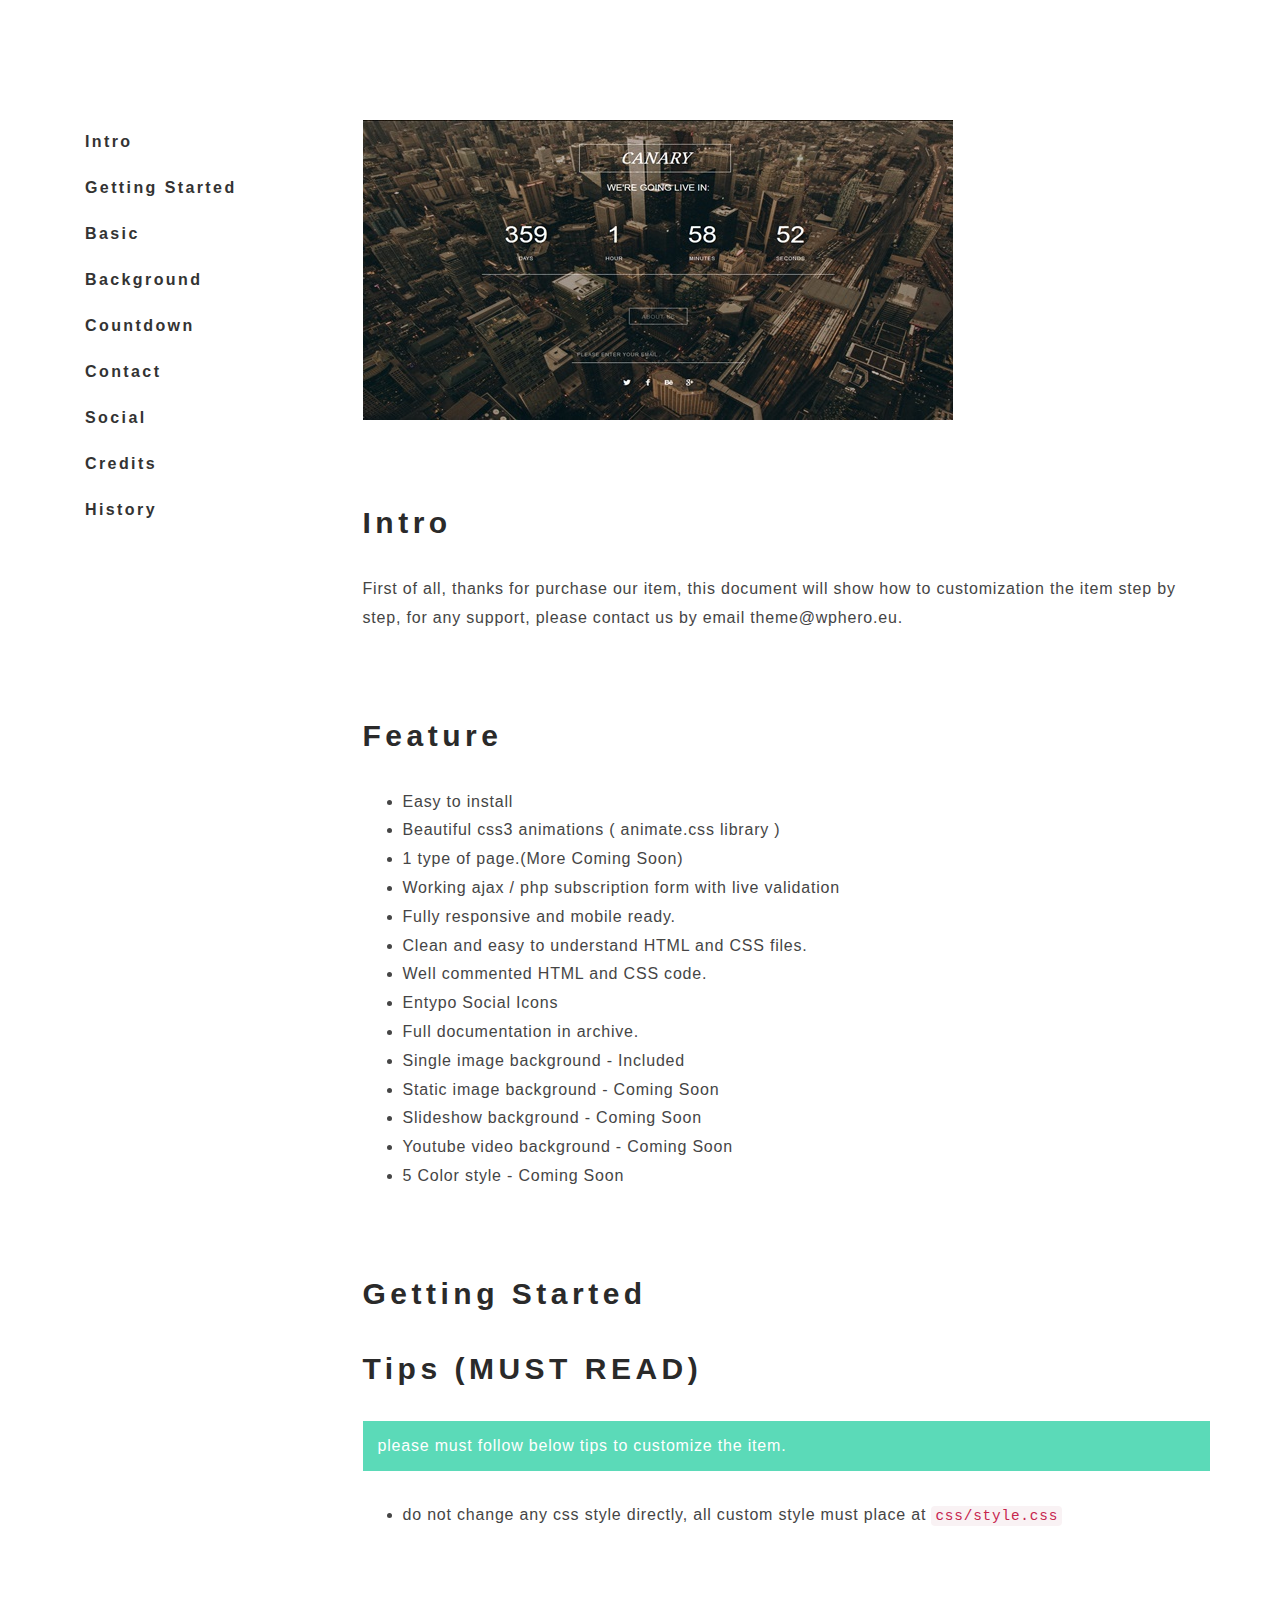
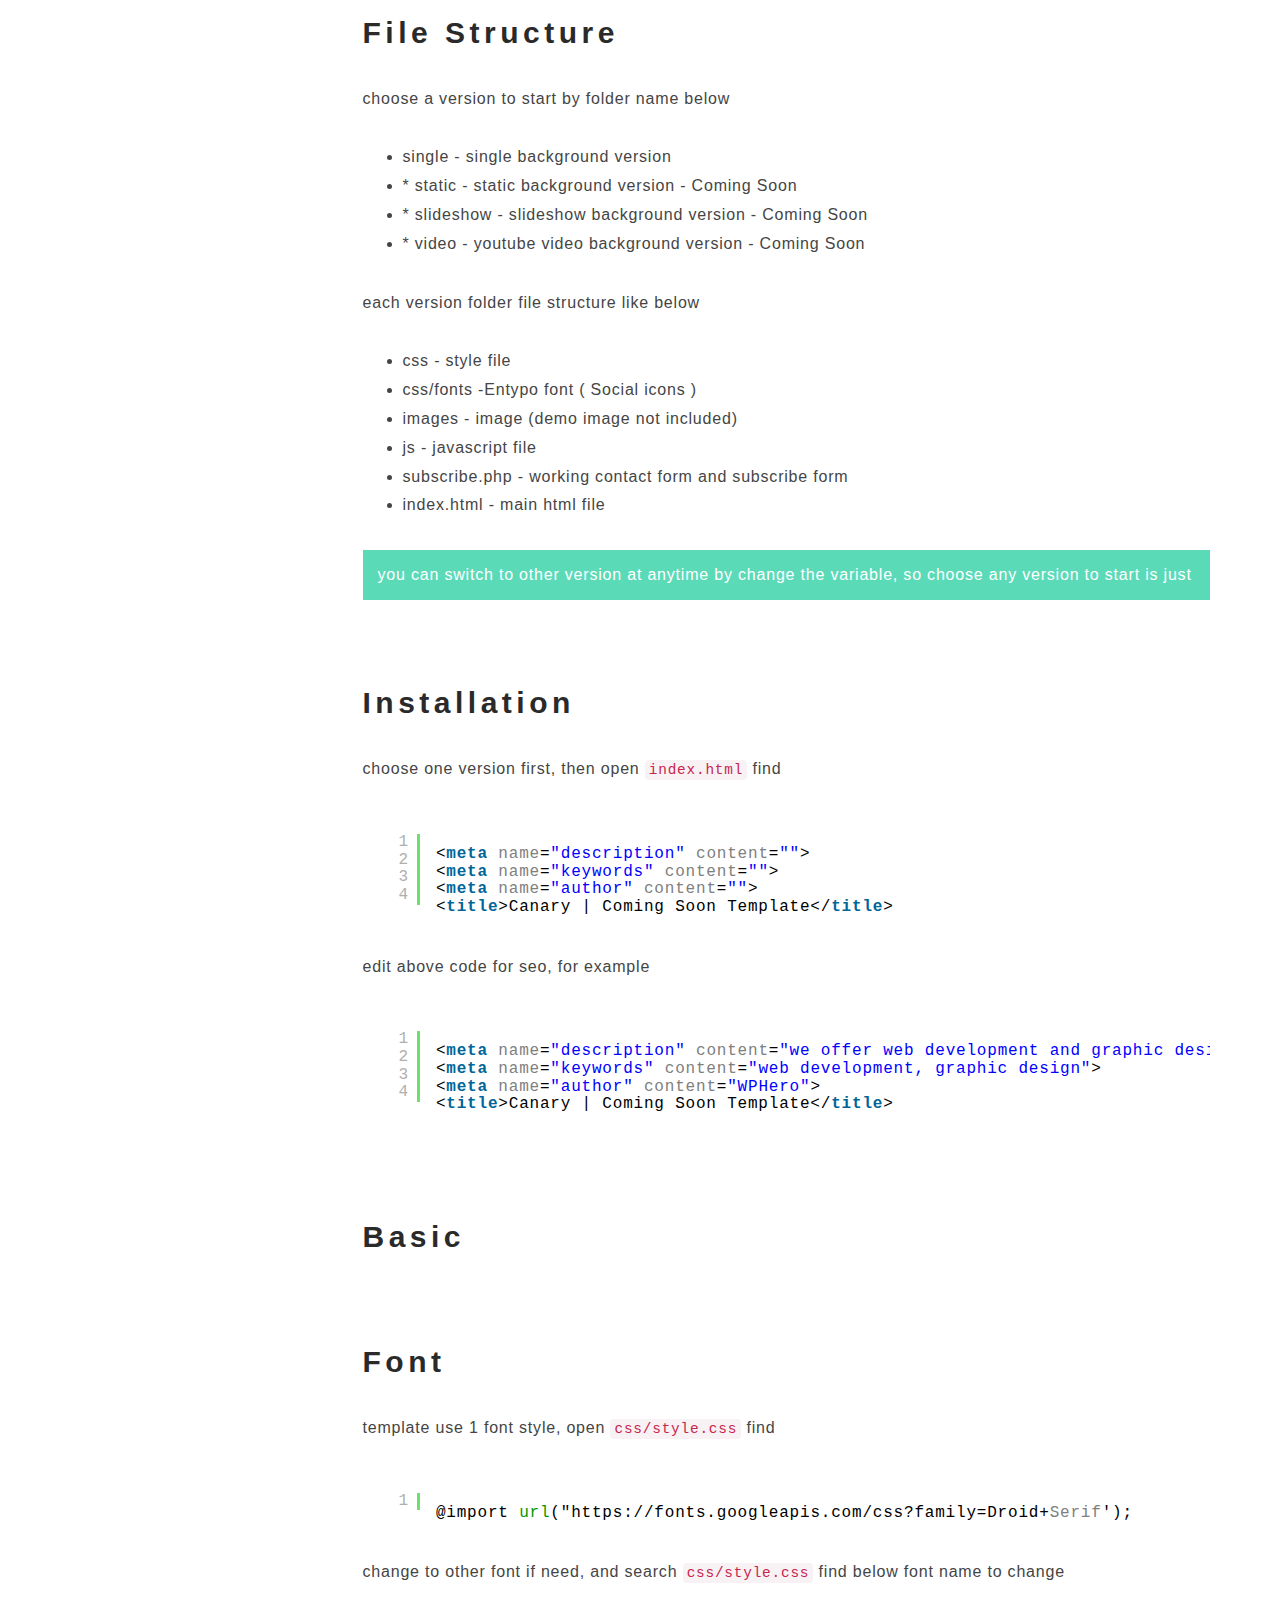
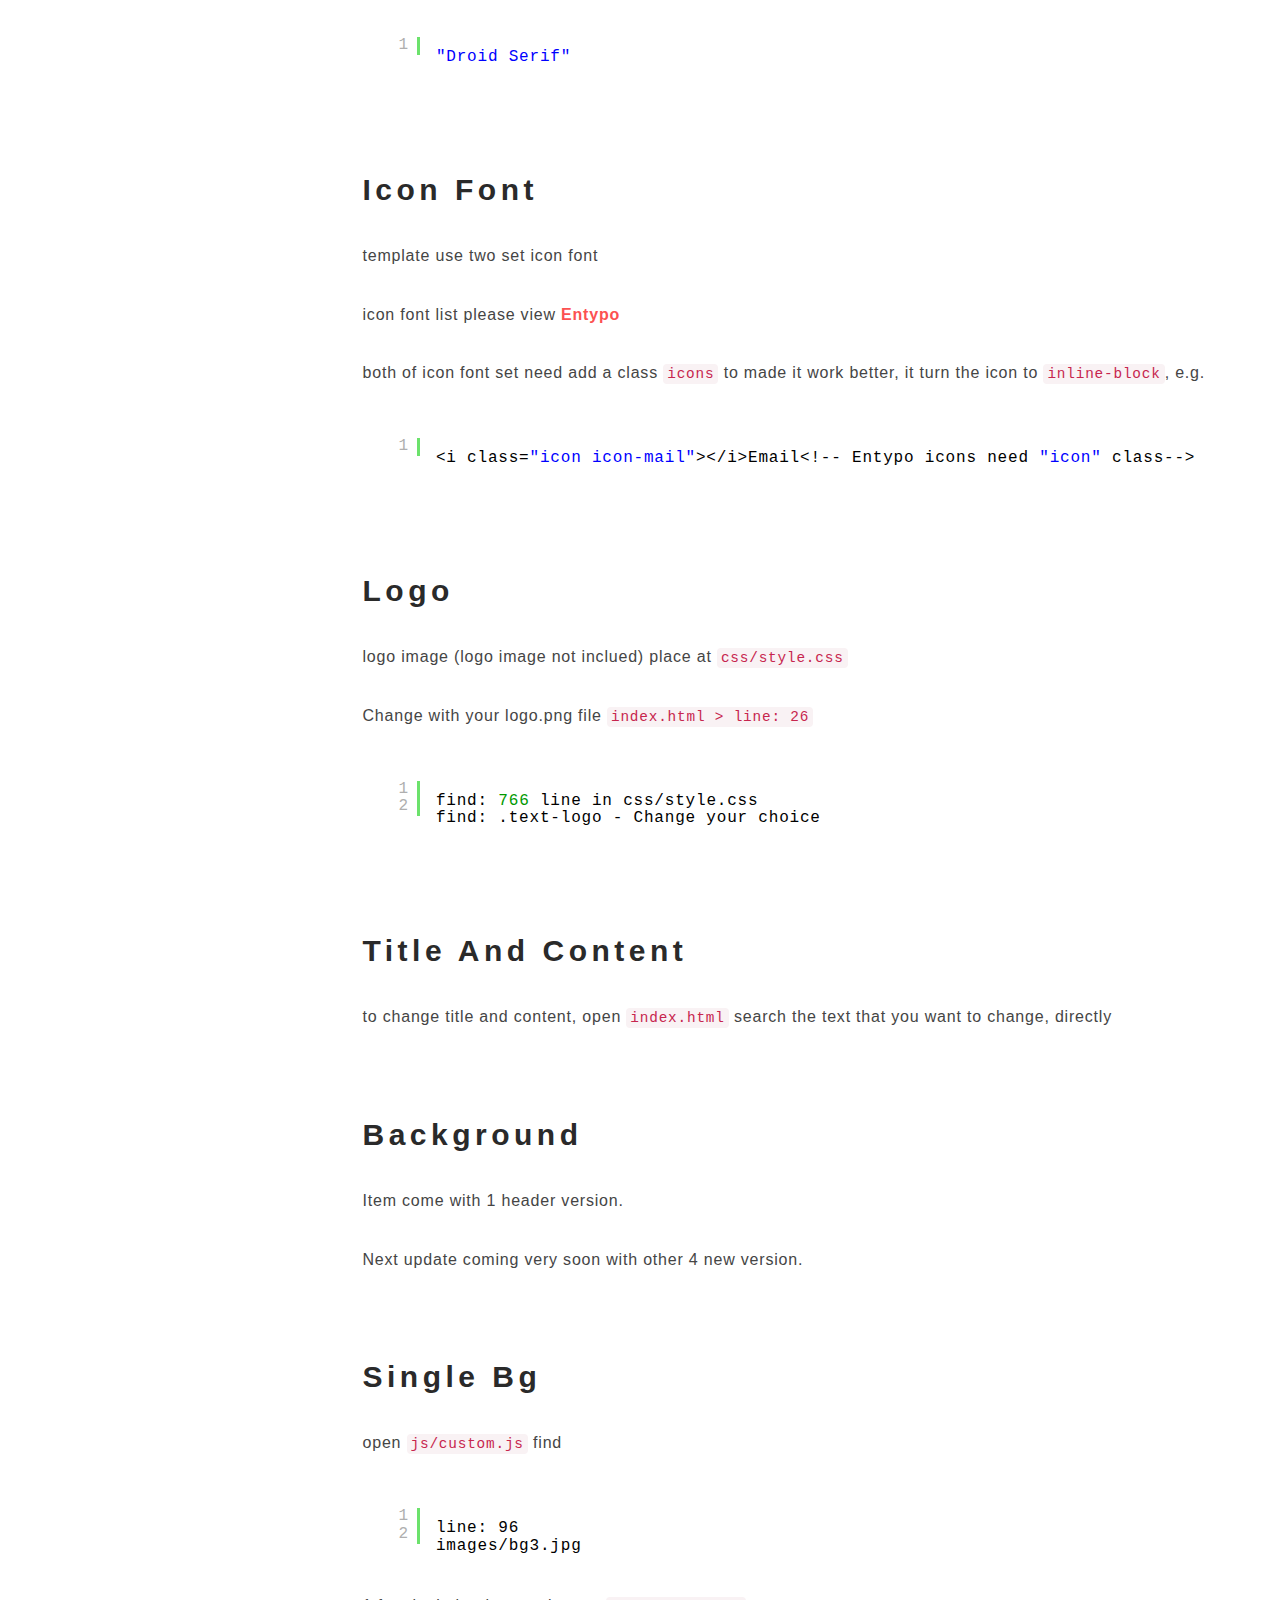
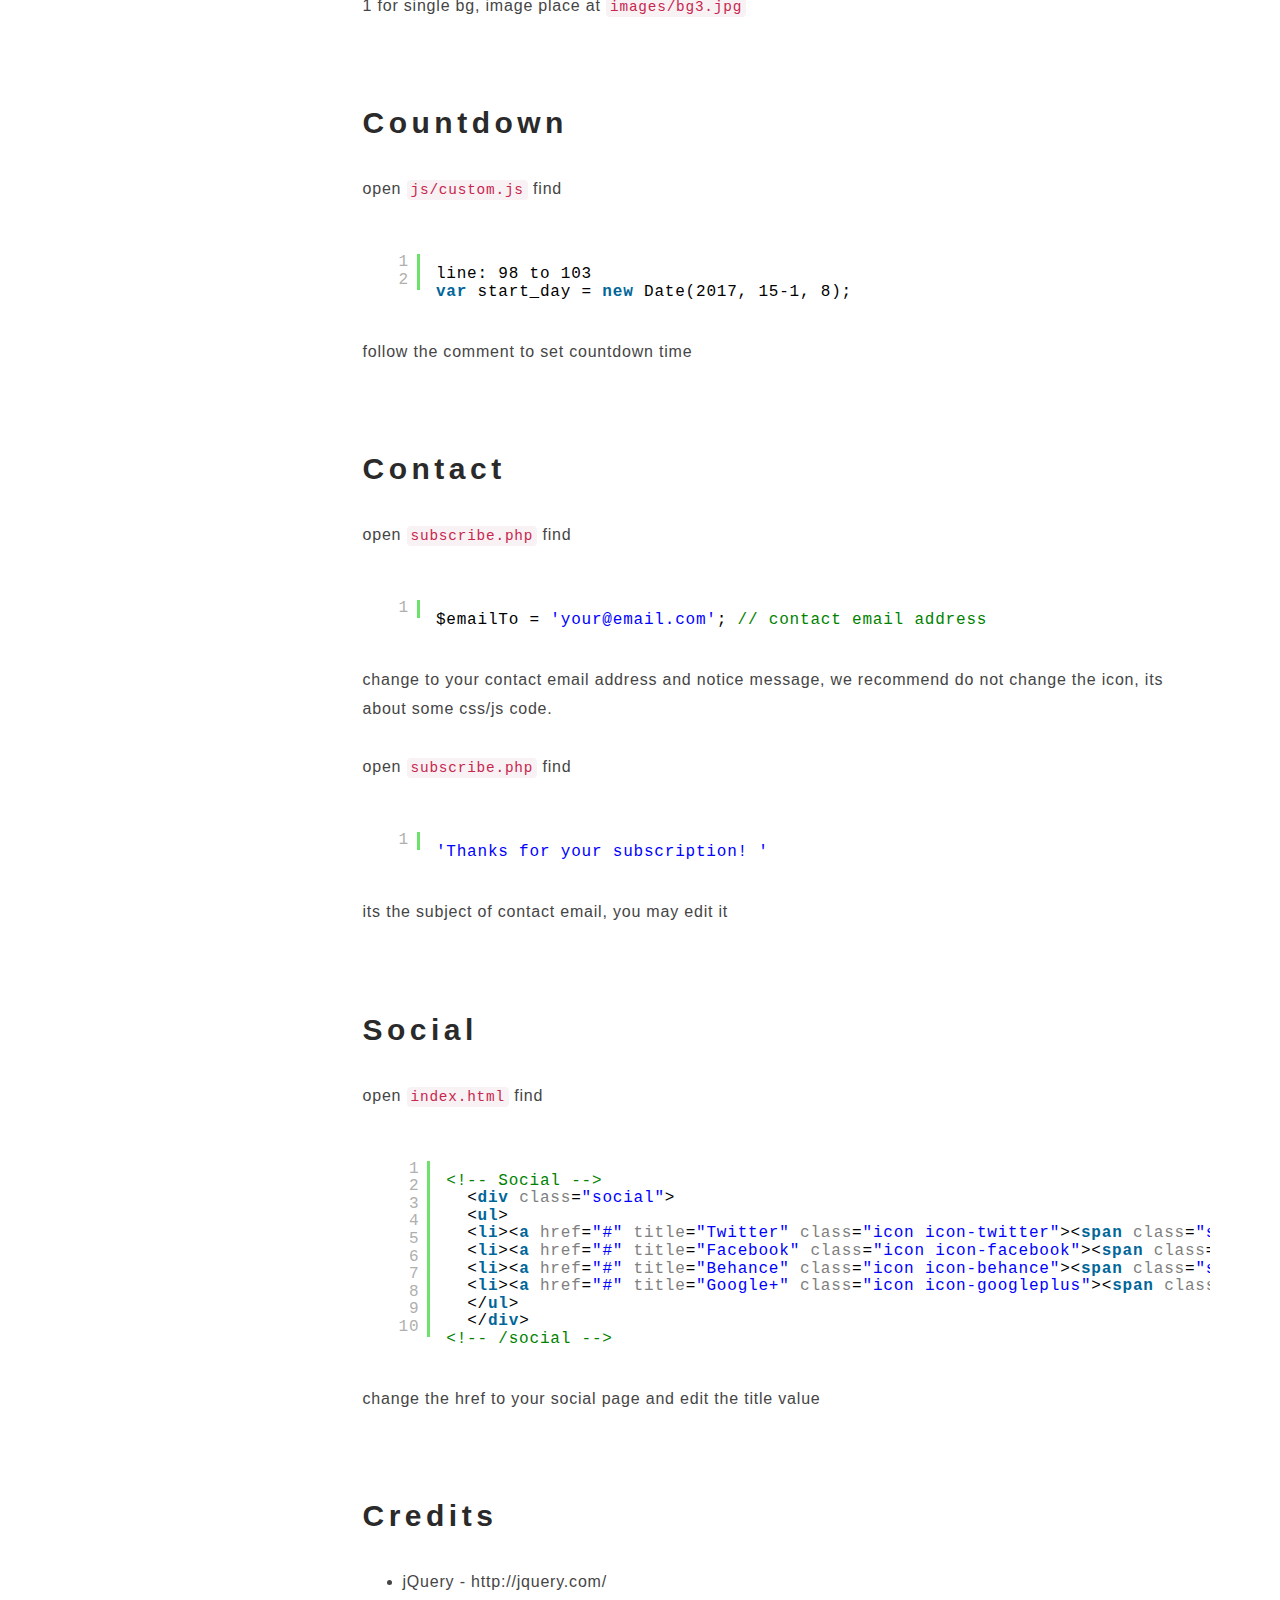
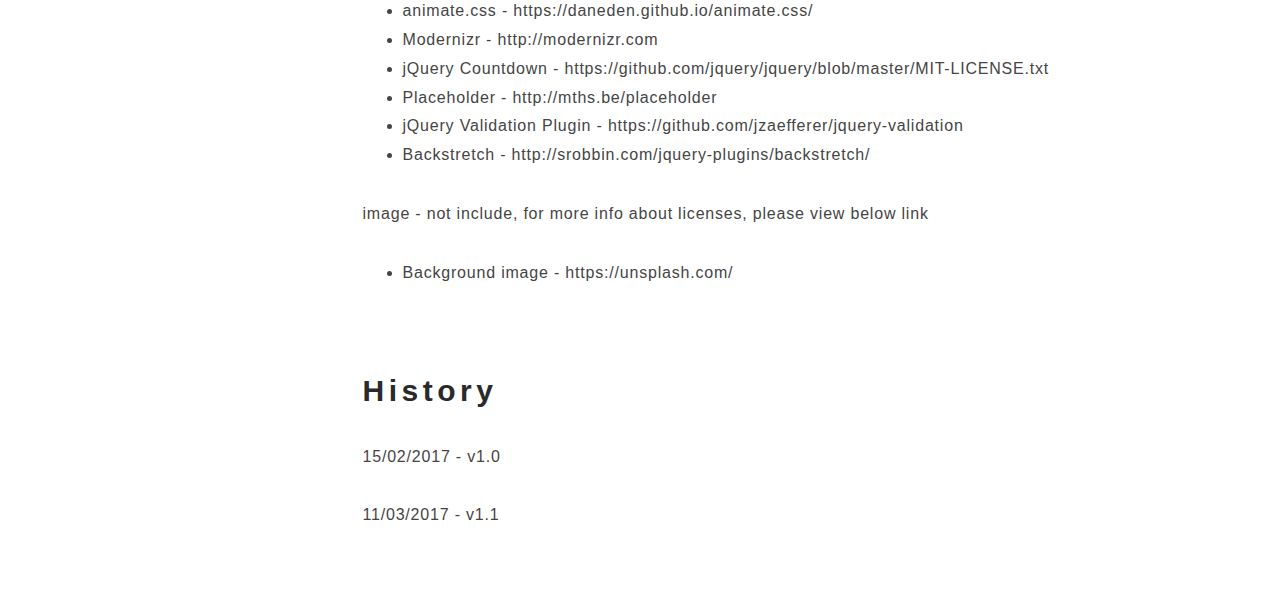
<file: docs/index.html>
<!DOCTYPE html>
<!--[if lt IE 7 ]><html class="ie ie6 ie-lt10 ie-lt9 ie-lt8 ie-lt7 no-js" lang="en"><![endif]-->
<!--[if IE 7 ]><html class="ie ie7 ie-lt10 ie-lt9 ie-lt8 no-js" lang="en"><![endif]-->
<!--[if IE 8 ]><html class="ie ie8 ie-lt10 ie-lt9 no-js" lang="en"><![endif]-->
<!--[if IE 9 ]><html class="ie ie9 ie-lt10 no-js" lang="en"><![endif]-->
<!--[if gt IE 9]><!-->
<html class="no-js" lang="en">
<!--<![endif]-->
  <head>
  <meta charset="utf-8">
  <meta http-equiv="X-UA-Compatible" content="IE=edge">
  <meta name="viewport" content="width=device-width, initial-scale=1">
  <meta name="description" content="">
  <meta name="keywords" content="">
  <meta name="author" content="">
  <title>Canary | Responsive Coming Soon Template / Help documentation /</title>
  <link type='text/css' href='css/bootstrap.min.css' rel='stylesheet'>
  <link type='text/css' href='css/style.css' rel='stylesheet'>
  <!--[if lt IE 9]>
  <script type="text/javascript" src="js/ie/html5shiv.min.js"></script>
  <![endif]-->
  </head>
  <body data-spy="scroll" data-target="#scroll-spy">

  <div class="page-wrapper">

  <div class="container">
    <div class="row">

      <div class="col-md-3" id="scroll-spy">
        <ul class="nav nav-stacked sidebar-nav affix" id="sidebar-affix">

          <li>
            <a href="#intro">intro</a>
            <ul class="nav">
              <li><a href="#feature">feature</a></li>
            </ul>
          </li>

          <li>
            <a href="#start">getting started</a>
            <ul class="nav">
              <li><a href="#file">file structure</a></li>
              <li><a href="#install">installation</a></li>
            </ul>
          </li>

          <li><a href="#basic">Basic</a>
            <ul class="nav">
              <li><a href="#font">Font</a></li>
              <li><a href="#icon-font">Icon Font</a></li>
              <li><a href="#logo">logo</a></li>
              <li><a href="#content">Title and Content</a></li>
            </ul>
          </li>

          <li>
            <a href="#background">background</a>
          </li>
          <li><a href="#countdown">countdown</a></li>
          <li><a href="#contact">contact</a></li>
          <li><a href="#social">Social</a></li>
          <li><a href="#credits">Credits</a></li>
          <li><a href="#history">History</a></li>


        </ul>
      </div>

      <div class="col-md-9">

        <div class="doc-section" id="intro">
          <img src="img/thumb.jpg" class="thumb">
          <h2 id="intro">intro</h2>
          <p>First of all, thanks for purchase our item, this document will show how to customization the item step by step, for any support, please contact us by email theme@wphero.eu.</p>
        </div>

        <div class="doc-section" id="feature">
          <h2>feature</h2>
          <ul>
            <li>Easy to install</li>
            <li>Beautiful css3 animations ( animate.css library )</li>
            <li>1 type of page.(More Coming Soon)</li>
            <li>Working ajax / php subscription form with live validation</li>
            <li>Fully responsive and mobile ready.</li>
            <li>Clean and easy to understand HTML and CSS files.</li>
            <li>Well commented HTML and CSS code.</li>
            <li>Entypo Social Icons</li>
            <li>Full documentation in archive.</li>
            <li>Single image background - Included</li>
            <li>Static image background - Coming Soon</li>
            <li>Slideshow background - Coming Soon</li>
            <li>Youtube video background - Coming Soon</li>
            <li>5 Color style - Coming Soon</li>
          </ul>
        </div>

        <div class="doc-section" id="start">
          <h2>getting started</h2>
          <h2>Tips (MUST READ)</h2>
          <p class="notice danger">please must follow below tips to customize the item.</p>
          <ul>
            <li>do not change any css style directly, all custom style must place at <code>css/style.css</code></li>
          </ul>
        </div>

        <div class="doc-section" id="file">
          <h2>file structure</h2>
          <p>choose a version to start by folder name below</p>
          <ul>
            <li>single - single background version</li>
            <li>* static - static background version - Coming Soon</li>
            <li>* slideshow - slideshow background version - Coming Soon</li>
            <li>* video - youtube video background version - Coming Soon</li>
          </ul>
          <p>each version folder file structure like below</p>
          <ul>
            <li>css - style file</li>
            <li>css/fonts -Entypo font ( Social icons )</li>
            <li>images - image (demo image not included)</li>
            <li>js - javascript file</li>
            <li>subscribe.php - working contact form and subscribe form</li>
            <li>index.html - main html file</li>
          </ul>
          <p class="notice success">you can switch to other version at anytime by change the variable, so choose any version to start is just same, but we have pre config the js file.</p>
        </div>

        <div class="doc-section" id="install">
          <h2>installation</h2>
          <p>choose one version first, then open <code>index.html</code> find</p>
          <pre class="brush: html">
            <meta name="description" content="">
            <meta name="keywords" content="">
            <meta name="author" content="">
            <title>Canary | Coming Soon Template</title>
          </pre>
          <p>edit above code for seo, for example</p>
          <pre class="brush: html">
            <meta name="description" content="we offer web development and graphic design services for business">
            <meta name="keywords" content="web development, graphic design">
            <meta name="author" content="WPHero">
            <title>Canary | Coming Soon Template</title>
          </pre>
        </div>

        <div class="doc-section" id="basic">
          <h2>basic</h2>
        </div>

        <div class="doc-section" id="font">
          <h2>font</h2>
          <p>template use 1 font style, open <code>css/style.css</code> find</p>
          <pre class="brush: css">
            @import url("https://fonts.googleapis.com/css?family=Droid+Serif');
          </pre>
          <p>change to other font if need, and search <code>css/style.css</code> find below font name to change</p>
          <pre class="brush: css">
            "Droid Serif"
          </pre>
        </div>

        <div class="doc-section" id="icon-font">
          <h2>icon font</h2>
          <p>template use two set icon font</p>
          <p>icon font list please view <a href="http://www.entypo.com//" target="_blank">Entypo</a></p>
          <p>both of icon font set need add a class <code>icons</code> to made it work better, it turn the icon to <code>inline-block</code>, e.g.</p>
          <pre class="brush: css">
            <i class="icon icon-mail"></i>Email</h2><!-- Entypo icons need "icon" class-->
          </pre>
        </div>

        <div class="doc-section" id="logo">
          <h2>logo</h2>
          <p>logo image (logo image not inclued) place at <code>css/style.css</code><p>
            <p>Change with your logo.png file <code>index.html > line: 26</code>
          <pre class="brush: css">
            find: 766 line in css/style.css
            find: .text-logo - Change your choice
          </pre>
        </div>



        <div class="doc-section" id="content">
          <h2>title and content</h2>
          <p>to change title and content, open <code>index.html</code> search the text that you want to change, directly</p>
        </div>

        <div class="doc-section" id="background">
          <h2>background</h2>
          <p>Item come with 1 header version.</p>
          <p>Next update coming very soon with other 4 new version.</p>
        </div>

        <div class="doc-section" id="single-bg">
          <h2>single bg</h2>
          <p>open <code>js/custom.js</code> find</p>
          <pre class="brush: js">
            line: 96
            images/bg3.jpg
          </pre>
          <p>1 for single bg, image place at <code>images/bg3.jpg</code></p>
        </div>

        <div class="doc-section" id="countdown">
          <h2>countdown</h2>
          <p>open <code>js/custom.js</code> find</p>
          <pre class="brush: js">
            line: 98 to 103
            var start_day = new Date(2017, 15-1, 8);
          </pre>
          <p>follow the comment to set countdown time</p>
        </div>

        <div class="doc-section" id="contact">
          <h2>contact</h2>
          <p>open <code>subscribe.php</code> find</p>
          <pre class="brush: js">
            $emailTo = 'your@email.com'; // contact email address
          </pre>
          <p>change to your contact email address and notice message, we recommend do not change the icon, its about some css/js code.</p>
          <p>open <code>subscribe.php</code> find</p>
          <pre class="brush: php">
            'Thanks for your subscription! '
          </pre>
          <p>its the subject of contact email, you may edit it</p>
        </div>

        <div class="doc-section" id="social">
          <h2>social</h2>
          <p>open <code>index.html</code> find</p>
            <pre class="brush: html">
              <!-- Social -->
                <div class="social">
                <ul>
                <li><a href="#" title="Twitter" class="icon icon-twitter"><span class="screen-reader-text">Twitter</span></a></li>
                <li><a href="#" title="Facebook" class="icon icon-facebook"><span class="screen-reader-text">Facebook</span></a></li>
                <li><a href="#" title="Behance" class="icon icon-behance"><span class="screen-reader-text">Behance</span></a></li>
                <li><a href="#" title="Google+" class="icon icon-googleplus"><span class="screen-reader-text">Google+</span></a></li>
                </ul>
                </div>
              <!-- /social -->
          </pre>
          <p>change the href to your social page and edit the title value</p>
        </div>

        <div class="doc-section" id="credits">
          <h2>credits</h2>
          <ul>
            <li>jQuery - http://jquery.com/</li>
            <li>animate.css - https://daneden.github.io/animate.css/</li>
            <li>Modernizr - http://modernizr.com</li>
            <li>jQuery Countdown - https://github.com/jquery/jquery/blob/master/MIT-LICENSE.txt</li>
            <li>Placeholder - http://mths.be/placeholder</li>
            <li>jQuery Validation Plugin - https://github.com/jzaefferer/jquery-validation</li>
            <li>Backstretch - http://srobbin.com/jquery-plugins/backstretch/</li>
          </ul>
          <p>image - not include, for more info about licenses, please view below link</p>
          <ul>
            <li>Background image - https://unsplash.com/</li>
          </ul>
        </div>

        <div class="doc-section" id="history">
          <h2>history</h2>
          <p>15/02/2017 - v1.0</p>
          <p>11/03/2017 - v1.1</p>
        </div>

      </div>

    </div>
  </div>

  </div>

  <!-- script -->
  <script type='text/javascript' src='js/jquery-1.11.2.min.js'></script>
  <script type='text/javascript' src='js/bootstrap.min.js'></script>
  <!--[if lt IE 10]>
  <script type='text/javascript' src='js/ie/jquery.placeholder.js'></script>
  <script type='text/javascript' src='js/ie/ie.js'></script>
  <![endif]-->
  <script type='text/javascript' src='js/jquery.easing.1.3.min.js'></script>
  <script type='text/javascript' src='js/XRegExp.js'></script>
  <script type='text/javascript' src='js/shCore.js'></script>
  <script type='text/javascript' src='js/shBrushCss.js'></script>
  <script type='text/javascript' src='js/shBrushJScript.js'></script>
  <script type='text/javascript' src='js/shBrushPhp.js'></script>
  <script type='text/javascript' src='js/shBrushXml.js'></script>
  <script type='text/javascript' src='js/main.js'></script>
  <!-- /script -->

  </body>
</html>
</file>
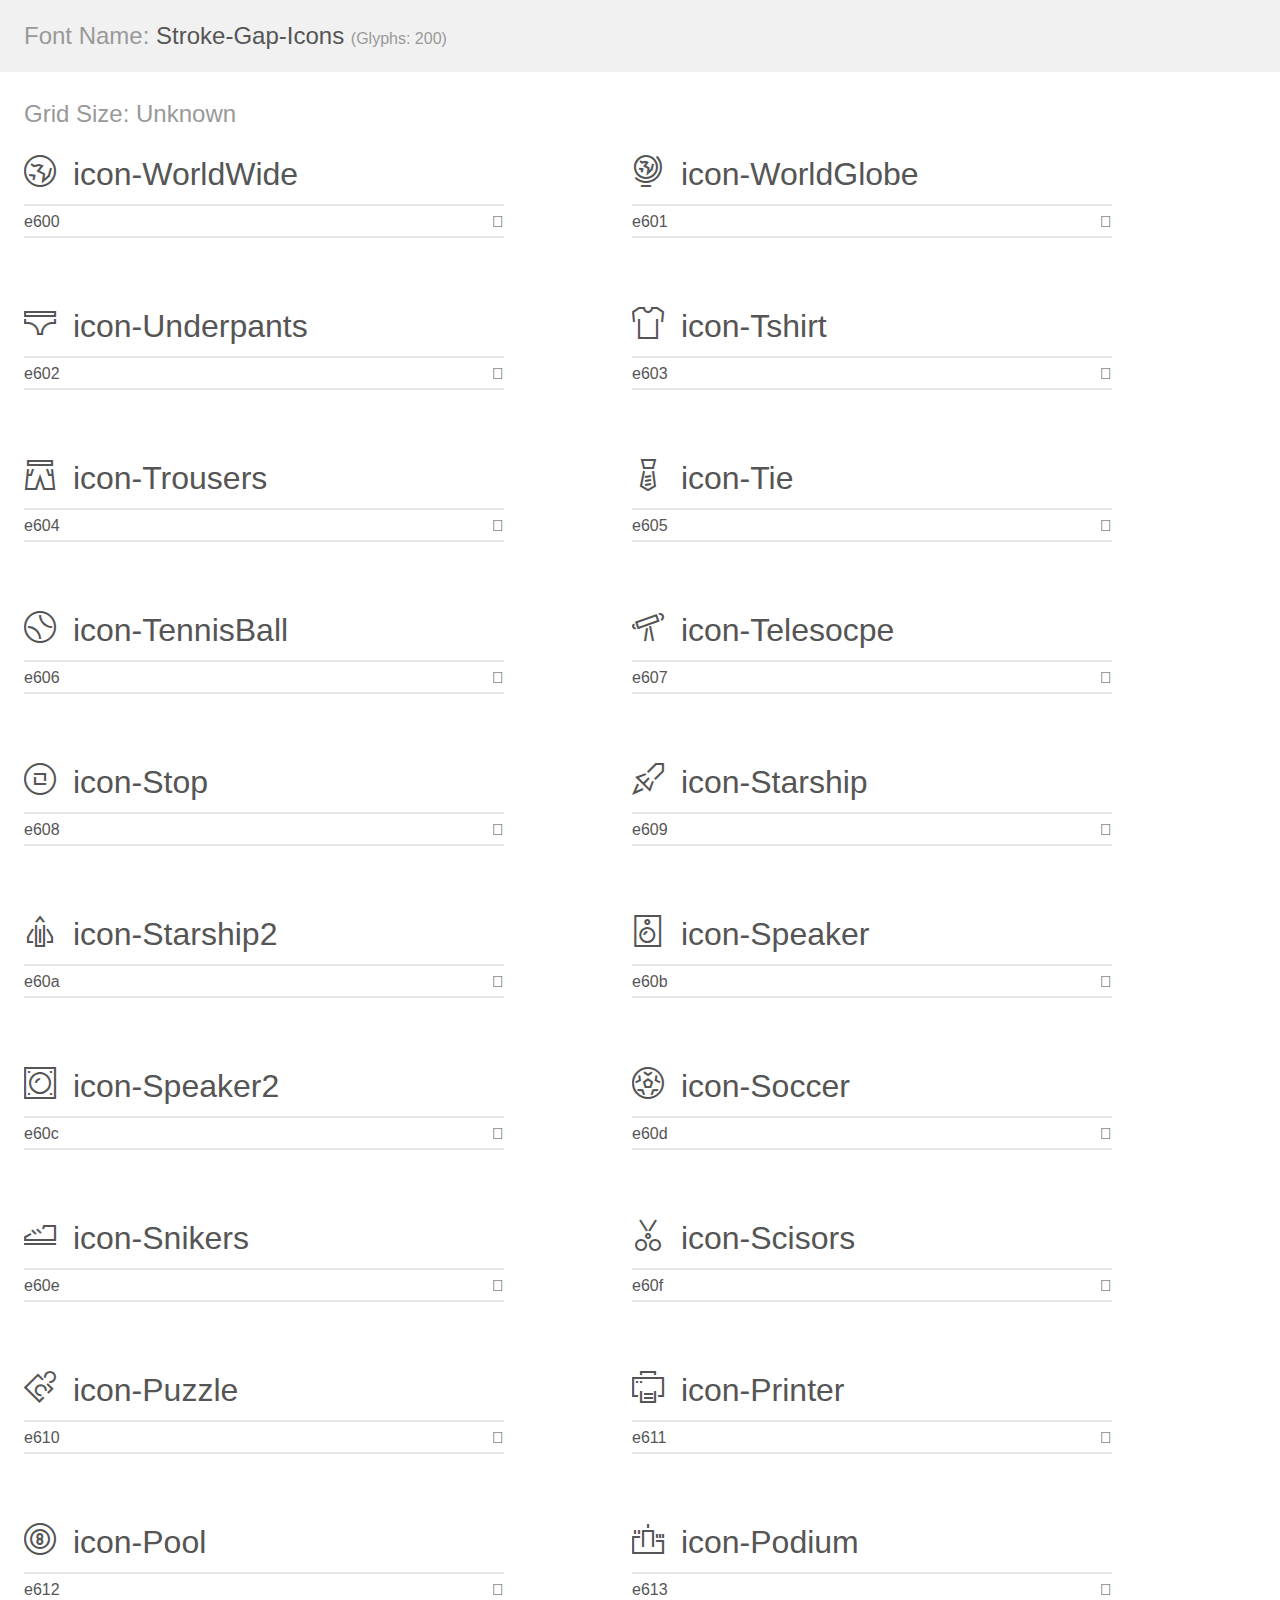
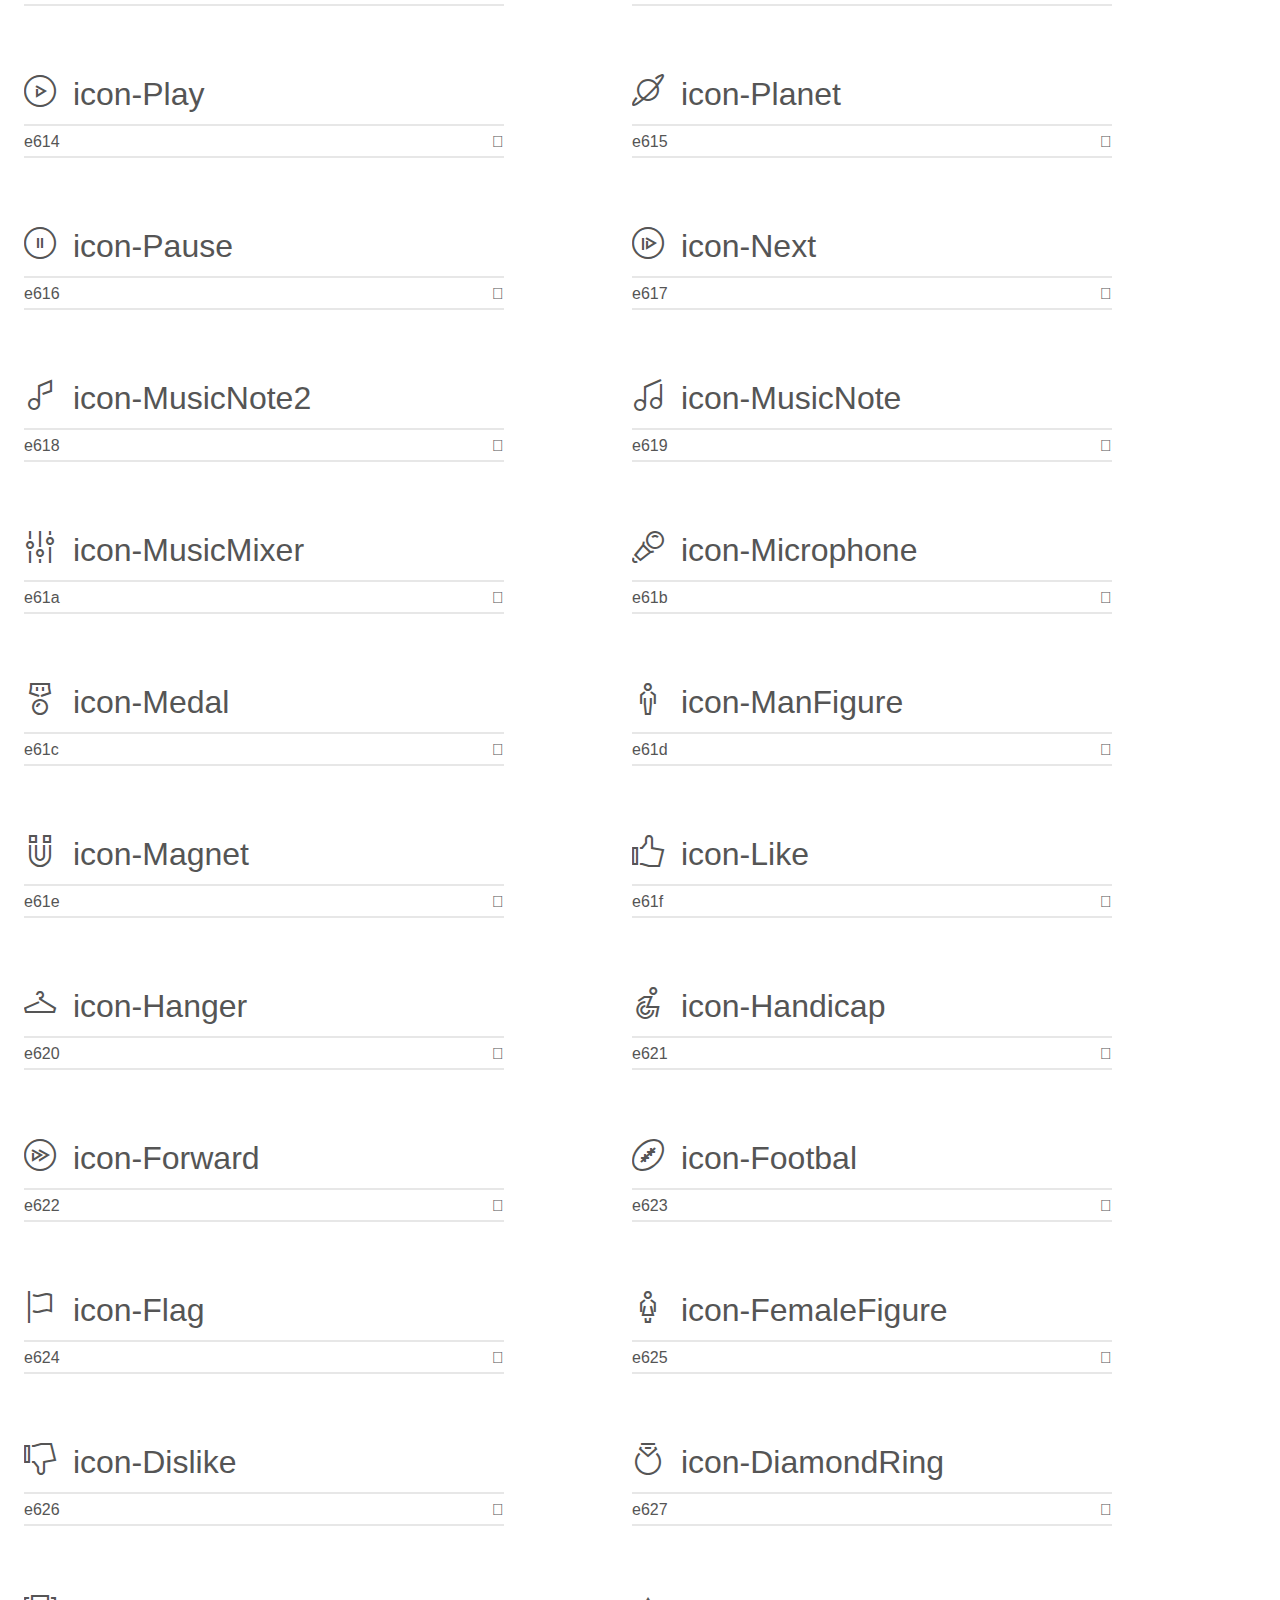
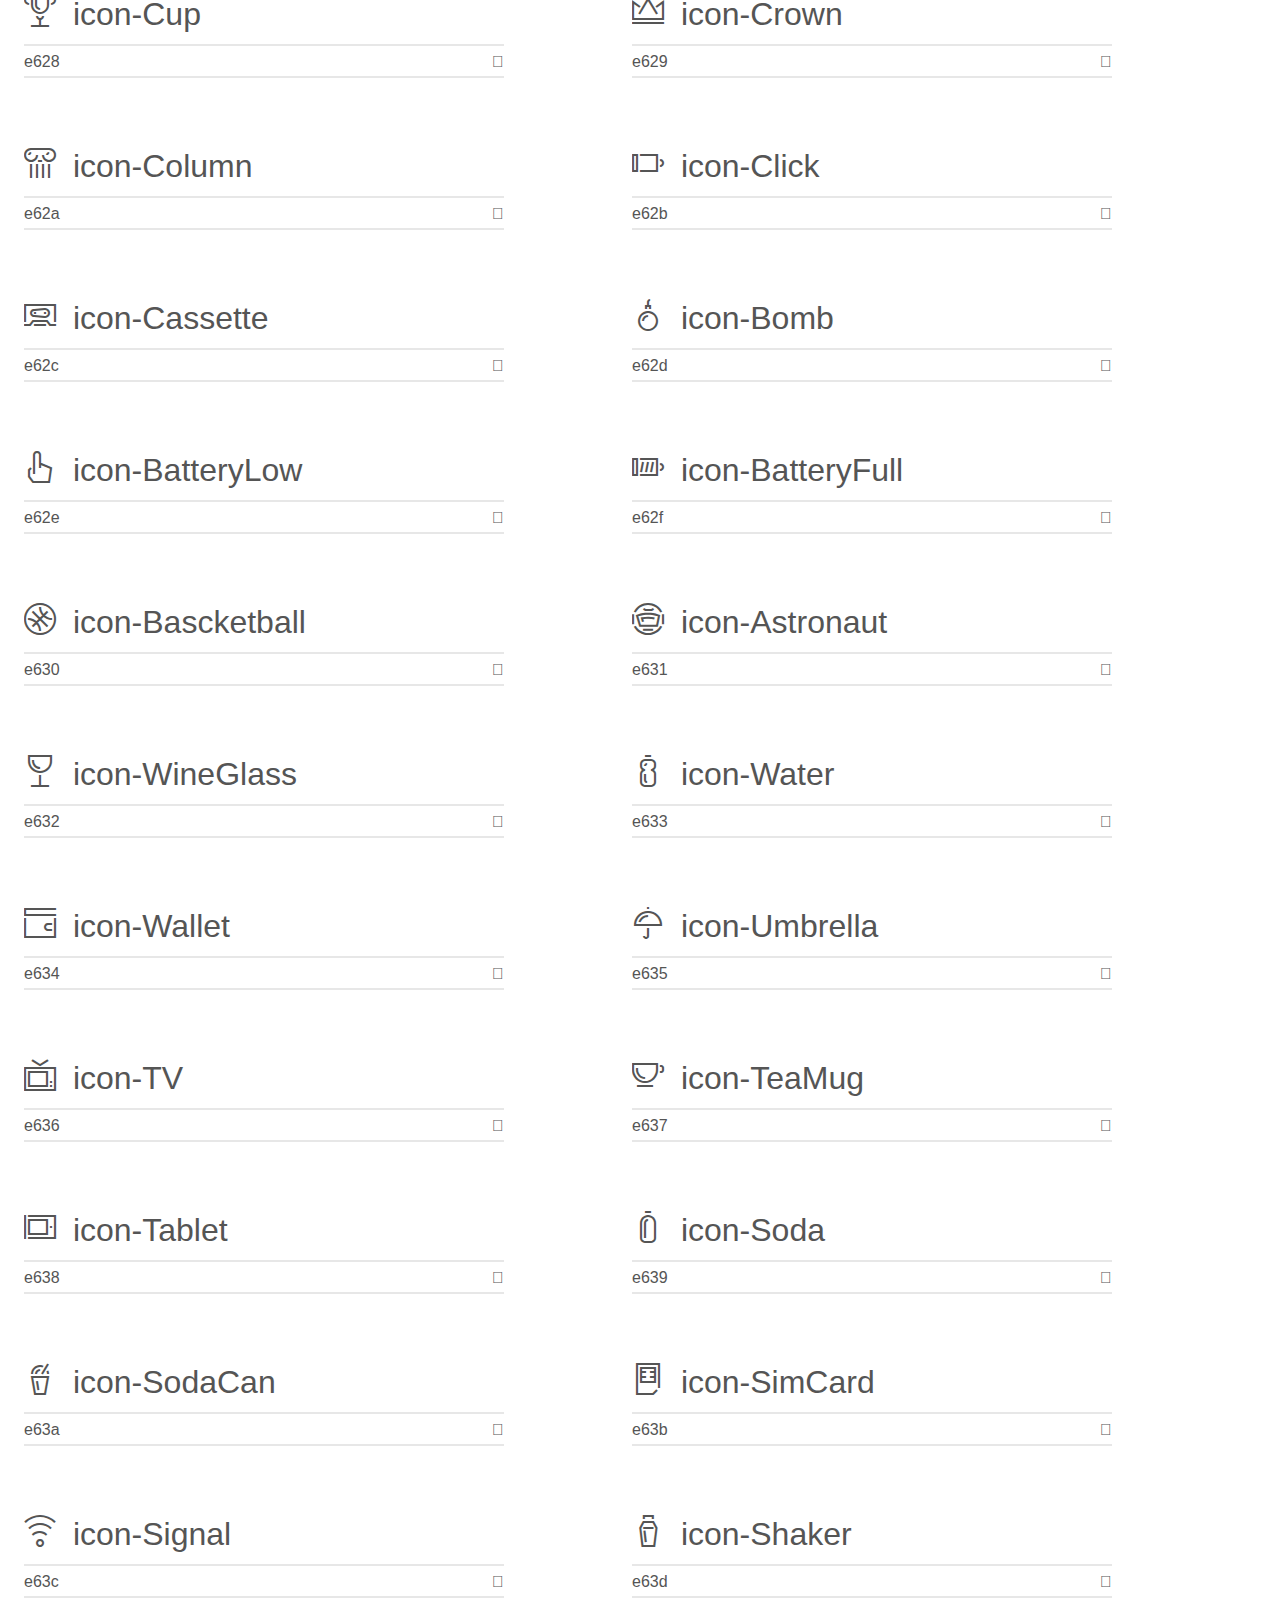
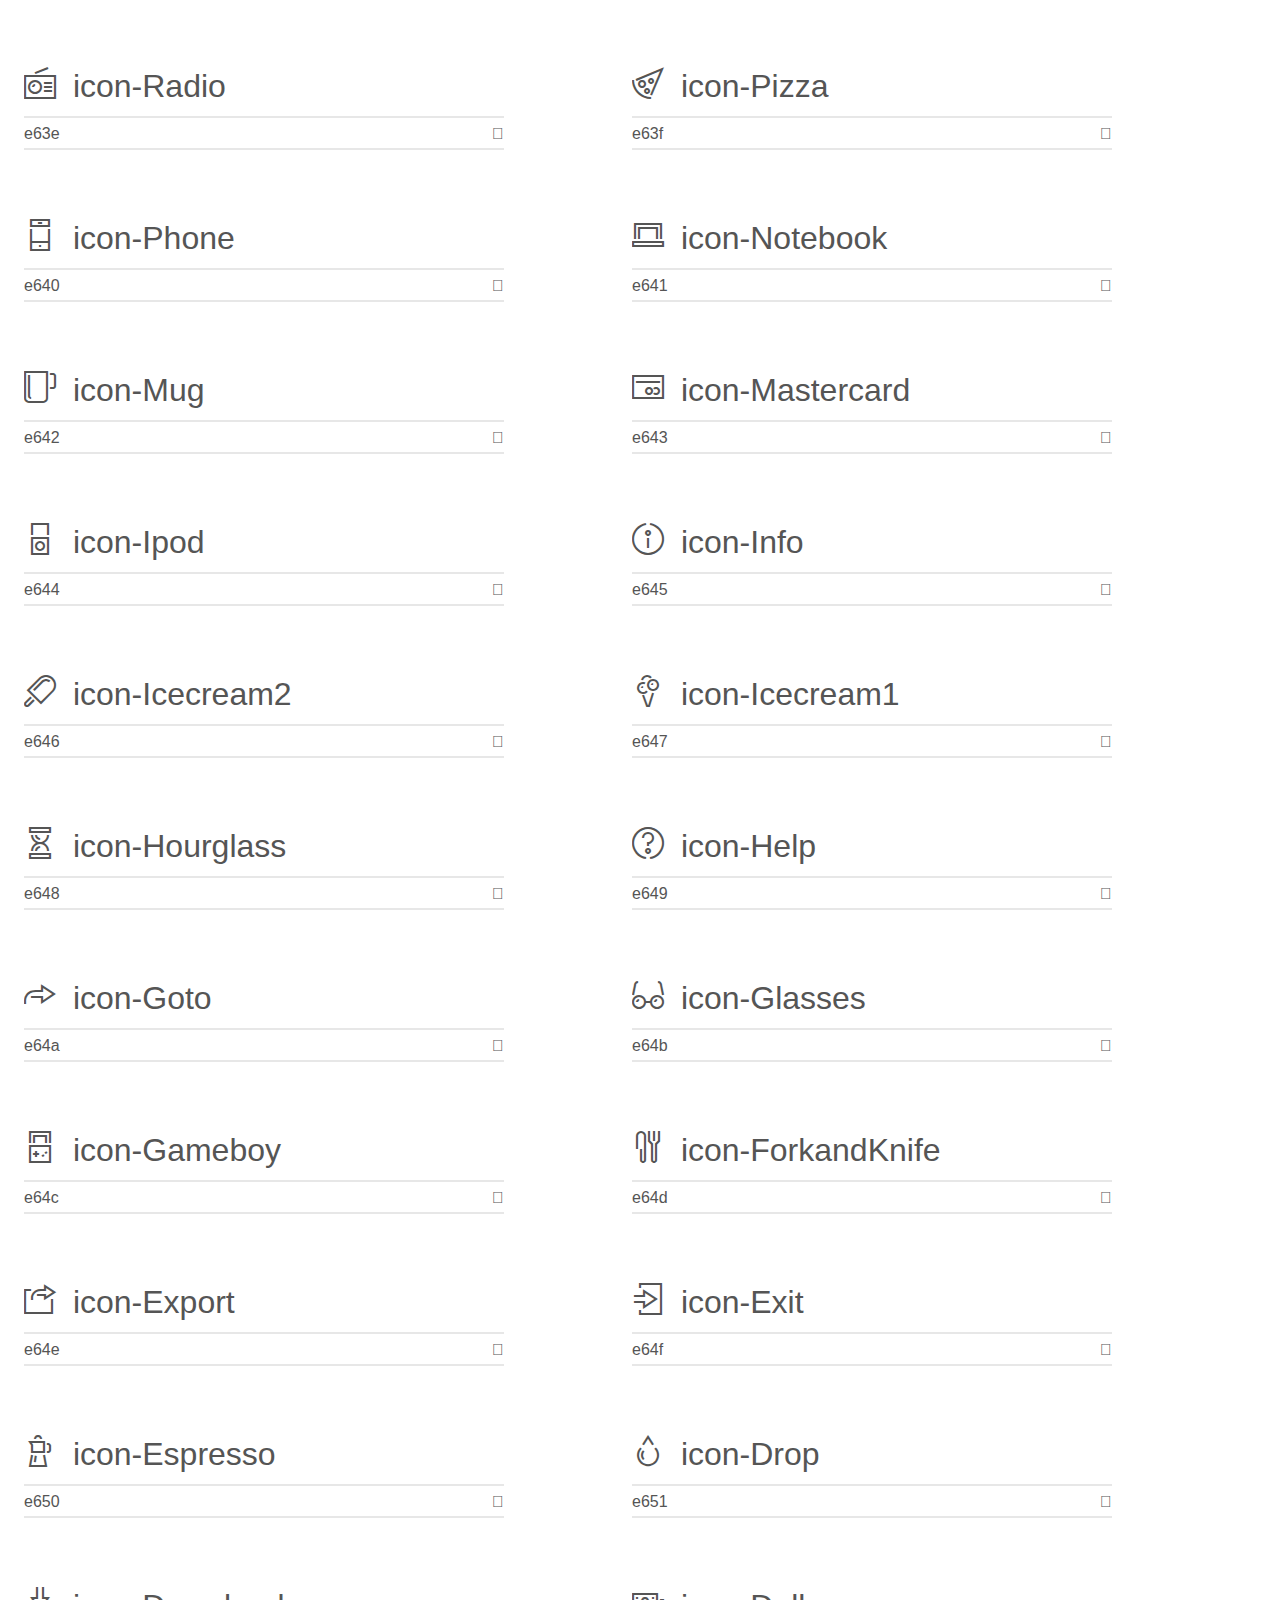
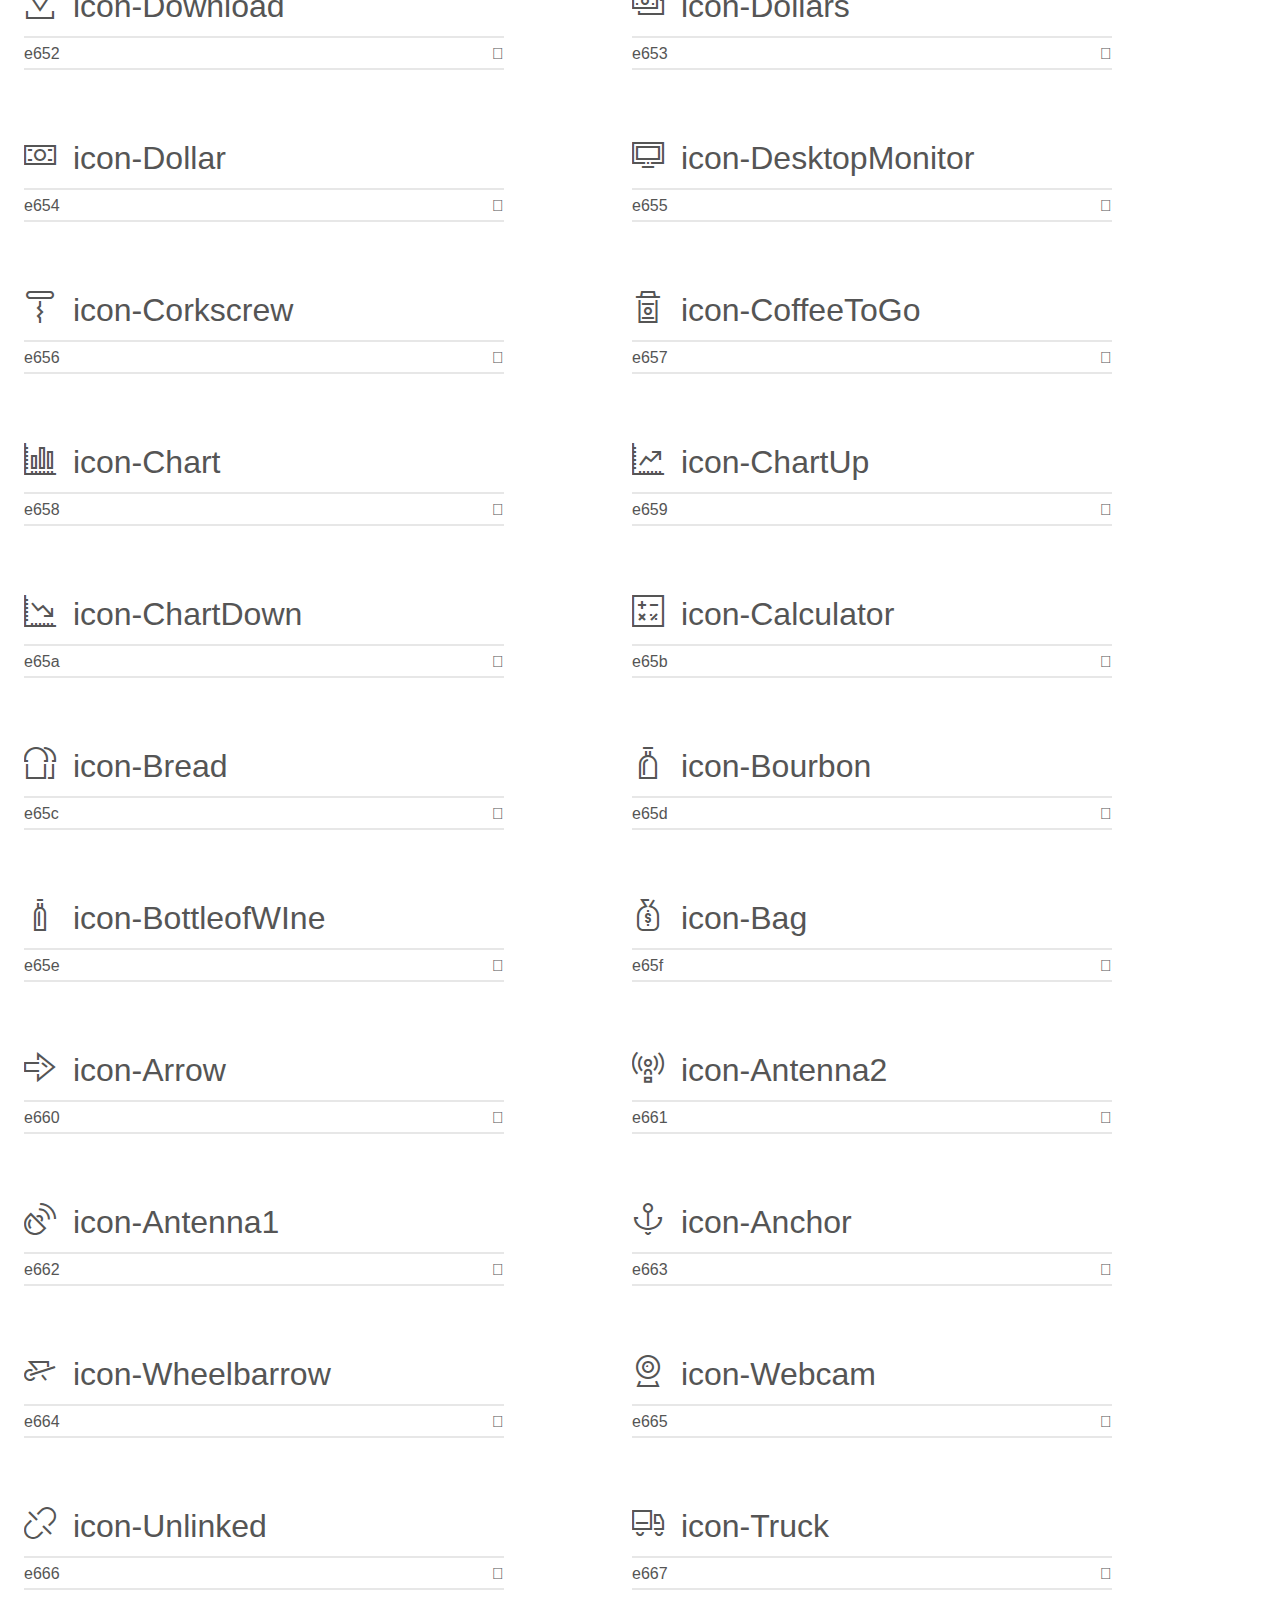
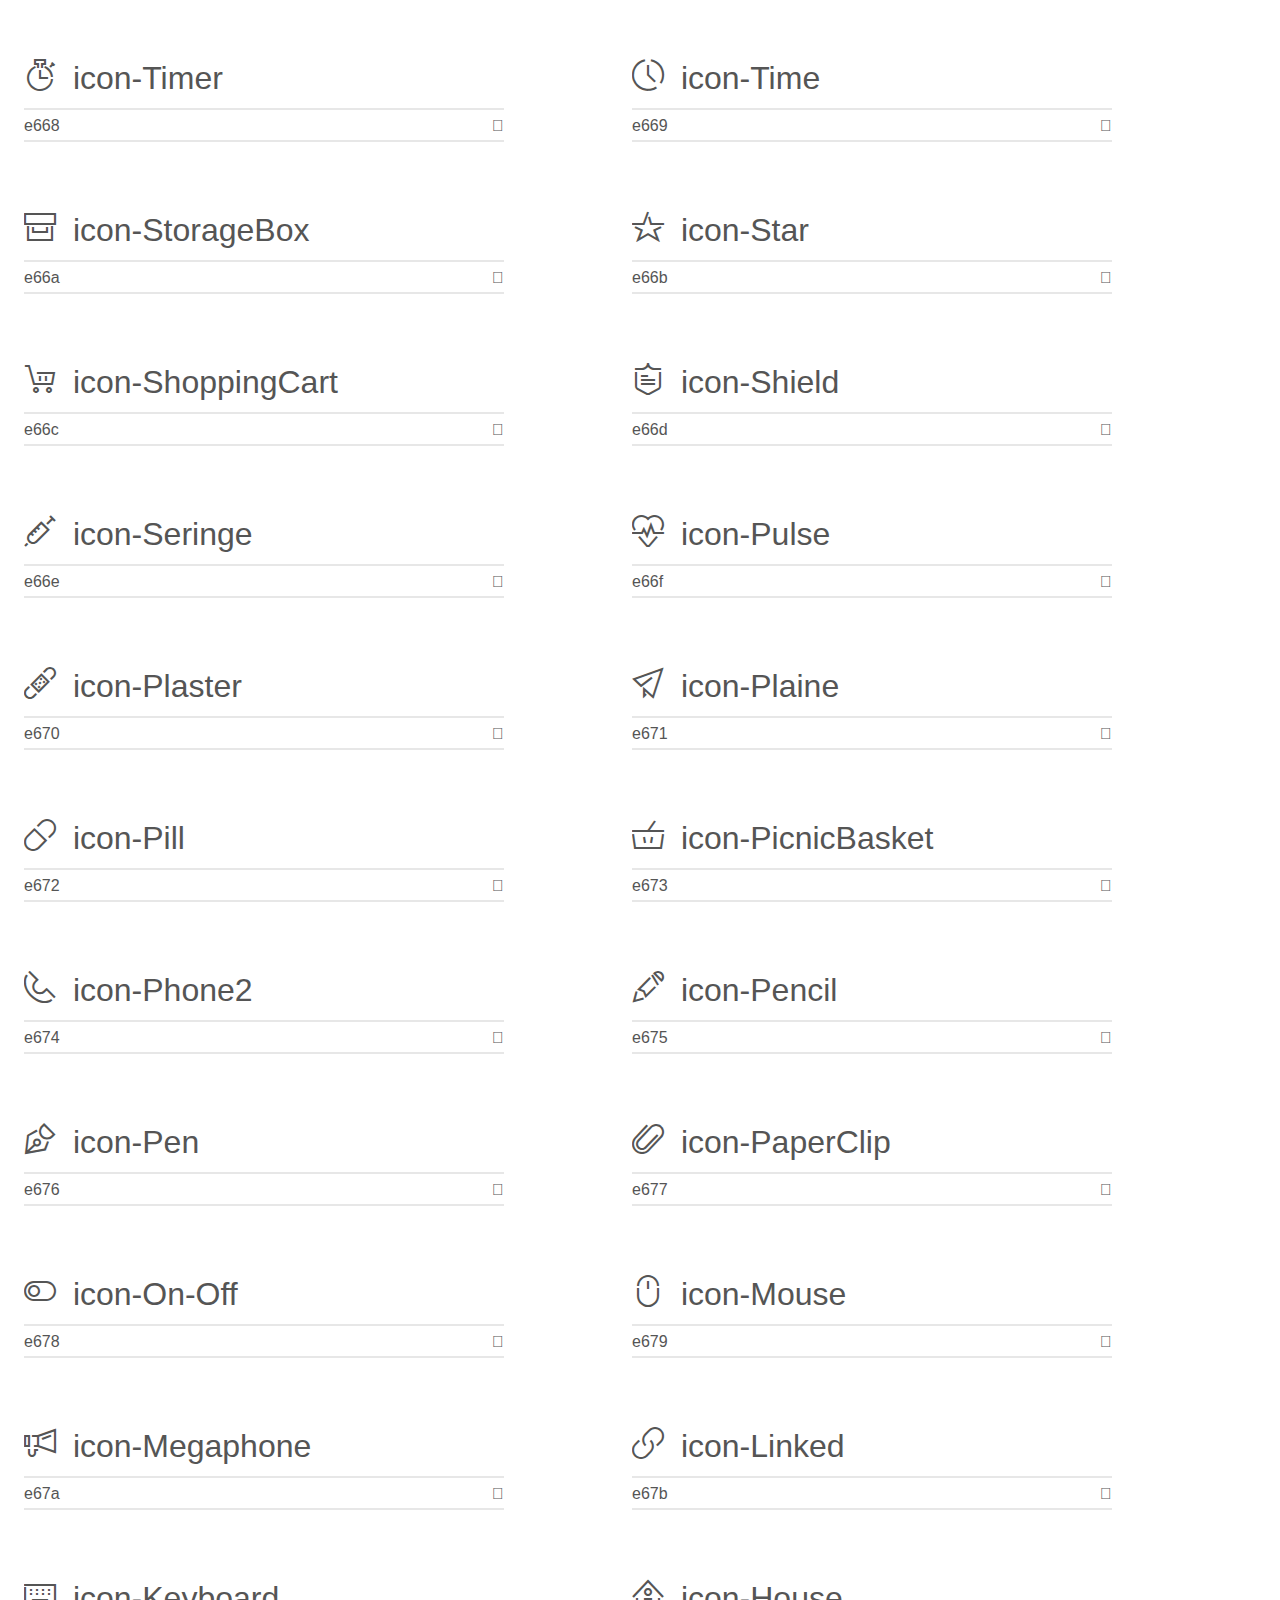
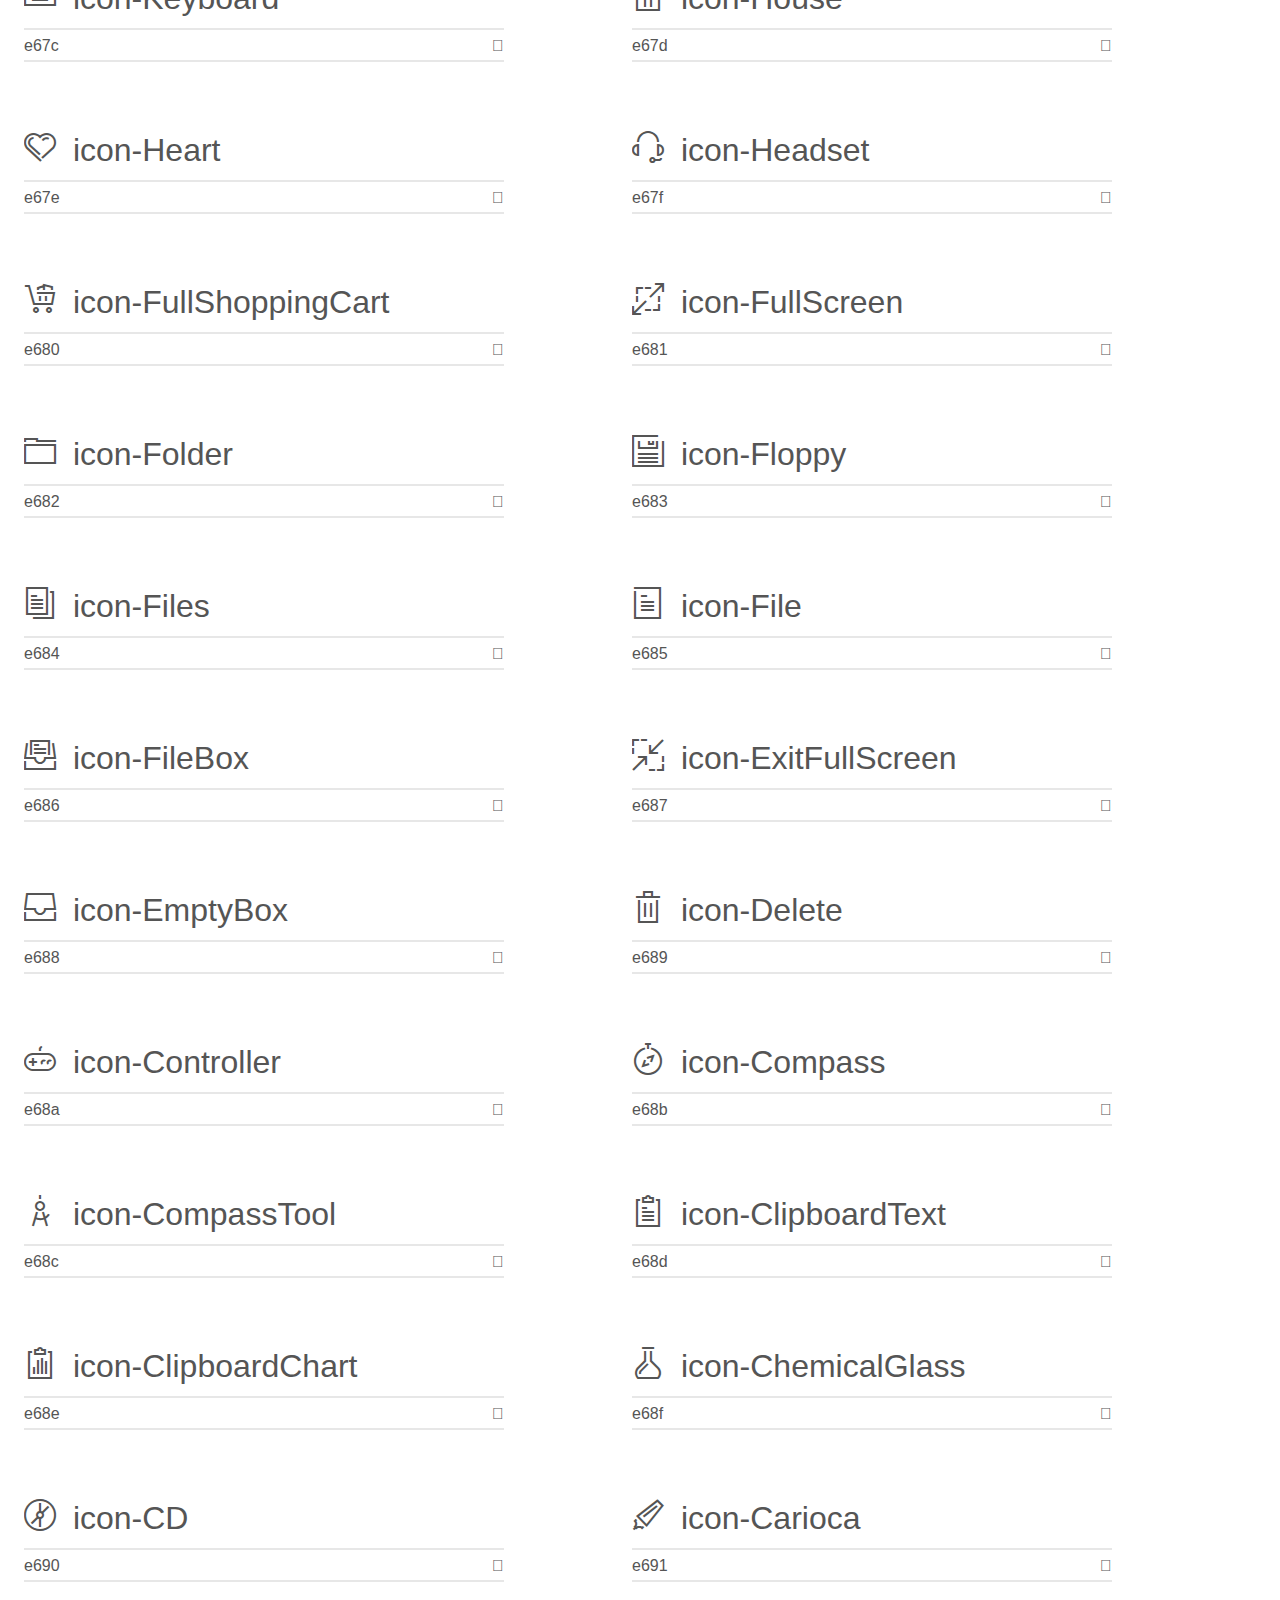
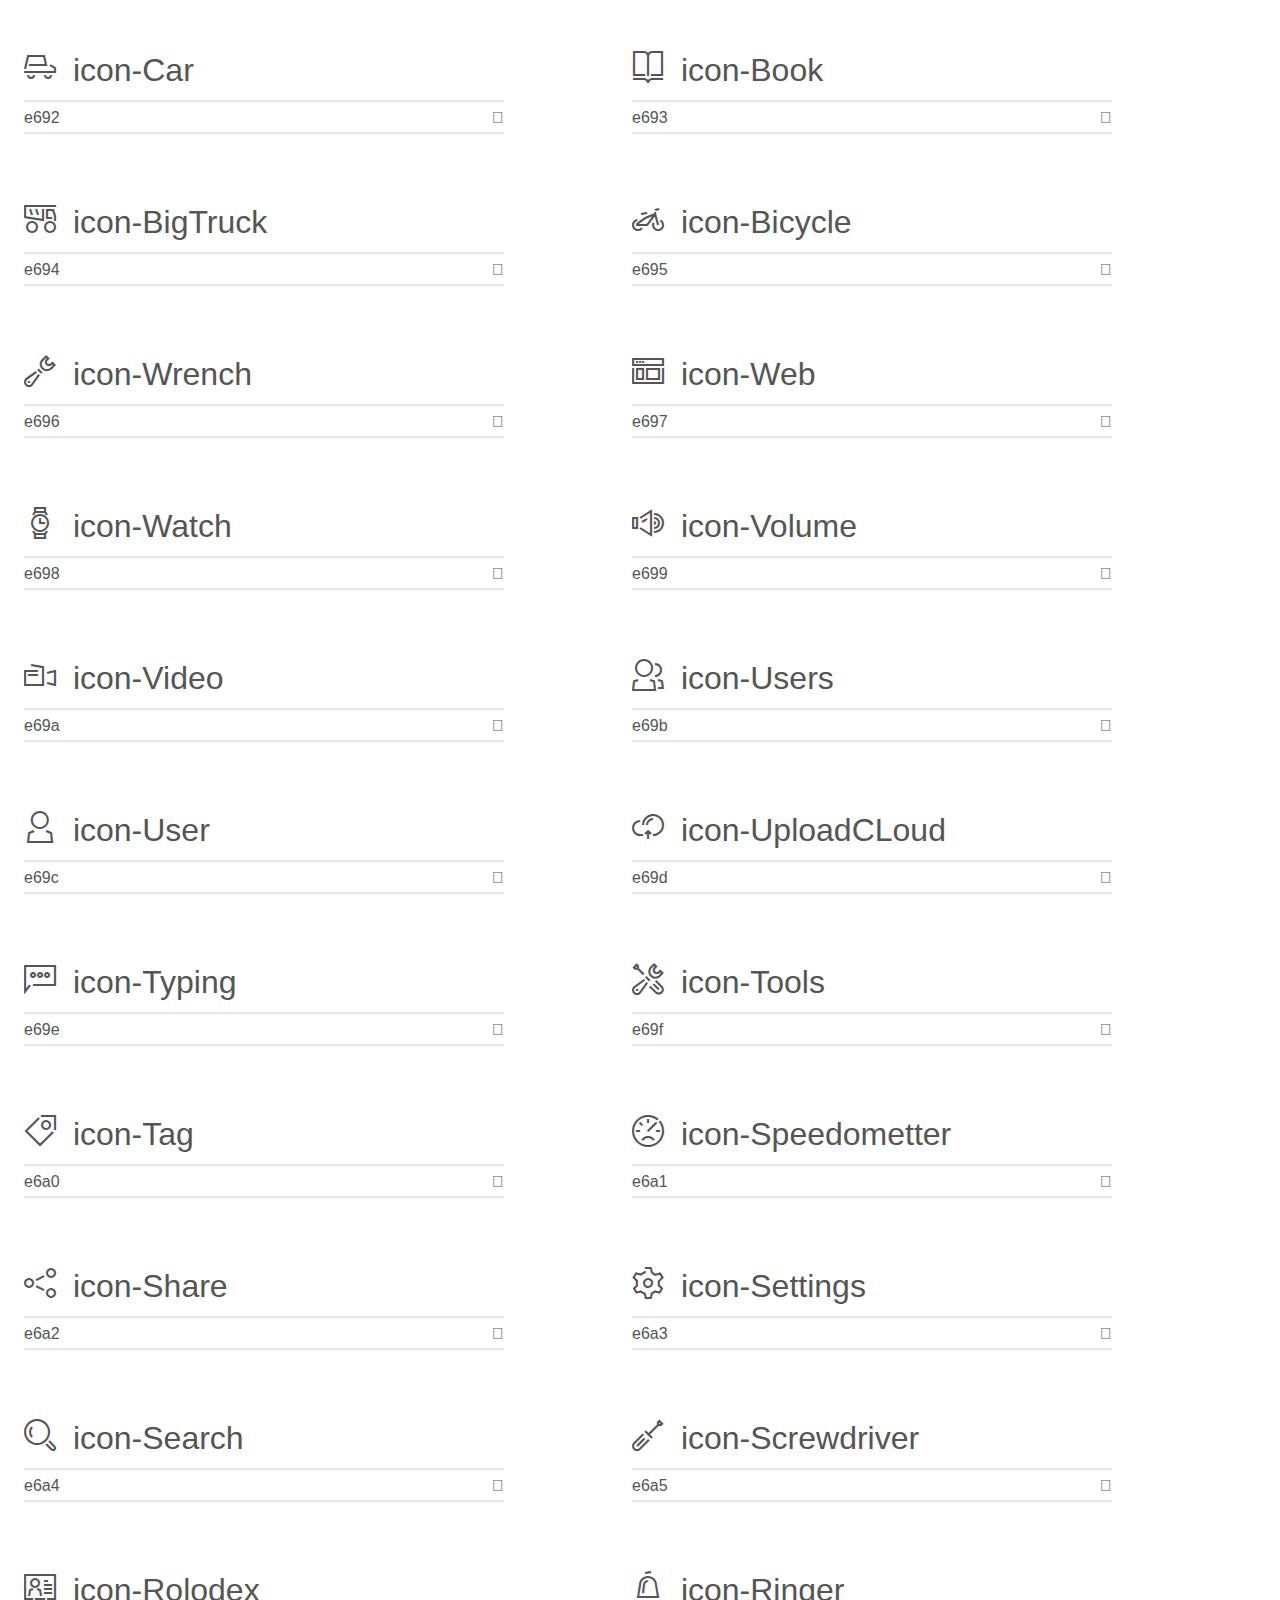
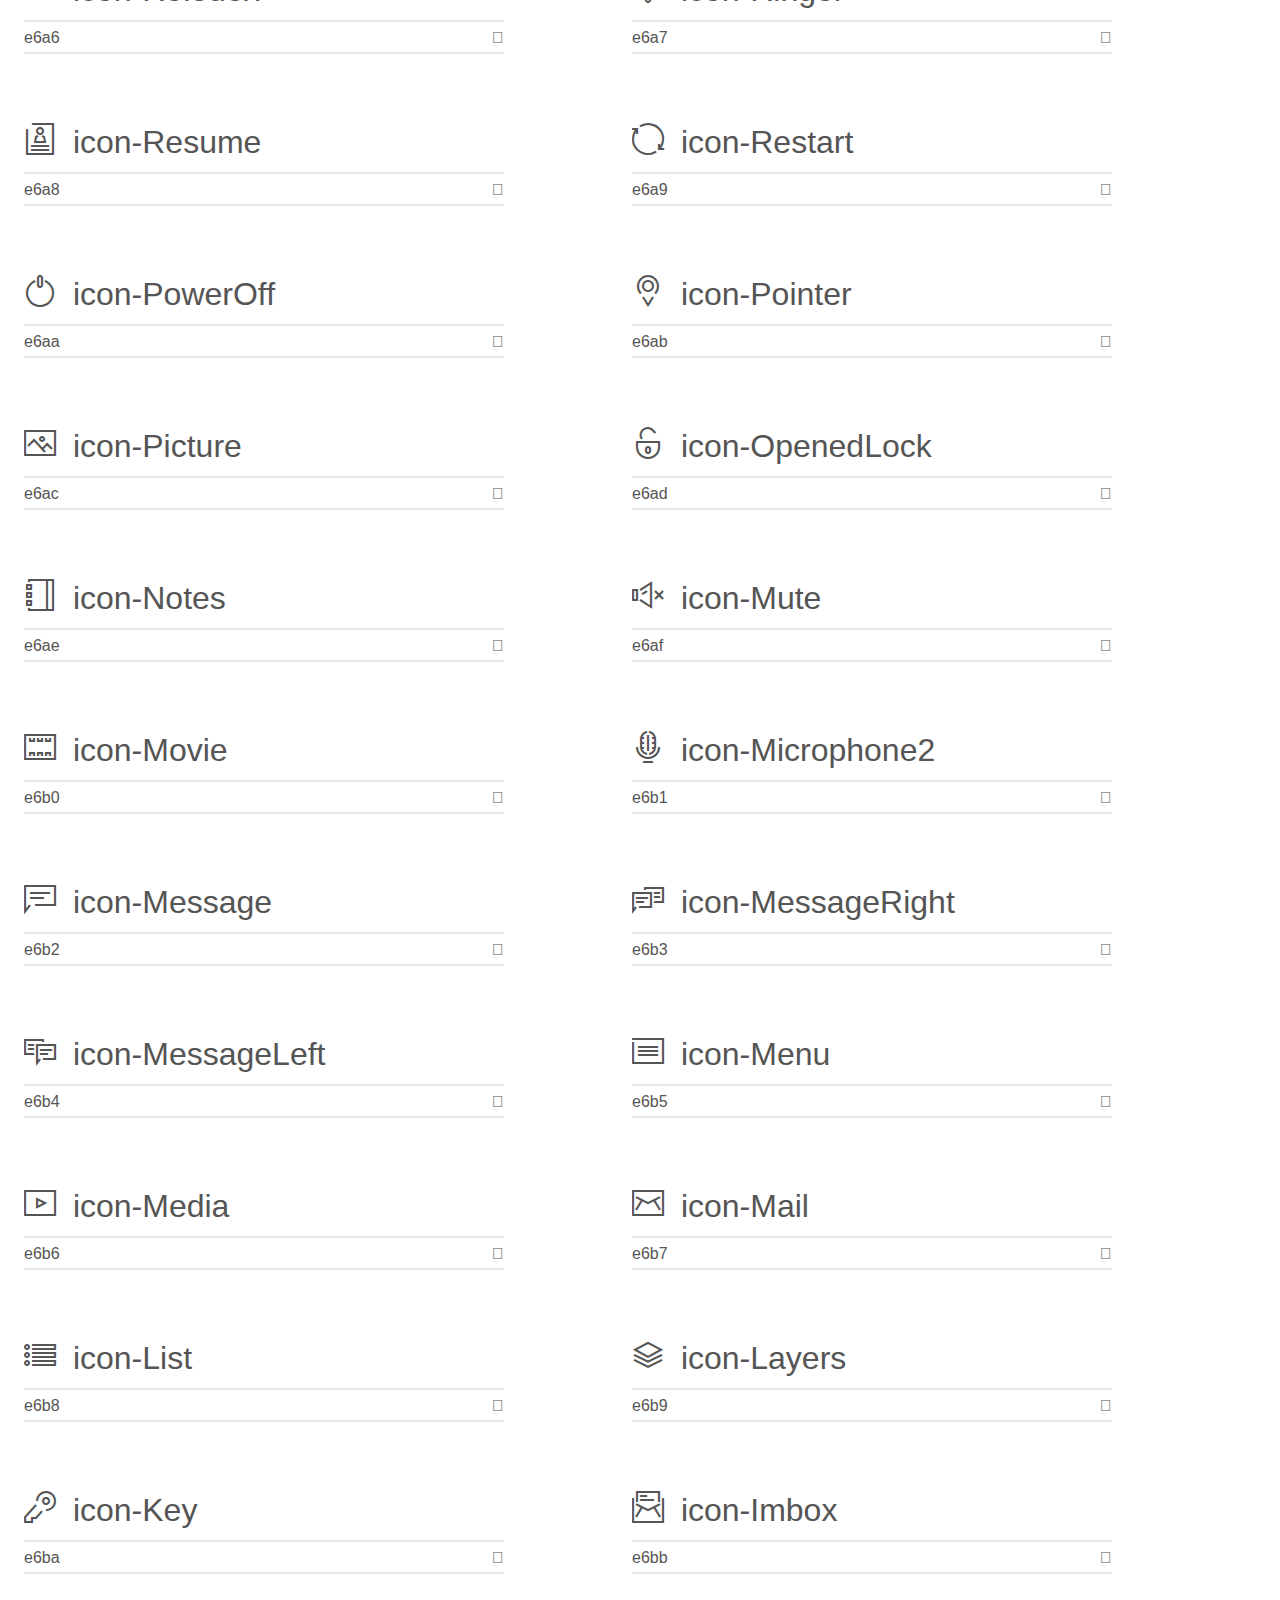
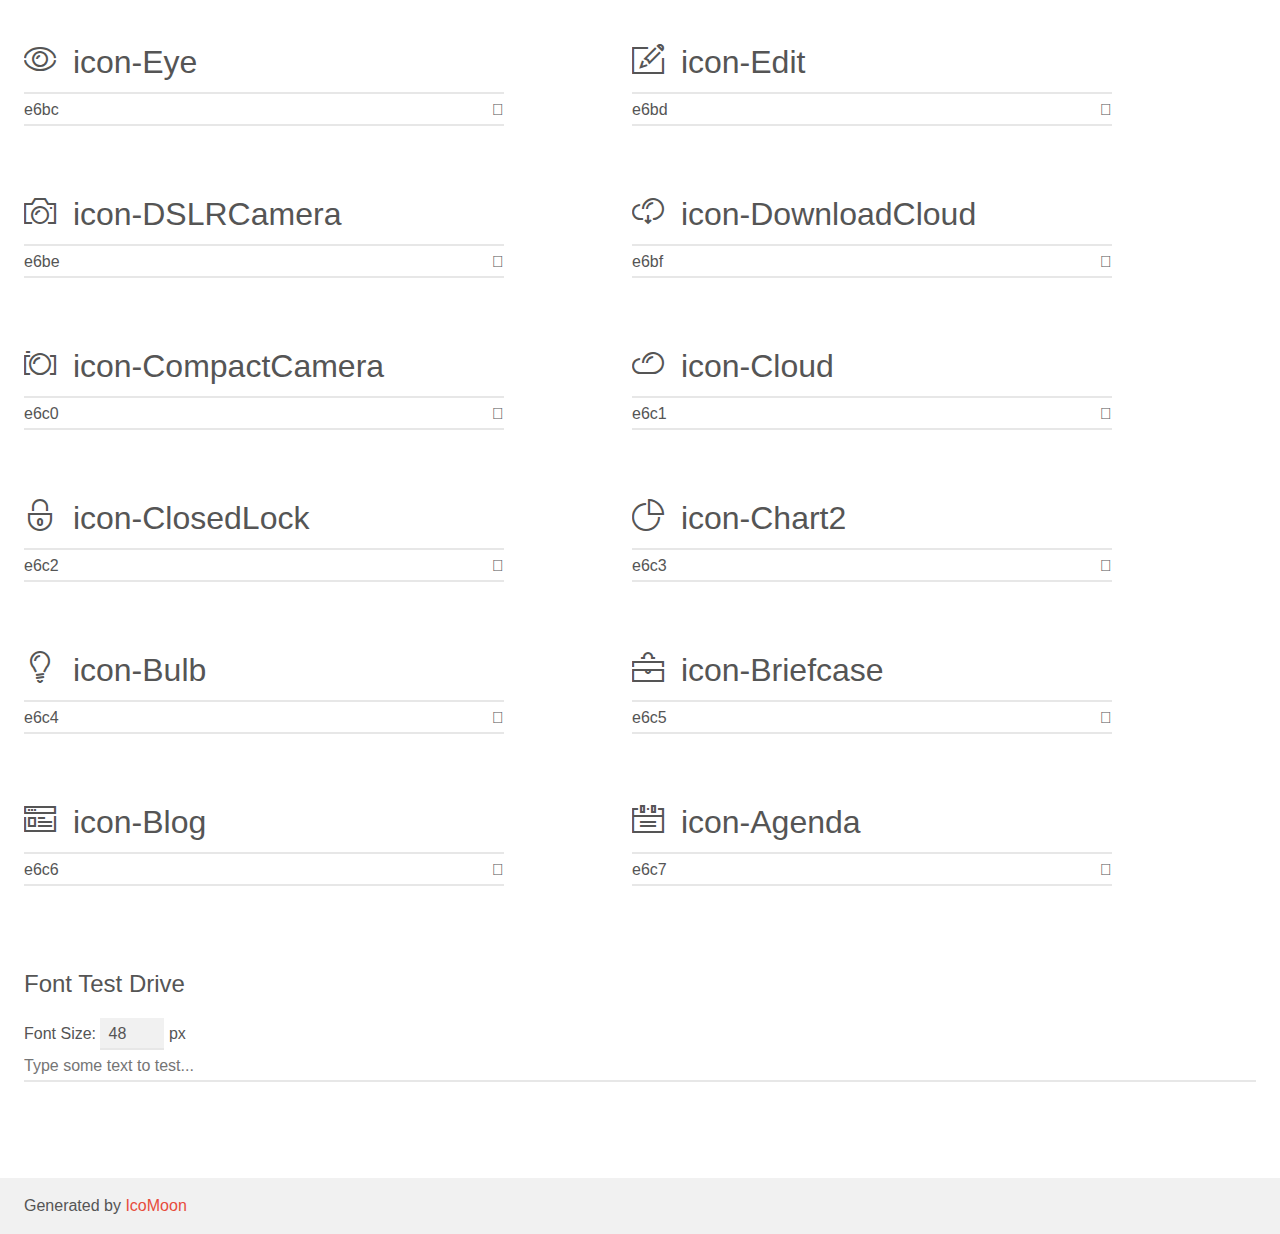
<file: docs/icon-font.html>
<!doctype html>
<html>
<head>
	<meta charset="utf-8">
	<title>IcoMoon Demo</title>
	<meta name="description" content="An Icon Font Generated By IcoMoon.io">
	<meta name="viewport" content="width=device-width">
	<link rel="stylesheet" href="demo-files/demo.css">
	<link rel="stylesheet" href="css/icon.css">
</head>
<body>
	<div class="bgc1 clearfix">
		<h1 class="mhmm mvm"><span class="fgc1">Font Name:</span> Stroke-Gap-Icons <small class="fgc1">(Glyphs:&nbsp;200)</small></h1>
	</div>
	<div class="clearfix mhl ptl">
		<h1 class="mvm mtn bshadow fgc1">Grid Size: Unknown</h1>
		<div class="glyph fs1">
			<div class="clearfix bshadow0 pbs">
				<span class="icon icon-WorldWide"></span><span class="mls"> icon-WorldWide</span>
			</div>
			<fieldset class="fs0 size1of1 clearfix hidden-false">
				<input type="text" readonly value="e600" class="unit size1of2" />
				<input type="text" maxlength="1" readonly value="&#xe600;" class="unitRight size1of2 talign-right" />
			</fieldset>
			<div class="fs0 bshadow0 clearfix hidden-true">
				<span class="unit pvs fgc1">liga: </span>
				<input type="text" readonly value="" class="liga unitRight" />
			</div>
		</div>
		<div class="glyph fs1">
			<div class="clearfix bshadow0 pbs">
				<span class="icon icon-WorldGlobe"></span><span class="mls"> icon-WorldGlobe</span>
			</div>
			<fieldset class="fs0 size1of1 clearfix hidden-false">
				<input type="text" readonly value="e601" class="unit size1of2" />
				<input type="text" maxlength="1" readonly value="&#xe601;" class="unitRight size1of2 talign-right" />
			</fieldset>
			<div class="fs0 bshadow0 clearfix hidden-true">
				<span class="unit pvs fgc1">liga: </span>
				<input type="text" readonly value="" class="liga unitRight" />
			</div>
		</div>
		<div class="glyph fs1">
			<div class="clearfix bshadow0 pbs">
				<span class="icon icon-Underpants"></span><span class="mls"> icon-Underpants</span>
			</div>
			<fieldset class="fs0 size1of1 clearfix hidden-false">
				<input type="text" readonly value="e602" class="unit size1of2" />
				<input type="text" maxlength="1" readonly value="&#xe602;" class="unitRight size1of2 talign-right" />
			</fieldset>
			<div class="fs0 bshadow0 clearfix hidden-true">
				<span class="unit pvs fgc1">liga: </span>
				<input type="text" readonly value="" class="liga unitRight" />
			</div>
		</div>
		<div class="glyph fs1">
			<div class="clearfix bshadow0 pbs">
				<span class="icon icon-Tshirt"></span><span class="mls"> icon-Tshirt</span>
			</div>
			<fieldset class="fs0 size1of1 clearfix hidden-false">
				<input type="text" readonly value="e603" class="unit size1of2" />
				<input type="text" maxlength="1" readonly value="&#xe603;" class="unitRight size1of2 talign-right" />
			</fieldset>
			<div class="fs0 bshadow0 clearfix hidden-true">
				<span class="unit pvs fgc1">liga: </span>
				<input type="text" readonly value="" class="liga unitRight" />
			</div>
		</div>
		<div class="glyph fs1">
			<div class="clearfix bshadow0 pbs">
				<span class="icon icon-Trousers"></span><span class="mls"> icon-Trousers</span>
			</div>
			<fieldset class="fs0 size1of1 clearfix hidden-false">
				<input type="text" readonly value="e604" class="unit size1of2" />
				<input type="text" maxlength="1" readonly value="&#xe604;" class="unitRight size1of2 talign-right" />
			</fieldset>
			<div class="fs0 bshadow0 clearfix hidden-true">
				<span class="unit pvs fgc1">liga: </span>
				<input type="text" readonly value="" class="liga unitRight" />
			</div>
		</div>
		<div class="glyph fs1">
			<div class="clearfix bshadow0 pbs">
				<span class="icon icon-Tie"></span><span class="mls"> icon-Tie</span>
			</div>
			<fieldset class="fs0 size1of1 clearfix hidden-false">
				<input type="text" readonly value="e605" class="unit size1of2" />
				<input type="text" maxlength="1" readonly value="&#xe605;" class="unitRight size1of2 talign-right" />
			</fieldset>
			<div class="fs0 bshadow0 clearfix hidden-true">
				<span class="unit pvs fgc1">liga: </span>
				<input type="text" readonly value="" class="liga unitRight" />
			</div>
		</div>
		<div class="glyph fs1">
			<div class="clearfix bshadow0 pbs">
				<span class="icon icon-TennisBall"></span><span class="mls"> icon-TennisBall</span>
			</div>
			<fieldset class="fs0 size1of1 clearfix hidden-false">
				<input type="text" readonly value="e606" class="unit size1of2" />
				<input type="text" maxlength="1" readonly value="&#xe606;" class="unitRight size1of2 talign-right" />
			</fieldset>
			<div class="fs0 bshadow0 clearfix hidden-true">
				<span class="unit pvs fgc1">liga: </span>
				<input type="text" readonly value="" class="liga unitRight" />
			</div>
		</div>
		<div class="glyph fs1">
			<div class="clearfix bshadow0 pbs">
				<span class="icon icon-Telesocpe"></span><span class="mls"> icon-Telesocpe</span>
			</div>
			<fieldset class="fs0 size1of1 clearfix hidden-false">
				<input type="text" readonly value="e607" class="unit size1of2" />
				<input type="text" maxlength="1" readonly value="&#xe607;" class="unitRight size1of2 talign-right" />
			</fieldset>
			<div class="fs0 bshadow0 clearfix hidden-true">
				<span class="unit pvs fgc1">liga: </span>
				<input type="text" readonly value="" class="liga unitRight" />
			</div>
		</div>
		<div class="glyph fs1">
			<div class="clearfix bshadow0 pbs">
				<span class="icon icon-Stop"></span><span class="mls"> icon-Stop</span>
			</div>
			<fieldset class="fs0 size1of1 clearfix hidden-false">
				<input type="text" readonly value="e608" class="unit size1of2" />
				<input type="text" maxlength="1" readonly value="&#xe608;" class="unitRight size1of2 talign-right" />
			</fieldset>
			<div class="fs0 bshadow0 clearfix hidden-true">
				<span class="unit pvs fgc1">liga: </span>
				<input type="text" readonly value="" class="liga unitRight" />
			</div>
		</div>
		<div class="glyph fs1">
			<div class="clearfix bshadow0 pbs">
				<span class="icon icon-Starship"></span><span class="mls"> icon-Starship</span>
			</div>
			<fieldset class="fs0 size1of1 clearfix hidden-false">
				<input type="text" readonly value="e609" class="unit size1of2" />
				<input type="text" maxlength="1" readonly value="&#xe609;" class="unitRight size1of2 talign-right" />
			</fieldset>
			<div class="fs0 bshadow0 clearfix hidden-true">
				<span class="unit pvs fgc1">liga: </span>
				<input type="text" readonly value="" class="liga unitRight" />
			</div>
		</div>
		<div class="glyph fs1">
			<div class="clearfix bshadow0 pbs">
				<span class="icon icon-Starship2"></span><span class="mls"> icon-Starship2</span>
			</div>
			<fieldset class="fs0 size1of1 clearfix hidden-false">
				<input type="text" readonly value="e60a" class="unit size1of2" />
				<input type="text" maxlength="1" readonly value="&#xe60a;" class="unitRight size1of2 talign-right" />
			</fieldset>
			<div class="fs0 bshadow0 clearfix hidden-true">
				<span class="unit pvs fgc1">liga: </span>
				<input type="text" readonly value="" class="liga unitRight" />
			</div>
		</div>
		<div class="glyph fs1">
			<div class="clearfix bshadow0 pbs">
				<span class="icon icon-Speaker"></span><span class="mls"> icon-Speaker</span>
			</div>
			<fieldset class="fs0 size1of1 clearfix hidden-false">
				<input type="text" readonly value="e60b" class="unit size1of2" />
				<input type="text" maxlength="1" readonly value="&#xe60b;" class="unitRight size1of2 talign-right" />
			</fieldset>
			<div class="fs0 bshadow0 clearfix hidden-true">
				<span class="unit pvs fgc1">liga: </span>
				<input type="text" readonly value="" class="liga unitRight" />
			</div>
		</div>
		<div class="glyph fs1">
			<div class="clearfix bshadow0 pbs">
				<span class="icon icon-Speaker2"></span><span class="mls"> icon-Speaker2</span>
			</div>
			<fieldset class="fs0 size1of1 clearfix hidden-false">
				<input type="text" readonly value="e60c" class="unit size1of2" />
				<input type="text" maxlength="1" readonly value="&#xe60c;" class="unitRight size1of2 talign-right" />
			</fieldset>
			<div class="fs0 bshadow0 clearfix hidden-true">
				<span class="unit pvs fgc1">liga: </span>
				<input type="text" readonly value="" class="liga unitRight" />
			</div>
		</div>
		<div class="glyph fs1">
			<div class="clearfix bshadow0 pbs">
				<span class="icon icon-Soccer"></span><span class="mls"> icon-Soccer</span>
			</div>
			<fieldset class="fs0 size1of1 clearfix hidden-false">
				<input type="text" readonly value="e60d" class="unit size1of2" />
				<input type="text" maxlength="1" readonly value="&#xe60d;" class="unitRight size1of2 talign-right" />
			</fieldset>
			<div class="fs0 bshadow0 clearfix hidden-true">
				<span class="unit pvs fgc1">liga: </span>
				<input type="text" readonly value="" class="liga unitRight" />
			</div>
		</div>
		<div class="glyph fs1">
			<div class="clearfix bshadow0 pbs">
				<span class="icon icon-Snikers"></span><span class="mls"> icon-Snikers</span>
			</div>
			<fieldset class="fs0 size1of1 clearfix hidden-false">
				<input type="text" readonly value="e60e" class="unit size1of2" />
				<input type="text" maxlength="1" readonly value="&#xe60e;" class="unitRight size1of2 talign-right" />
			</fieldset>
			<div class="fs0 bshadow0 clearfix hidden-true">
				<span class="unit pvs fgc1">liga: </span>
				<input type="text" readonly value="" class="liga unitRight" />
			</div>
		</div>
		<div class="glyph fs1">
			<div class="clearfix bshadow0 pbs">
				<span class="icon icon-Scisors"></span><span class="mls"> icon-Scisors</span>
			</div>
			<fieldset class="fs0 size1of1 clearfix hidden-false">
				<input type="text" readonly value="e60f" class="unit size1of2" />
				<input type="text" maxlength="1" readonly value="&#xe60f;" class="unitRight size1of2 talign-right" />
			</fieldset>
			<div class="fs0 bshadow0 clearfix hidden-true">
				<span class="unit pvs fgc1">liga: </span>
				<input type="text" readonly value="" class="liga unitRight" />
			</div>
		</div>
		<div class="glyph fs1">
			<div class="clearfix bshadow0 pbs">
				<span class="icon icon-Puzzle"></span><span class="mls"> icon-Puzzle</span>
			</div>
			<fieldset class="fs0 size1of1 clearfix hidden-false">
				<input type="text" readonly value="e610" class="unit size1of2" />
				<input type="text" maxlength="1" readonly value="&#xe610;" class="unitRight size1of2 talign-right" />
			</fieldset>
			<div class="fs0 bshadow0 clearfix hidden-true">
				<span class="unit pvs fgc1">liga: </span>
				<input type="text" readonly value="" class="liga unitRight" />
			</div>
		</div>
		<div class="glyph fs1">
			<div class="clearfix bshadow0 pbs">
				<span class="icon icon-Printer"></span><span class="mls"> icon-Printer</span>
			</div>
			<fieldset class="fs0 size1of1 clearfix hidden-false">
				<input type="text" readonly value="e611" class="unit size1of2" />
				<input type="text" maxlength="1" readonly value="&#xe611;" class="unitRight size1of2 talign-right" />
			</fieldset>
			<div class="fs0 bshadow0 clearfix hidden-true">
				<span class="unit pvs fgc1">liga: </span>
				<input type="text" readonly value="" class="liga unitRight" />
			</div>
		</div>
		<div class="glyph fs1">
			<div class="clearfix bshadow0 pbs">
				<span class="icon icon-Pool"></span><span class="mls"> icon-Pool</span>
			</div>
			<fieldset class="fs0 size1of1 clearfix hidden-false">
				<input type="text" readonly value="e612" class="unit size1of2" />
				<input type="text" maxlength="1" readonly value="&#xe612;" class="unitRight size1of2 talign-right" />
			</fieldset>
			<div class="fs0 bshadow0 clearfix hidden-true">
				<span class="unit pvs fgc1">liga: </span>
				<input type="text" readonly value="" class="liga unitRight" />
			</div>
		</div>
		<div class="glyph fs1">
			<div class="clearfix bshadow0 pbs">
				<span class="icon icon-Podium"></span><span class="mls"> icon-Podium</span>
			</div>
			<fieldset class="fs0 size1of1 clearfix hidden-false">
				<input type="text" readonly value="e613" class="unit size1of2" />
				<input type="text" maxlength="1" readonly value="&#xe613;" class="unitRight size1of2 talign-right" />
			</fieldset>
			<div class="fs0 bshadow0 clearfix hidden-true">
				<span class="unit pvs fgc1">liga: </span>
				<input type="text" readonly value="" class="liga unitRight" />
			</div>
		</div>
		<div class="glyph fs1">
			<div class="clearfix bshadow0 pbs">
				<span class="icon icon-Play"></span><span class="mls"> icon-Play</span>
			</div>
			<fieldset class="fs0 size1of1 clearfix hidden-false">
				<input type="text" readonly value="e614" class="unit size1of2" />
				<input type="text" maxlength="1" readonly value="&#xe614;" class="unitRight size1of2 talign-right" />
			</fieldset>
			<div class="fs0 bshadow0 clearfix hidden-true">
				<span class="unit pvs fgc1">liga: </span>
				<input type="text" readonly value="" class="liga unitRight" />
			</div>
		</div>
		<div class="glyph fs1">
			<div class="clearfix bshadow0 pbs">
				<span class="icon icon-Planet"></span><span class="mls"> icon-Planet</span>
			</div>
			<fieldset class="fs0 size1of1 clearfix hidden-false">
				<input type="text" readonly value="e615" class="unit size1of2" />
				<input type="text" maxlength="1" readonly value="&#xe615;" class="unitRight size1of2 talign-right" />
			</fieldset>
			<div class="fs0 bshadow0 clearfix hidden-true">
				<span class="unit pvs fgc1">liga: </span>
				<input type="text" readonly value="" class="liga unitRight" />
			</div>
		</div>
		<div class="glyph fs1">
			<div class="clearfix bshadow0 pbs">
				<span class="icon icon-Pause"></span><span class="mls"> icon-Pause</span>
			</div>
			<fieldset class="fs0 size1of1 clearfix hidden-false">
				<input type="text" readonly value="e616" class="unit size1of2" />
				<input type="text" maxlength="1" readonly value="&#xe616;" class="unitRight size1of2 talign-right" />
			</fieldset>
			<div class="fs0 bshadow0 clearfix hidden-true">
				<span class="unit pvs fgc1">liga: </span>
				<input type="text" readonly value="" class="liga unitRight" />
			</div>
		</div>
		<div class="glyph fs1">
			<div class="clearfix bshadow0 pbs">
				<span class="icon icon-Next"></span><span class="mls"> icon-Next</span>
			</div>
			<fieldset class="fs0 size1of1 clearfix hidden-false">
				<input type="text" readonly value="e617" class="unit size1of2" />
				<input type="text" maxlength="1" readonly value="&#xe617;" class="unitRight size1of2 talign-right" />
			</fieldset>
			<div class="fs0 bshadow0 clearfix hidden-true">
				<span class="unit pvs fgc1">liga: </span>
				<input type="text" readonly value="" class="liga unitRight" />
			</div>
		</div>
		<div class="glyph fs1">
			<div class="clearfix bshadow0 pbs">
				<span class="icon icon-MusicNote2"></span><span class="mls"> icon-MusicNote2</span>
			</div>
			<fieldset class="fs0 size1of1 clearfix hidden-false">
				<input type="text" readonly value="e618" class="unit size1of2" />
				<input type="text" maxlength="1" readonly value="&#xe618;" class="unitRight size1of2 talign-right" />
			</fieldset>
			<div class="fs0 bshadow0 clearfix hidden-true">
				<span class="unit pvs fgc1">liga: </span>
				<input type="text" readonly value="" class="liga unitRight" />
			</div>
		</div>
		<div class="glyph fs1">
			<div class="clearfix bshadow0 pbs">
				<span class="icon icon-MusicNote"></span><span class="mls"> icon-MusicNote</span>
			</div>
			<fieldset class="fs0 size1of1 clearfix hidden-false">
				<input type="text" readonly value="e619" class="unit size1of2" />
				<input type="text" maxlength="1" readonly value="&#xe619;" class="unitRight size1of2 talign-right" />
			</fieldset>
			<div class="fs0 bshadow0 clearfix hidden-true">
				<span class="unit pvs fgc1">liga: </span>
				<input type="text" readonly value="" class="liga unitRight" />
			</div>
		</div>
		<div class="glyph fs1">
			<div class="clearfix bshadow0 pbs">
				<span class="icon icon-MusicMixer"></span><span class="mls"> icon-MusicMixer</span>
			</div>
			<fieldset class="fs0 size1of1 clearfix hidden-false">
				<input type="text" readonly value="e61a" class="unit size1of2" />
				<input type="text" maxlength="1" readonly value="&#xe61a;" class="unitRight size1of2 talign-right" />
			</fieldset>
			<div class="fs0 bshadow0 clearfix hidden-true">
				<span class="unit pvs fgc1">liga: </span>
				<input type="text" readonly value="" class="liga unitRight" />
			</div>
		</div>
		<div class="glyph fs1">
			<div class="clearfix bshadow0 pbs">
				<span class="icon icon-Microphone"></span><span class="mls"> icon-Microphone</span>
			</div>
			<fieldset class="fs0 size1of1 clearfix hidden-false">
				<input type="text" readonly value="e61b" class="unit size1of2" />
				<input type="text" maxlength="1" readonly value="&#xe61b;" class="unitRight size1of2 talign-right" />
			</fieldset>
			<div class="fs0 bshadow0 clearfix hidden-true">
				<span class="unit pvs fgc1">liga: </span>
				<input type="text" readonly value="" class="liga unitRight" />
			</div>
		</div>
		<div class="glyph fs1">
			<div class="clearfix bshadow0 pbs">
				<span class="icon icon-Medal"></span><span class="mls"> icon-Medal</span>
			</div>
			<fieldset class="fs0 size1of1 clearfix hidden-false">
				<input type="text" readonly value="e61c" class="unit size1of2" />
				<input type="text" maxlength="1" readonly value="&#xe61c;" class="unitRight size1of2 talign-right" />
			</fieldset>
			<div class="fs0 bshadow0 clearfix hidden-true">
				<span class="unit pvs fgc1">liga: </span>
				<input type="text" readonly value="" class="liga unitRight" />
			</div>
		</div>
		<div class="glyph fs1">
			<div class="clearfix bshadow0 pbs">
				<span class="icon icon-ManFigure"></span><span class="mls"> icon-ManFigure</span>
			</div>
			<fieldset class="fs0 size1of1 clearfix hidden-false">
				<input type="text" readonly value="e61d" class="unit size1of2" />
				<input type="text" maxlength="1" readonly value="&#xe61d;" class="unitRight size1of2 talign-right" />
			</fieldset>
			<div class="fs0 bshadow0 clearfix hidden-true">
				<span class="unit pvs fgc1">liga: </span>
				<input type="text" readonly value="" class="liga unitRight" />
			</div>
		</div>
		<div class="glyph fs1">
			<div class="clearfix bshadow0 pbs">
				<span class="icon icon-Magnet"></span><span class="mls"> icon-Magnet</span>
			</div>
			<fieldset class="fs0 size1of1 clearfix hidden-false">
				<input type="text" readonly value="e61e" class="unit size1of2" />
				<input type="text" maxlength="1" readonly value="&#xe61e;" class="unitRight size1of2 talign-right" />
			</fieldset>
			<div class="fs0 bshadow0 clearfix hidden-true">
				<span class="unit pvs fgc1">liga: </span>
				<input type="text" readonly value="" class="liga unitRight" />
			</div>
		</div>
		<div class="glyph fs1">
			<div class="clearfix bshadow0 pbs">
				<span class="icon icon-Like"></span><span class="mls"> icon-Like</span>
			</div>
			<fieldset class="fs0 size1of1 clearfix hidden-false">
				<input type="text" readonly value="e61f" class="unit size1of2" />
				<input type="text" maxlength="1" readonly value="&#xe61f;" class="unitRight size1of2 talign-right" />
			</fieldset>
			<div class="fs0 bshadow0 clearfix hidden-true">
				<span class="unit pvs fgc1">liga: </span>
				<input type="text" readonly value="" class="liga unitRight" />
			</div>
		</div>
		<div class="glyph fs1">
			<div class="clearfix bshadow0 pbs">
				<span class="icon icon-Hanger"></span><span class="mls"> icon-Hanger</span>
			</div>
			<fieldset class="fs0 size1of1 clearfix hidden-false">
				<input type="text" readonly value="e620" class="unit size1of2" />
				<input type="text" maxlength="1" readonly value="&#xe620;" class="unitRight size1of2 talign-right" />
			</fieldset>
			<div class="fs0 bshadow0 clearfix hidden-true">
				<span class="unit pvs fgc1">liga: </span>
				<input type="text" readonly value="" class="liga unitRight" />
			</div>
		</div>
		<div class="glyph fs1">
			<div class="clearfix bshadow0 pbs">
				<span class="icon icon-Handicap"></span><span class="mls"> icon-Handicap</span>
			</div>
			<fieldset class="fs0 size1of1 clearfix hidden-false">
				<input type="text" readonly value="e621" class="unit size1of2" />
				<input type="text" maxlength="1" readonly value="&#xe621;" class="unitRight size1of2 talign-right" />
			</fieldset>
			<div class="fs0 bshadow0 clearfix hidden-true">
				<span class="unit pvs fgc1">liga: </span>
				<input type="text" readonly value="" class="liga unitRight" />
			</div>
		</div>
		<div class="glyph fs1">
			<div class="clearfix bshadow0 pbs">
				<span class="icon icon-Forward"></span><span class="mls"> icon-Forward</span>
			</div>
			<fieldset class="fs0 size1of1 clearfix hidden-false">
				<input type="text" readonly value="e622" class="unit size1of2" />
				<input type="text" maxlength="1" readonly value="&#xe622;" class="unitRight size1of2 talign-right" />
			</fieldset>
			<div class="fs0 bshadow0 clearfix hidden-true">
				<span class="unit pvs fgc1">liga: </span>
				<input type="text" readonly value="" class="liga unitRight" />
			</div>
		</div>
		<div class="glyph fs1">
			<div class="clearfix bshadow0 pbs">
				<span class="icon icon-Footbal"></span><span class="mls"> icon-Footbal</span>
			</div>
			<fieldset class="fs0 size1of1 clearfix hidden-false">
				<input type="text" readonly value="e623" class="unit size1of2" />
				<input type="text" maxlength="1" readonly value="&#xe623;" class="unitRight size1of2 talign-right" />
			</fieldset>
			<div class="fs0 bshadow0 clearfix hidden-true">
				<span class="unit pvs fgc1">liga: </span>
				<input type="text" readonly value="" class="liga unitRight" />
			</div>
		</div>
		<div class="glyph fs1">
			<div class="clearfix bshadow0 pbs">
				<span class="icon icon-Flag"></span><span class="mls"> icon-Flag</span>
			</div>
			<fieldset class="fs0 size1of1 clearfix hidden-false">
				<input type="text" readonly value="e624" class="unit size1of2" />
				<input type="text" maxlength="1" readonly value="&#xe624;" class="unitRight size1of2 talign-right" />
			</fieldset>
			<div class="fs0 bshadow0 clearfix hidden-true">
				<span class="unit pvs fgc1">liga: </span>
				<input type="text" readonly value="" class="liga unitRight" />
			</div>
		</div>
		<div class="glyph fs1">
			<div class="clearfix bshadow0 pbs">
				<span class="icon icon-FemaleFigure"></span><span class="mls"> icon-FemaleFigure</span>
			</div>
			<fieldset class="fs0 size1of1 clearfix hidden-false">
				<input type="text" readonly value="e625" class="unit size1of2" />
				<input type="text" maxlength="1" readonly value="&#xe625;" class="unitRight size1of2 talign-right" />
			</fieldset>
			<div class="fs0 bshadow0 clearfix hidden-true">
				<span class="unit pvs fgc1">liga: </span>
				<input type="text" readonly value="" class="liga unitRight" />
			</div>
		</div>
		<div class="glyph fs1">
			<div class="clearfix bshadow0 pbs">
				<span class="icon icon-Dislike"></span><span class="mls"> icon-Dislike</span>
			</div>
			<fieldset class="fs0 size1of1 clearfix hidden-false">
				<input type="text" readonly value="e626" class="unit size1of2" />
				<input type="text" maxlength="1" readonly value="&#xe626;" class="unitRight size1of2 talign-right" />
			</fieldset>
			<div class="fs0 bshadow0 clearfix hidden-true">
				<span class="unit pvs fgc1">liga: </span>
				<input type="text" readonly value="" class="liga unitRight" />
			</div>
		</div>
		<div class="glyph fs1">
			<div class="clearfix bshadow0 pbs">
				<span class="icon icon-DiamondRing"></span><span class="mls"> icon-DiamondRing</span>
			</div>
			<fieldset class="fs0 size1of1 clearfix hidden-false">
				<input type="text" readonly value="e627" class="unit size1of2" />
				<input type="text" maxlength="1" readonly value="&#xe627;" class="unitRight size1of2 talign-right" />
			</fieldset>
			<div class="fs0 bshadow0 clearfix hidden-true">
				<span class="unit pvs fgc1">liga: </span>
				<input type="text" readonly value="" class="liga unitRight" />
			</div>
		</div>
		<div class="glyph fs1">
			<div class="clearfix bshadow0 pbs">
				<span class="icon icon-Cup"></span><span class="mls"> icon-Cup</span>
			</div>
			<fieldset class="fs0 size1of1 clearfix hidden-false">
				<input type="text" readonly value="e628" class="unit size1of2" />
				<input type="text" maxlength="1" readonly value="&#xe628;" class="unitRight size1of2 talign-right" />
			</fieldset>
			<div class="fs0 bshadow0 clearfix hidden-true">
				<span class="unit pvs fgc1">liga: </span>
				<input type="text" readonly value="" class="liga unitRight" />
			</div>
		</div>
		<div class="glyph fs1">
			<div class="clearfix bshadow0 pbs">
				<span class="icon icon-Crown"></span><span class="mls"> icon-Crown</span>
			</div>
			<fieldset class="fs0 size1of1 clearfix hidden-false">
				<input type="text" readonly value="e629" class="unit size1of2" />
				<input type="text" maxlength="1" readonly value="&#xe629;" class="unitRight size1of2 talign-right" />
			</fieldset>
			<div class="fs0 bshadow0 clearfix hidden-true">
				<span class="unit pvs fgc1">liga: </span>
				<input type="text" readonly value="" class="liga unitRight" />
			</div>
		</div>
		<div class="glyph fs1">
			<div class="clearfix bshadow0 pbs">
				<span class="icon icon-Column"></span><span class="mls"> icon-Column</span>
			</div>
			<fieldset class="fs0 size1of1 clearfix hidden-false">
				<input type="text" readonly value="e62a" class="unit size1of2" />
				<input type="text" maxlength="1" readonly value="&#xe62a;" class="unitRight size1of2 talign-right" />
			</fieldset>
			<div class="fs0 bshadow0 clearfix hidden-true">
				<span class="unit pvs fgc1">liga: </span>
				<input type="text" readonly value="" class="liga unitRight" />
			</div>
		</div>
		<div class="glyph fs1">
			<div class="clearfix bshadow0 pbs">
				<span class="icon icon-Click"></span><span class="mls"> icon-Click</span>
			</div>
			<fieldset class="fs0 size1of1 clearfix hidden-false">
				<input type="text" readonly value="e62b" class="unit size1of2" />
				<input type="text" maxlength="1" readonly value="&#xe62b;" class="unitRight size1of2 talign-right" />
			</fieldset>
			<div class="fs0 bshadow0 clearfix hidden-true">
				<span class="unit pvs fgc1">liga: </span>
				<input type="text" readonly value="" class="liga unitRight" />
			</div>
		</div>
		<div class="glyph fs1">
			<div class="clearfix bshadow0 pbs">
				<span class="icon icon-Cassette"></span><span class="mls"> icon-Cassette</span>
			</div>
			<fieldset class="fs0 size1of1 clearfix hidden-false">
				<input type="text" readonly value="e62c" class="unit size1of2" />
				<input type="text" maxlength="1" readonly value="&#xe62c;" class="unitRight size1of2 talign-right" />
			</fieldset>
			<div class="fs0 bshadow0 clearfix hidden-true">
				<span class="unit pvs fgc1">liga: </span>
				<input type="text" readonly value="" class="liga unitRight" />
			</div>
		</div>
		<div class="glyph fs1">
			<div class="clearfix bshadow0 pbs">
				<span class="icon icon-Bomb"></span><span class="mls"> icon-Bomb</span>
			</div>
			<fieldset class="fs0 size1of1 clearfix hidden-false">
				<input type="text" readonly value="e62d" class="unit size1of2" />
				<input type="text" maxlength="1" readonly value="&#xe62d;" class="unitRight size1of2 talign-right" />
			</fieldset>
			<div class="fs0 bshadow0 clearfix hidden-true">
				<span class="unit pvs fgc1">liga: </span>
				<input type="text" readonly value="" class="liga unitRight" />
			</div>
		</div>
		<div class="glyph fs1">
			<div class="clearfix bshadow0 pbs">
				<span class="icon icon-BatteryLow"></span><span class="mls"> icon-BatteryLow</span>
			</div>
			<fieldset class="fs0 size1of1 clearfix hidden-false">
				<input type="text" readonly value="e62e" class="unit size1of2" />
				<input type="text" maxlength="1" readonly value="&#xe62e;" class="unitRight size1of2 talign-right" />
			</fieldset>
			<div class="fs0 bshadow0 clearfix hidden-true">
				<span class="unit pvs fgc1">liga: </span>
				<input type="text" readonly value="" class="liga unitRight" />
			</div>
		</div>
		<div class="glyph fs1">
			<div class="clearfix bshadow0 pbs">
				<span class="icon icon-BatteryFull"></span><span class="mls"> icon-BatteryFull</span>
			</div>
			<fieldset class="fs0 size1of1 clearfix hidden-false">
				<input type="text" readonly value="e62f" class="unit size1of2" />
				<input type="text" maxlength="1" readonly value="&#xe62f;" class="unitRight size1of2 talign-right" />
			</fieldset>
			<div class="fs0 bshadow0 clearfix hidden-true">
				<span class="unit pvs fgc1">liga: </span>
				<input type="text" readonly value="" class="liga unitRight" />
			</div>
		</div>
		<div class="glyph fs1">
			<div class="clearfix bshadow0 pbs">
				<span class="icon icon-Bascketball"></span><span class="mls"> icon-Bascketball</span>
			</div>
			<fieldset class="fs0 size1of1 clearfix hidden-false">
				<input type="text" readonly value="e630" class="unit size1of2" />
				<input type="text" maxlength="1" readonly value="&#xe630;" class="unitRight size1of2 talign-right" />
			</fieldset>
			<div class="fs0 bshadow0 clearfix hidden-true">
				<span class="unit pvs fgc1">liga: </span>
				<input type="text" readonly value="" class="liga unitRight" />
			</div>
		</div>
		<div class="glyph fs1">
			<div class="clearfix bshadow0 pbs">
				<span class="icon icon-Astronaut"></span><span class="mls"> icon-Astronaut</span>
			</div>
			<fieldset class="fs0 size1of1 clearfix hidden-false">
				<input type="text" readonly value="e631" class="unit size1of2" />
				<input type="text" maxlength="1" readonly value="&#xe631;" class="unitRight size1of2 talign-right" />
			</fieldset>
			<div class="fs0 bshadow0 clearfix hidden-true">
				<span class="unit pvs fgc1">liga: </span>
				<input type="text" readonly value="" class="liga unitRight" />
			</div>
		</div>
		<div class="glyph fs1">
			<div class="clearfix bshadow0 pbs">
				<span class="icon icon-WineGlass"></span><span class="mls"> icon-WineGlass</span>
			</div>
			<fieldset class="fs0 size1of1 clearfix hidden-false">
				<input type="text" readonly value="e632" class="unit size1of2" />
				<input type="text" maxlength="1" readonly value="&#xe632;" class="unitRight size1of2 talign-right" />
			</fieldset>
			<div class="fs0 bshadow0 clearfix hidden-true">
				<span class="unit pvs fgc1">liga: </span>
				<input type="text" readonly value="" class="liga unitRight" />
			</div>
		</div>
		<div class="glyph fs1">
			<div class="clearfix bshadow0 pbs">
				<span class="icon icon-Water"></span><span class="mls"> icon-Water</span>
			</div>
			<fieldset class="fs0 size1of1 clearfix hidden-false">
				<input type="text" readonly value="e633" class="unit size1of2" />
				<input type="text" maxlength="1" readonly value="&#xe633;" class="unitRight size1of2 talign-right" />
			</fieldset>
			<div class="fs0 bshadow0 clearfix hidden-true">
				<span class="unit pvs fgc1">liga: </span>
				<input type="text" readonly value="" class="liga unitRight" />
			</div>
		</div>
		<div class="glyph fs1">
			<div class="clearfix bshadow0 pbs">
				<span class="icon icon-Wallet"></span><span class="mls"> icon-Wallet</span>
			</div>
			<fieldset class="fs0 size1of1 clearfix hidden-false">
				<input type="text" readonly value="e634" class="unit size1of2" />
				<input type="text" maxlength="1" readonly value="&#xe634;" class="unitRight size1of2 talign-right" />
			</fieldset>
			<div class="fs0 bshadow0 clearfix hidden-true">
				<span class="unit pvs fgc1">liga: </span>
				<input type="text" readonly value="" class="liga unitRight" />
			</div>
		</div>
		<div class="glyph fs1">
			<div class="clearfix bshadow0 pbs">
				<span class="icon icon-Umbrella"></span><span class="mls"> icon-Umbrella</span>
			</div>
			<fieldset class="fs0 size1of1 clearfix hidden-false">
				<input type="text" readonly value="e635" class="unit size1of2" />
				<input type="text" maxlength="1" readonly value="&#xe635;" class="unitRight size1of2 talign-right" />
			</fieldset>
			<div class="fs0 bshadow0 clearfix hidden-true">
				<span class="unit pvs fgc1">liga: </span>
				<input type="text" readonly value="" class="liga unitRight" />
			</div>
		</div>
		<div class="glyph fs1">
			<div class="clearfix bshadow0 pbs">
				<span class="icon icon-TV"></span><span class="mls"> icon-TV</span>
			</div>
			<fieldset class="fs0 size1of1 clearfix hidden-false">
				<input type="text" readonly value="e636" class="unit size1of2" />
				<input type="text" maxlength="1" readonly value="&#xe636;" class="unitRight size1of2 talign-right" />
			</fieldset>
			<div class="fs0 bshadow0 clearfix hidden-true">
				<span class="unit pvs fgc1">liga: </span>
				<input type="text" readonly value="" class="liga unitRight" />
			</div>
		</div>
		<div class="glyph fs1">
			<div class="clearfix bshadow0 pbs">
				<span class="icon icon-TeaMug"></span><span class="mls"> icon-TeaMug</span>
			</div>
			<fieldset class="fs0 size1of1 clearfix hidden-false">
				<input type="text" readonly value="e637" class="unit size1of2" />
				<input type="text" maxlength="1" readonly value="&#xe637;" class="unitRight size1of2 talign-right" />
			</fieldset>
			<div class="fs0 bshadow0 clearfix hidden-true">
				<span class="unit pvs fgc1">liga: </span>
				<input type="text" readonly value="" class="liga unitRight" />
			</div>
		</div>
		<div class="glyph fs1">
			<div class="clearfix bshadow0 pbs">
				<span class="icon icon-Tablet"></span><span class="mls"> icon-Tablet</span>
			</div>
			<fieldset class="fs0 size1of1 clearfix hidden-false">
				<input type="text" readonly value="e638" class="unit size1of2" />
				<input type="text" maxlength="1" readonly value="&#xe638;" class="unitRight size1of2 talign-right" />
			</fieldset>
			<div class="fs0 bshadow0 clearfix hidden-true">
				<span class="unit pvs fgc1">liga: </span>
				<input type="text" readonly value="" class="liga unitRight" />
			</div>
		</div>
		<div class="glyph fs1">
			<div class="clearfix bshadow0 pbs">
				<span class="icon icon-Soda"></span><span class="mls"> icon-Soda</span>
			</div>
			<fieldset class="fs0 size1of1 clearfix hidden-false">
				<input type="text" readonly value="e639" class="unit size1of2" />
				<input type="text" maxlength="1" readonly value="&#xe639;" class="unitRight size1of2 talign-right" />
			</fieldset>
			<div class="fs0 bshadow0 clearfix hidden-true">
				<span class="unit pvs fgc1">liga: </span>
				<input type="text" readonly value="" class="liga unitRight" />
			</div>
		</div>
		<div class="glyph fs1">
			<div class="clearfix bshadow0 pbs">
				<span class="icon icon-SodaCan"></span><span class="mls"> icon-SodaCan</span>
			</div>
			<fieldset class="fs0 size1of1 clearfix hidden-false">
				<input type="text" readonly value="e63a" class="unit size1of2" />
				<input type="text" maxlength="1" readonly value="&#xe63a;" class="unitRight size1of2 talign-right" />
			</fieldset>
			<div class="fs0 bshadow0 clearfix hidden-true">
				<span class="unit pvs fgc1">liga: </span>
				<input type="text" readonly value="" class="liga unitRight" />
			</div>
		</div>
		<div class="glyph fs1">
			<div class="clearfix bshadow0 pbs">
				<span class="icon icon-SimCard"></span><span class="mls"> icon-SimCard</span>
			</div>
			<fieldset class="fs0 size1of1 clearfix hidden-false">
				<input type="text" readonly value="e63b" class="unit size1of2" />
				<input type="text" maxlength="1" readonly value="&#xe63b;" class="unitRight size1of2 talign-right" />
			</fieldset>
			<div class="fs0 bshadow0 clearfix hidden-true">
				<span class="unit pvs fgc1">liga: </span>
				<input type="text" readonly value="" class="liga unitRight" />
			</div>
		</div>
		<div class="glyph fs1">
			<div class="clearfix bshadow0 pbs">
				<span class="icon icon-Signal"></span><span class="mls"> icon-Signal</span>
			</div>
			<fieldset class="fs0 size1of1 clearfix hidden-false">
				<input type="text" readonly value="e63c" class="unit size1of2" />
				<input type="text" maxlength="1" readonly value="&#xe63c;" class="unitRight size1of2 talign-right" />
			</fieldset>
			<div class="fs0 bshadow0 clearfix hidden-true">
				<span class="unit pvs fgc1">liga: </span>
				<input type="text" readonly value="" class="liga unitRight" />
			</div>
		</div>
		<div class="glyph fs1">
			<div class="clearfix bshadow0 pbs">
				<span class="icon icon-Shaker"></span><span class="mls"> icon-Shaker</span>
			</div>
			<fieldset class="fs0 size1of1 clearfix hidden-false">
				<input type="text" readonly value="e63d" class="unit size1of2" />
				<input type="text" maxlength="1" readonly value="&#xe63d;" class="unitRight size1of2 talign-right" />
			</fieldset>
			<div class="fs0 bshadow0 clearfix hidden-true">
				<span class="unit pvs fgc1">liga: </span>
				<input type="text" readonly value="" class="liga unitRight" />
			</div>
		</div>
		<div class="glyph fs1">
			<div class="clearfix bshadow0 pbs">
				<span class="icon icon-Radio"></span><span class="mls"> icon-Radio</span>
			</div>
			<fieldset class="fs0 size1of1 clearfix hidden-false">
				<input type="text" readonly value="e63e" class="unit size1of2" />
				<input type="text" maxlength="1" readonly value="&#xe63e;" class="unitRight size1of2 talign-right" />
			</fieldset>
			<div class="fs0 bshadow0 clearfix hidden-true">
				<span class="unit pvs fgc1">liga: </span>
				<input type="text" readonly value="" class="liga unitRight" />
			</div>
		</div>
		<div class="glyph fs1">
			<div class="clearfix bshadow0 pbs">
				<span class="icon icon-Pizza"></span><span class="mls"> icon-Pizza</span>
			</div>
			<fieldset class="fs0 size1of1 clearfix hidden-false">
				<input type="text" readonly value="e63f" class="unit size1of2" />
				<input type="text" maxlength="1" readonly value="&#xe63f;" class="unitRight size1of2 talign-right" />
			</fieldset>
			<div class="fs0 bshadow0 clearfix hidden-true">
				<span class="unit pvs fgc1">liga: </span>
				<input type="text" readonly value="" class="liga unitRight" />
			</div>
		</div>
		<div class="glyph fs1">
			<div class="clearfix bshadow0 pbs">
				<span class="icon icon-Phone"></span><span class="mls"> icon-Phone</span>
			</div>
			<fieldset class="fs0 size1of1 clearfix hidden-false">
				<input type="text" readonly value="e640" class="unit size1of2" />
				<input type="text" maxlength="1" readonly value="&#xe640;" class="unitRight size1of2 talign-right" />
			</fieldset>
			<div class="fs0 bshadow0 clearfix hidden-true">
				<span class="unit pvs fgc1">liga: </span>
				<input type="text" readonly value="" class="liga unitRight" />
			</div>
		</div>
		<div class="glyph fs1">
			<div class="clearfix bshadow0 pbs">
				<span class="icon icon-Notebook"></span><span class="mls"> icon-Notebook</span>
			</div>
			<fieldset class="fs0 size1of1 clearfix hidden-false">
				<input type="text" readonly value="e641" class="unit size1of2" />
				<input type="text" maxlength="1" readonly value="&#xe641;" class="unitRight size1of2 talign-right" />
			</fieldset>
			<div class="fs0 bshadow0 clearfix hidden-true">
				<span class="unit pvs fgc1">liga: </span>
				<input type="text" readonly value="" class="liga unitRight" />
			</div>
		</div>
		<div class="glyph fs1">
			<div class="clearfix bshadow0 pbs">
				<span class="icon icon-Mug"></span><span class="mls"> icon-Mug</span>
			</div>
			<fieldset class="fs0 size1of1 clearfix hidden-false">
				<input type="text" readonly value="e642" class="unit size1of2" />
				<input type="text" maxlength="1" readonly value="&#xe642;" class="unitRight size1of2 talign-right" />
			</fieldset>
			<div class="fs0 bshadow0 clearfix hidden-true">
				<span class="unit pvs fgc1">liga: </span>
				<input type="text" readonly value="" class="liga unitRight" />
			</div>
		</div>
		<div class="glyph fs1">
			<div class="clearfix bshadow0 pbs">
				<span class="icon icon-Mastercard"></span><span class="mls"> icon-Mastercard</span>
			</div>
			<fieldset class="fs0 size1of1 clearfix hidden-false">
				<input type="text" readonly value="e643" class="unit size1of2" />
				<input type="text" maxlength="1" readonly value="&#xe643;" class="unitRight size1of2 talign-right" />
			</fieldset>
			<div class="fs0 bshadow0 clearfix hidden-true">
				<span class="unit pvs fgc1">liga: </span>
				<input type="text" readonly value="" class="liga unitRight" />
			</div>
		</div>
		<div class="glyph fs1">
			<div class="clearfix bshadow0 pbs">
				<span class="icon icon-Ipod"></span><span class="mls"> icon-Ipod</span>
			</div>
			<fieldset class="fs0 size1of1 clearfix hidden-false">
				<input type="text" readonly value="e644" class="unit size1of2" />
				<input type="text" maxlength="1" readonly value="&#xe644;" class="unitRight size1of2 talign-right" />
			</fieldset>
			<div class="fs0 bshadow0 clearfix hidden-true">
				<span class="unit pvs fgc1">liga: </span>
				<input type="text" readonly value="" class="liga unitRight" />
			</div>
		</div>
		<div class="glyph fs1">
			<div class="clearfix bshadow0 pbs">
				<span class="icon icon-Info"></span><span class="mls"> icon-Info</span>
			</div>
			<fieldset class="fs0 size1of1 clearfix hidden-false">
				<input type="text" readonly value="e645" class="unit size1of2" />
				<input type="text" maxlength="1" readonly value="&#xe645;" class="unitRight size1of2 talign-right" />
			</fieldset>
			<div class="fs0 bshadow0 clearfix hidden-true">
				<span class="unit pvs fgc1">liga: </span>
				<input type="text" readonly value="" class="liga unitRight" />
			</div>
		</div>
		<div class="glyph fs1">
			<div class="clearfix bshadow0 pbs">
				<span class="icon icon-Icecream2"></span><span class="mls"> icon-Icecream2</span>
			</div>
			<fieldset class="fs0 size1of1 clearfix hidden-false">
				<input type="text" readonly value="e646" class="unit size1of2" />
				<input type="text" maxlength="1" readonly value="&#xe646;" class="unitRight size1of2 talign-right" />
			</fieldset>
			<div class="fs0 bshadow0 clearfix hidden-true">
				<span class="unit pvs fgc1">liga: </span>
				<input type="text" readonly value="" class="liga unitRight" />
			</div>
		</div>
		<div class="glyph fs1">
			<div class="clearfix bshadow0 pbs">
				<span class="icon icon-Icecream1"></span><span class="mls"> icon-Icecream1</span>
			</div>
			<fieldset class="fs0 size1of1 clearfix hidden-false">
				<input type="text" readonly value="e647" class="unit size1of2" />
				<input type="text" maxlength="1" readonly value="&#xe647;" class="unitRight size1of2 talign-right" />
			</fieldset>
			<div class="fs0 bshadow0 clearfix hidden-true">
				<span class="unit pvs fgc1">liga: </span>
				<input type="text" readonly value="" class="liga unitRight" />
			</div>
		</div>
		<div class="glyph fs1">
			<div class="clearfix bshadow0 pbs">
				<span class="icon icon-Hourglass"></span><span class="mls"> icon-Hourglass</span>
			</div>
			<fieldset class="fs0 size1of1 clearfix hidden-false">
				<input type="text" readonly value="e648" class="unit size1of2" />
				<input type="text" maxlength="1" readonly value="&#xe648;" class="unitRight size1of2 talign-right" />
			</fieldset>
			<div class="fs0 bshadow0 clearfix hidden-true">
				<span class="unit pvs fgc1">liga: </span>
				<input type="text" readonly value="" class="liga unitRight" />
			</div>
		</div>
		<div class="glyph fs1">
			<div class="clearfix bshadow0 pbs">
				<span class="icon icon-Help"></span><span class="mls"> icon-Help</span>
			</div>
			<fieldset class="fs0 size1of1 clearfix hidden-false">
				<input type="text" readonly value="e649" class="unit size1of2" />
				<input type="text" maxlength="1" readonly value="&#xe649;" class="unitRight size1of2 talign-right" />
			</fieldset>
			<div class="fs0 bshadow0 clearfix hidden-true">
				<span class="unit pvs fgc1">liga: </span>
				<input type="text" readonly value="" class="liga unitRight" />
			</div>
		</div>
		<div class="glyph fs1">
			<div class="clearfix bshadow0 pbs">
				<span class="icon icon-Goto"></span><span class="mls"> icon-Goto</span>
			</div>
			<fieldset class="fs0 size1of1 clearfix hidden-false">
				<input type="text" readonly value="e64a" class="unit size1of2" />
				<input type="text" maxlength="1" readonly value="&#xe64a;" class="unitRight size1of2 talign-right" />
			</fieldset>
			<div class="fs0 bshadow0 clearfix hidden-true">
				<span class="unit pvs fgc1">liga: </span>
				<input type="text" readonly value="" class="liga unitRight" />
			</div>
		</div>
		<div class="glyph fs1">
			<div class="clearfix bshadow0 pbs">
				<span class="icon icon-Glasses"></span><span class="mls"> icon-Glasses</span>
			</div>
			<fieldset class="fs0 size1of1 clearfix hidden-false">
				<input type="text" readonly value="e64b" class="unit size1of2" />
				<input type="text" maxlength="1" readonly value="&#xe64b;" class="unitRight size1of2 talign-right" />
			</fieldset>
			<div class="fs0 bshadow0 clearfix hidden-true">
				<span class="unit pvs fgc1">liga: </span>
				<input type="text" readonly value="" class="liga unitRight" />
			</div>
		</div>
		<div class="glyph fs1">
			<div class="clearfix bshadow0 pbs">
				<span class="icon icon-Gameboy"></span><span class="mls"> icon-Gameboy</span>
			</div>
			<fieldset class="fs0 size1of1 clearfix hidden-false">
				<input type="text" readonly value="e64c" class="unit size1of2" />
				<input type="text" maxlength="1" readonly value="&#xe64c;" class="unitRight size1of2 talign-right" />
			</fieldset>
			<div class="fs0 bshadow0 clearfix hidden-true">
				<span class="unit pvs fgc1">liga: </span>
				<input type="text" readonly value="" class="liga unitRight" />
			</div>
		</div>
		<div class="glyph fs1">
			<div class="clearfix bshadow0 pbs">
				<span class="icon icon-ForkandKnife"></span><span class="mls"> icon-ForkandKnife</span>
			</div>
			<fieldset class="fs0 size1of1 clearfix hidden-false">
				<input type="text" readonly value="e64d" class="unit size1of2" />
				<input type="text" maxlength="1" readonly value="&#xe64d;" class="unitRight size1of2 talign-right" />
			</fieldset>
			<div class="fs0 bshadow0 clearfix hidden-true">
				<span class="unit pvs fgc1">liga: </span>
				<input type="text" readonly value="" class="liga unitRight" />
			</div>
		</div>
		<div class="glyph fs1">
			<div class="clearfix bshadow0 pbs">
				<span class="icon icon-Export"></span><span class="mls"> icon-Export</span>
			</div>
			<fieldset class="fs0 size1of1 clearfix hidden-false">
				<input type="text" readonly value="e64e" class="unit size1of2" />
				<input type="text" maxlength="1" readonly value="&#xe64e;" class="unitRight size1of2 talign-right" />
			</fieldset>
			<div class="fs0 bshadow0 clearfix hidden-true">
				<span class="unit pvs fgc1">liga: </span>
				<input type="text" readonly value="" class="liga unitRight" />
			</div>
		</div>
		<div class="glyph fs1">
			<div class="clearfix bshadow0 pbs">
				<span class="icon icon-Exit"></span><span class="mls"> icon-Exit</span>
			</div>
			<fieldset class="fs0 size1of1 clearfix hidden-false">
				<input type="text" readonly value="e64f" class="unit size1of2" />
				<input type="text" maxlength="1" readonly value="&#xe64f;" class="unitRight size1of2 talign-right" />
			</fieldset>
			<div class="fs0 bshadow0 clearfix hidden-true">
				<span class="unit pvs fgc1">liga: </span>
				<input type="text" readonly value="" class="liga unitRight" />
			</div>
		</div>
		<div class="glyph fs1">
			<div class="clearfix bshadow0 pbs">
				<span class="icon icon-Espresso"></span><span class="mls"> icon-Espresso</span>
			</div>
			<fieldset class="fs0 size1of1 clearfix hidden-false">
				<input type="text" readonly value="e650" class="unit size1of2" />
				<input type="text" maxlength="1" readonly value="&#xe650;" class="unitRight size1of2 talign-right" />
			</fieldset>
			<div class="fs0 bshadow0 clearfix hidden-true">
				<span class="unit pvs fgc1">liga: </span>
				<input type="text" readonly value="" class="liga unitRight" />
			</div>
		</div>
		<div class="glyph fs1">
			<div class="clearfix bshadow0 pbs">
				<span class="icon icon-Drop"></span><span class="mls"> icon-Drop</span>
			</div>
			<fieldset class="fs0 size1of1 clearfix hidden-false">
				<input type="text" readonly value="e651" class="unit size1of2" />
				<input type="text" maxlength="1" readonly value="&#xe651;" class="unitRight size1of2 talign-right" />
			</fieldset>
			<div class="fs0 bshadow0 clearfix hidden-true">
				<span class="unit pvs fgc1">liga: </span>
				<input type="text" readonly value="" class="liga unitRight" />
			</div>
		</div>
		<div class="glyph fs1">
			<div class="clearfix bshadow0 pbs">
				<span class="icon icon-Download"></span><span class="mls"> icon-Download</span>
			</div>
			<fieldset class="fs0 size1of1 clearfix hidden-false">
				<input type="text" readonly value="e652" class="unit size1of2" />
				<input type="text" maxlength="1" readonly value="&#xe652;" class="unitRight size1of2 talign-right" />
			</fieldset>
			<div class="fs0 bshadow0 clearfix hidden-true">
				<span class="unit pvs fgc1">liga: </span>
				<input type="text" readonly value="" class="liga unitRight" />
			</div>
		</div>
		<div class="glyph fs1">
			<div class="clearfix bshadow0 pbs">
				<span class="icon icon-Dollars"></span><span class="mls"> icon-Dollars</span>
			</div>
			<fieldset class="fs0 size1of1 clearfix hidden-false">
				<input type="text" readonly value="e653" class="unit size1of2" />
				<input type="text" maxlength="1" readonly value="&#xe653;" class="unitRight size1of2 talign-right" />
			</fieldset>
			<div class="fs0 bshadow0 clearfix hidden-true">
				<span class="unit pvs fgc1">liga: </span>
				<input type="text" readonly value="" class="liga unitRight" />
			</div>
		</div>
		<div class="glyph fs1">
			<div class="clearfix bshadow0 pbs">
				<span class="icon icon-Dollar"></span><span class="mls"> icon-Dollar</span>
			</div>
			<fieldset class="fs0 size1of1 clearfix hidden-false">
				<input type="text" readonly value="e654" class="unit size1of2" />
				<input type="text" maxlength="1" readonly value="&#xe654;" class="unitRight size1of2 talign-right" />
			</fieldset>
			<div class="fs0 bshadow0 clearfix hidden-true">
				<span class="unit pvs fgc1">liga: </span>
				<input type="text" readonly value="" class="liga unitRight" />
			</div>
		</div>
		<div class="glyph fs1">
			<div class="clearfix bshadow0 pbs">
				<span class="icon icon-DesktopMonitor"></span><span class="mls"> icon-DesktopMonitor</span>
			</div>
			<fieldset class="fs0 size1of1 clearfix hidden-false">
				<input type="text" readonly value="e655" class="unit size1of2" />
				<input type="text" maxlength="1" readonly value="&#xe655;" class="unitRight size1of2 talign-right" />
			</fieldset>
			<div class="fs0 bshadow0 clearfix hidden-true">
				<span class="unit pvs fgc1">liga: </span>
				<input type="text" readonly value="" class="liga unitRight" />
			</div>
		</div>
		<div class="glyph fs1">
			<div class="clearfix bshadow0 pbs">
				<span class="icon icon-Corkscrew"></span><span class="mls"> icon-Corkscrew</span>
			</div>
			<fieldset class="fs0 size1of1 clearfix hidden-false">
				<input type="text" readonly value="e656" class="unit size1of2" />
				<input type="text" maxlength="1" readonly value="&#xe656;" class="unitRight size1of2 talign-right" />
			</fieldset>
			<div class="fs0 bshadow0 clearfix hidden-true">
				<span class="unit pvs fgc1">liga: </span>
				<input type="text" readonly value="" class="liga unitRight" />
			</div>
		</div>
		<div class="glyph fs1">
			<div class="clearfix bshadow0 pbs">
				<span class="icon icon-CoffeeToGo"></span><span class="mls"> icon-CoffeeToGo</span>
			</div>
			<fieldset class="fs0 size1of1 clearfix hidden-false">
				<input type="text" readonly value="e657" class="unit size1of2" />
				<input type="text" maxlength="1" readonly value="&#xe657;" class="unitRight size1of2 talign-right" />
			</fieldset>
			<div class="fs0 bshadow0 clearfix hidden-true">
				<span class="unit pvs fgc1">liga: </span>
				<input type="text" readonly value="" class="liga unitRight" />
			</div>
		</div>
		<div class="glyph fs1">
			<div class="clearfix bshadow0 pbs">
				<span class="icon icon-Chart"></span><span class="mls"> icon-Chart</span>
			</div>
			<fieldset class="fs0 size1of1 clearfix hidden-false">
				<input type="text" readonly value="e658" class="unit size1of2" />
				<input type="text" maxlength="1" readonly value="&#xe658;" class="unitRight size1of2 talign-right" />
			</fieldset>
			<div class="fs0 bshadow0 clearfix hidden-true">
				<span class="unit pvs fgc1">liga: </span>
				<input type="text" readonly value="" class="liga unitRight" />
			</div>
		</div>
		<div class="glyph fs1">
			<div class="clearfix bshadow0 pbs">
				<span class="icon icon-ChartUp"></span><span class="mls"> icon-ChartUp</span>
			</div>
			<fieldset class="fs0 size1of1 clearfix hidden-false">
				<input type="text" readonly value="e659" class="unit size1of2" />
				<input type="text" maxlength="1" readonly value="&#xe659;" class="unitRight size1of2 talign-right" />
			</fieldset>
			<div class="fs0 bshadow0 clearfix hidden-true">
				<span class="unit pvs fgc1">liga: </span>
				<input type="text" readonly value="" class="liga unitRight" />
			</div>
		</div>
		<div class="glyph fs1">
			<div class="clearfix bshadow0 pbs">
				<span class="icon icon-ChartDown"></span><span class="mls"> icon-ChartDown</span>
			</div>
			<fieldset class="fs0 size1of1 clearfix hidden-false">
				<input type="text" readonly value="e65a" class="unit size1of2" />
				<input type="text" maxlength="1" readonly value="&#xe65a;" class="unitRight size1of2 talign-right" />
			</fieldset>
			<div class="fs0 bshadow0 clearfix hidden-true">
				<span class="unit pvs fgc1">liga: </span>
				<input type="text" readonly value="" class="liga unitRight" />
			</div>
		</div>
		<div class="glyph fs1">
			<div class="clearfix bshadow0 pbs">
				<span class="icon icon-Calculator"></span><span class="mls"> icon-Calculator</span>
			</div>
			<fieldset class="fs0 size1of1 clearfix hidden-false">
				<input type="text" readonly value="e65b" class="unit size1of2" />
				<input type="text" maxlength="1" readonly value="&#xe65b;" class="unitRight size1of2 talign-right" />
			</fieldset>
			<div class="fs0 bshadow0 clearfix hidden-true">
				<span class="unit pvs fgc1">liga: </span>
				<input type="text" readonly value="" class="liga unitRight" />
			</div>
		</div>
		<div class="glyph fs1">
			<div class="clearfix bshadow0 pbs">
				<span class="icon icon-Bread"></span><span class="mls"> icon-Bread</span>
			</div>
			<fieldset class="fs0 size1of1 clearfix hidden-false">
				<input type="text" readonly value="e65c" class="unit size1of2" />
				<input type="text" maxlength="1" readonly value="&#xe65c;" class="unitRight size1of2 talign-right" />
			</fieldset>
			<div class="fs0 bshadow0 clearfix hidden-true">
				<span class="unit pvs fgc1">liga: </span>
				<input type="text" readonly value="" class="liga unitRight" />
			</div>
		</div>
		<div class="glyph fs1">
			<div class="clearfix bshadow0 pbs">
				<span class="icon icon-Bourbon"></span><span class="mls"> icon-Bourbon</span>
			</div>
			<fieldset class="fs0 size1of1 clearfix hidden-false">
				<input type="text" readonly value="e65d" class="unit size1of2" />
				<input type="text" maxlength="1" readonly value="&#xe65d;" class="unitRight size1of2 talign-right" />
			</fieldset>
			<div class="fs0 bshadow0 clearfix hidden-true">
				<span class="unit pvs fgc1">liga: </span>
				<input type="text" readonly value="" class="liga unitRight" />
			</div>
		</div>
		<div class="glyph fs1">
			<div class="clearfix bshadow0 pbs">
				<span class="icon icon-BottleofWIne"></span><span class="mls"> icon-BottleofWIne</span>
			</div>
			<fieldset class="fs0 size1of1 clearfix hidden-false">
				<input type="text" readonly value="e65e" class="unit size1of2" />
				<input type="text" maxlength="1" readonly value="&#xe65e;" class="unitRight size1of2 talign-right" />
			</fieldset>
			<div class="fs0 bshadow0 clearfix hidden-true">
				<span class="unit pvs fgc1">liga: </span>
				<input type="text" readonly value="" class="liga unitRight" />
			</div>
		</div>
		<div class="glyph fs1">
			<div class="clearfix bshadow0 pbs">
				<span class="icon icon-Bag"></span><span class="mls"> icon-Bag</span>
			</div>
			<fieldset class="fs0 size1of1 clearfix hidden-false">
				<input type="text" readonly value="e65f" class="unit size1of2" />
				<input type="text" maxlength="1" readonly value="&#xe65f;" class="unitRight size1of2 talign-right" />
			</fieldset>
			<div class="fs0 bshadow0 clearfix hidden-true">
				<span class="unit pvs fgc1">liga: </span>
				<input type="text" readonly value="" class="liga unitRight" />
			</div>
		</div>
		<div class="glyph fs1">
			<div class="clearfix bshadow0 pbs">
				<span class="icon icon-Arrow"></span><span class="mls"> icon-Arrow</span>
			</div>
			<fieldset class="fs0 size1of1 clearfix hidden-false">
				<input type="text" readonly value="e660" class="unit size1of2" />
				<input type="text" maxlength="1" readonly value="&#xe660;" class="unitRight size1of2 talign-right" />
			</fieldset>
			<div class="fs0 bshadow0 clearfix hidden-true">
				<span class="unit pvs fgc1">liga: </span>
				<input type="text" readonly value="" class="liga unitRight" />
			</div>
		</div>
		<div class="glyph fs1">
			<div class="clearfix bshadow0 pbs">
				<span class="icon icon-Antenna2"></span><span class="mls"> icon-Antenna2</span>
			</div>
			<fieldset class="fs0 size1of1 clearfix hidden-false">
				<input type="text" readonly value="e661" class="unit size1of2" />
				<input type="text" maxlength="1" readonly value="&#xe661;" class="unitRight size1of2 talign-right" />
			</fieldset>
			<div class="fs0 bshadow0 clearfix hidden-true">
				<span class="unit pvs fgc1">liga: </span>
				<input type="text" readonly value="" class="liga unitRight" />
			</div>
		</div>
		<div class="glyph fs1">
			<div class="clearfix bshadow0 pbs">
				<span class="icon icon-Antenna1"></span><span class="mls"> icon-Antenna1</span>
			</div>
			<fieldset class="fs0 size1of1 clearfix hidden-false">
				<input type="text" readonly value="e662" class="unit size1of2" />
				<input type="text" maxlength="1" readonly value="&#xe662;" class="unitRight size1of2 talign-right" />
			</fieldset>
			<div class="fs0 bshadow0 clearfix hidden-true">
				<span class="unit pvs fgc1">liga: </span>
				<input type="text" readonly value="" class="liga unitRight" />
			</div>
		</div>
		<div class="glyph fs1">
			<div class="clearfix bshadow0 pbs">
				<span class="icon icon-Anchor"></span><span class="mls"> icon-Anchor</span>
			</div>
			<fieldset class="fs0 size1of1 clearfix hidden-false">
				<input type="text" readonly value="e663" class="unit size1of2" />
				<input type="text" maxlength="1" readonly value="&#xe663;" class="unitRight size1of2 talign-right" />
			</fieldset>
			<div class="fs0 bshadow0 clearfix hidden-true">
				<span class="unit pvs fgc1">liga: </span>
				<input type="text" readonly value="" class="liga unitRight" />
			</div>
		</div>
		<div class="glyph fs1">
			<div class="clearfix bshadow0 pbs">
				<span class="icon icon-Wheelbarrow"></span><span class="mls"> icon-Wheelbarrow</span>
			</div>
			<fieldset class="fs0 size1of1 clearfix hidden-false">
				<input type="text" readonly value="e664" class="unit size1of2" />
				<input type="text" maxlength="1" readonly value="&#xe664;" class="unitRight size1of2 talign-right" />
			</fieldset>
			<div class="fs0 bshadow0 clearfix hidden-true">
				<span class="unit pvs fgc1">liga: </span>
				<input type="text" readonly value="" class="liga unitRight" />
			</div>
		</div>
		<div class="glyph fs1">
			<div class="clearfix bshadow0 pbs">
				<span class="icon icon-Webcam"></span><span class="mls"> icon-Webcam</span>
			</div>
			<fieldset class="fs0 size1of1 clearfix hidden-false">
				<input type="text" readonly value="e665" class="unit size1of2" />
				<input type="text" maxlength="1" readonly value="&#xe665;" class="unitRight size1of2 talign-right" />
			</fieldset>
			<div class="fs0 bshadow0 clearfix hidden-true">
				<span class="unit pvs fgc1">liga: </span>
				<input type="text" readonly value="" class="liga unitRight" />
			</div>
		</div>
		<div class="glyph fs1">
			<div class="clearfix bshadow0 pbs">
				<span class="icon icon-Unlinked"></span><span class="mls"> icon-Unlinked</span>
			</div>
			<fieldset class="fs0 size1of1 clearfix hidden-false">
				<input type="text" readonly value="e666" class="unit size1of2" />
				<input type="text" maxlength="1" readonly value="&#xe666;" class="unitRight size1of2 talign-right" />
			</fieldset>
			<div class="fs0 bshadow0 clearfix hidden-true">
				<span class="unit pvs fgc1">liga: </span>
				<input type="text" readonly value="" class="liga unitRight" />
			</div>
		</div>
		<div class="glyph fs1">
			<div class="clearfix bshadow0 pbs">
				<span class="icon icon-Truck"></span><span class="mls"> icon-Truck</span>
			</div>
			<fieldset class="fs0 size1of1 clearfix hidden-false">
				<input type="text" readonly value="e667" class="unit size1of2" />
				<input type="text" maxlength="1" readonly value="&#xe667;" class="unitRight size1of2 talign-right" />
			</fieldset>
			<div class="fs0 bshadow0 clearfix hidden-true">
				<span class="unit pvs fgc1">liga: </span>
				<input type="text" readonly value="" class="liga unitRight" />
			</div>
		</div>
		<div class="glyph fs1">
			<div class="clearfix bshadow0 pbs">
				<span class="icon icon-Timer"></span><span class="mls"> icon-Timer</span>
			</div>
			<fieldset class="fs0 size1of1 clearfix hidden-false">
				<input type="text" readonly value="e668" class="unit size1of2" />
				<input type="text" maxlength="1" readonly value="&#xe668;" class="unitRight size1of2 talign-right" />
			</fieldset>
			<div class="fs0 bshadow0 clearfix hidden-true">
				<span class="unit pvs fgc1">liga: </span>
				<input type="text" readonly value="" class="liga unitRight" />
			</div>
		</div>
		<div class="glyph fs1">
			<div class="clearfix bshadow0 pbs">
				<span class="icon icon-Time"></span><span class="mls"> icon-Time</span>
			</div>
			<fieldset class="fs0 size1of1 clearfix hidden-false">
				<input type="text" readonly value="e669" class="unit size1of2" />
				<input type="text" maxlength="1" readonly value="&#xe669;" class="unitRight size1of2 talign-right" />
			</fieldset>
			<div class="fs0 bshadow0 clearfix hidden-true">
				<span class="unit pvs fgc1">liga: </span>
				<input type="text" readonly value="" class="liga unitRight" />
			</div>
		</div>
		<div class="glyph fs1">
			<div class="clearfix bshadow0 pbs">
				<span class="icon icon-StorageBox"></span><span class="mls"> icon-StorageBox</span>
			</div>
			<fieldset class="fs0 size1of1 clearfix hidden-false">
				<input type="text" readonly value="e66a" class="unit size1of2" />
				<input type="text" maxlength="1" readonly value="&#xe66a;" class="unitRight size1of2 talign-right" />
			</fieldset>
			<div class="fs0 bshadow0 clearfix hidden-true">
				<span class="unit pvs fgc1">liga: </span>
				<input type="text" readonly value="" class="liga unitRight" />
			</div>
		</div>
		<div class="glyph fs1">
			<div class="clearfix bshadow0 pbs">
				<span class="icon icon-Star"></span><span class="mls"> icon-Star</span>
			</div>
			<fieldset class="fs0 size1of1 clearfix hidden-false">
				<input type="text" readonly value="e66b" class="unit size1of2" />
				<input type="text" maxlength="1" readonly value="&#xe66b;" class="unitRight size1of2 talign-right" />
			</fieldset>
			<div class="fs0 bshadow0 clearfix hidden-true">
				<span class="unit pvs fgc1">liga: </span>
				<input type="text" readonly value="" class="liga unitRight" />
			</div>
		</div>
		<div class="glyph fs1">
			<div class="clearfix bshadow0 pbs">
				<span class="icon icon-ShoppingCart"></span><span class="mls"> icon-ShoppingCart</span>
			</div>
			<fieldset class="fs0 size1of1 clearfix hidden-false">
				<input type="text" readonly value="e66c" class="unit size1of2" />
				<input type="text" maxlength="1" readonly value="&#xe66c;" class="unitRight size1of2 talign-right" />
			</fieldset>
			<div class="fs0 bshadow0 clearfix hidden-true">
				<span class="unit pvs fgc1">liga: </span>
				<input type="text" readonly value="" class="liga unitRight" />
			</div>
		</div>
		<div class="glyph fs1">
			<div class="clearfix bshadow0 pbs">
				<span class="icon icon-Shield"></span><span class="mls"> icon-Shield</span>
			</div>
			<fieldset class="fs0 size1of1 clearfix hidden-false">
				<input type="text" readonly value="e66d" class="unit size1of2" />
				<input type="text" maxlength="1" readonly value="&#xe66d;" class="unitRight size1of2 talign-right" />
			</fieldset>
			<div class="fs0 bshadow0 clearfix hidden-true">
				<span class="unit pvs fgc1">liga: </span>
				<input type="text" readonly value="" class="liga unitRight" />
			</div>
		</div>
		<div class="glyph fs1">
			<div class="clearfix bshadow0 pbs">
				<span class="icon icon-Seringe"></span><span class="mls"> icon-Seringe</span>
			</div>
			<fieldset class="fs0 size1of1 clearfix hidden-false">
				<input type="text" readonly value="e66e" class="unit size1of2" />
				<input type="text" maxlength="1" readonly value="&#xe66e;" class="unitRight size1of2 talign-right" />
			</fieldset>
			<div class="fs0 bshadow0 clearfix hidden-true">
				<span class="unit pvs fgc1">liga: </span>
				<input type="text" readonly value="" class="liga unitRight" />
			</div>
		</div>
		<div class="glyph fs1">
			<div class="clearfix bshadow0 pbs">
				<span class="icon icon-Pulse"></span><span class="mls"> icon-Pulse</span>
			</div>
			<fieldset class="fs0 size1of1 clearfix hidden-false">
				<input type="text" readonly value="e66f" class="unit size1of2" />
				<input type="text" maxlength="1" readonly value="&#xe66f;" class="unitRight size1of2 talign-right" />
			</fieldset>
			<div class="fs0 bshadow0 clearfix hidden-true">
				<span class="unit pvs fgc1">liga: </span>
				<input type="text" readonly value="" class="liga unitRight" />
			</div>
		</div>
		<div class="glyph fs1">
			<div class="clearfix bshadow0 pbs">
				<span class="icon icon-Plaster"></span><span class="mls"> icon-Plaster</span>
			</div>
			<fieldset class="fs0 size1of1 clearfix hidden-false">
				<input type="text" readonly value="e670" class="unit size1of2" />
				<input type="text" maxlength="1" readonly value="&#xe670;" class="unitRight size1of2 talign-right" />
			</fieldset>
			<div class="fs0 bshadow0 clearfix hidden-true">
				<span class="unit pvs fgc1">liga: </span>
				<input type="text" readonly value="" class="liga unitRight" />
			</div>
		</div>
		<div class="glyph fs1">
			<div class="clearfix bshadow0 pbs">
				<span class="icon icon-Plaine"></span><span class="mls"> icon-Plaine</span>
			</div>
			<fieldset class="fs0 size1of1 clearfix hidden-false">
				<input type="text" readonly value="e671" class="unit size1of2" />
				<input type="text" maxlength="1" readonly value="&#xe671;" class="unitRight size1of2 talign-right" />
			</fieldset>
			<div class="fs0 bshadow0 clearfix hidden-true">
				<span class="unit pvs fgc1">liga: </span>
				<input type="text" readonly value="" class="liga unitRight" />
			</div>
		</div>
		<div class="glyph fs1">
			<div class="clearfix bshadow0 pbs">
				<span class="icon icon-Pill"></span><span class="mls"> icon-Pill</span>
			</div>
			<fieldset class="fs0 size1of1 clearfix hidden-false">
				<input type="text" readonly value="e672" class="unit size1of2" />
				<input type="text" maxlength="1" readonly value="&#xe672;" class="unitRight size1of2 talign-right" />
			</fieldset>
			<div class="fs0 bshadow0 clearfix hidden-true">
				<span class="unit pvs fgc1">liga: </span>
				<input type="text" readonly value="" class="liga unitRight" />
			</div>
		</div>
		<div class="glyph fs1">
			<div class="clearfix bshadow0 pbs">
				<span class="icon icon-PicnicBasket"></span><span class="mls"> icon-PicnicBasket</span>
			</div>
			<fieldset class="fs0 size1of1 clearfix hidden-false">
				<input type="text" readonly value="e673" class="unit size1of2" />
				<input type="text" maxlength="1" readonly value="&#xe673;" class="unitRight size1of2 talign-right" />
			</fieldset>
			<div class="fs0 bshadow0 clearfix hidden-true">
				<span class="unit pvs fgc1">liga: </span>
				<input type="text" readonly value="" class="liga unitRight" />
			</div>
		</div>
		<div class="glyph fs1">
			<div class="clearfix bshadow0 pbs">
				<span class="icon icon-Phone2"></span><span class="mls"> icon-Phone2</span>
			</div>
			<fieldset class="fs0 size1of1 clearfix hidden-false">
				<input type="text" readonly value="e674" class="unit size1of2" />
				<input type="text" maxlength="1" readonly value="&#xe674;" class="unitRight size1of2 talign-right" />
			</fieldset>
			<div class="fs0 bshadow0 clearfix hidden-true">
				<span class="unit pvs fgc1">liga: </span>
				<input type="text" readonly value="" class="liga unitRight" />
			</div>
		</div>
		<div class="glyph fs1">
			<div class="clearfix bshadow0 pbs">
				<span class="icon icon-Pencil"></span><span class="mls"> icon-Pencil</span>
			</div>
			<fieldset class="fs0 size1of1 clearfix hidden-false">
				<input type="text" readonly value="e675" class="unit size1of2" />
				<input type="text" maxlength="1" readonly value="&#xe675;" class="unitRight size1of2 talign-right" />
			</fieldset>
			<div class="fs0 bshadow0 clearfix hidden-true">
				<span class="unit pvs fgc1">liga: </span>
				<input type="text" readonly value="" class="liga unitRight" />
			</div>
		</div>
		<div class="glyph fs1">
			<div class="clearfix bshadow0 pbs">
				<span class="icon icon-Pen"></span><span class="mls"> icon-Pen</span>
			</div>
			<fieldset class="fs0 size1of1 clearfix hidden-false">
				<input type="text" readonly value="e676" class="unit size1of2" />
				<input type="text" maxlength="1" readonly value="&#xe676;" class="unitRight size1of2 talign-right" />
			</fieldset>
			<div class="fs0 bshadow0 clearfix hidden-true">
				<span class="unit pvs fgc1">liga: </span>
				<input type="text" readonly value="" class="liga unitRight" />
			</div>
		</div>
		<div class="glyph fs1">
			<div class="clearfix bshadow0 pbs">
				<span class="icon icon-PaperClip"></span><span class="mls"> icon-PaperClip</span>
			</div>
			<fieldset class="fs0 size1of1 clearfix hidden-false">
				<input type="text" readonly value="e677" class="unit size1of2" />
				<input type="text" maxlength="1" readonly value="&#xe677;" class="unitRight size1of2 talign-right" />
			</fieldset>
			<div class="fs0 bshadow0 clearfix hidden-true">
				<span class="unit pvs fgc1">liga: </span>
				<input type="text" readonly value="" class="liga unitRight" />
			</div>
		</div>
		<div class="glyph fs1">
			<div class="clearfix bshadow0 pbs">
				<span class="icon icon-On-Off"></span><span class="mls"> icon-On-Off</span>
			</div>
			<fieldset class="fs0 size1of1 clearfix hidden-false">
				<input type="text" readonly value="e678" class="unit size1of2" />
				<input type="text" maxlength="1" readonly value="&#xe678;" class="unitRight size1of2 talign-right" />
			</fieldset>
			<div class="fs0 bshadow0 clearfix hidden-true">
				<span class="unit pvs fgc1">liga: </span>
				<input type="text" readonly value="" class="liga unitRight" />
			</div>
		</div>
		<div class="glyph fs1">
			<div class="clearfix bshadow0 pbs">
				<span class="icon icon-Mouse"></span><span class="mls"> icon-Mouse</span>
			</div>
			<fieldset class="fs0 size1of1 clearfix hidden-false">
				<input type="text" readonly value="e679" class="unit size1of2" />
				<input type="text" maxlength="1" readonly value="&#xe679;" class="unitRight size1of2 talign-right" />
			</fieldset>
			<div class="fs0 bshadow0 clearfix hidden-true">
				<span class="unit pvs fgc1">liga: </span>
				<input type="text" readonly value="" class="liga unitRight" />
			</div>
		</div>
		<div class="glyph fs1">
			<div class="clearfix bshadow0 pbs">
				<span class="icon icon-Megaphone"></span><span class="mls"> icon-Megaphone</span>
			</div>
			<fieldset class="fs0 size1of1 clearfix hidden-false">
				<input type="text" readonly value="e67a" class="unit size1of2" />
				<input type="text" maxlength="1" readonly value="&#xe67a;" class="unitRight size1of2 talign-right" />
			</fieldset>
			<div class="fs0 bshadow0 clearfix hidden-true">
				<span class="unit pvs fgc1">liga: </span>
				<input type="text" readonly value="" class="liga unitRight" />
			</div>
		</div>
		<div class="glyph fs1">
			<div class="clearfix bshadow0 pbs">
				<span class="icon icon-Linked"></span><span class="mls"> icon-Linked</span>
			</div>
			<fieldset class="fs0 size1of1 clearfix hidden-false">
				<input type="text" readonly value="e67b" class="unit size1of2" />
				<input type="text" maxlength="1" readonly value="&#xe67b;" class="unitRight size1of2 talign-right" />
			</fieldset>
			<div class="fs0 bshadow0 clearfix hidden-true">
				<span class="unit pvs fgc1">liga: </span>
				<input type="text" readonly value="" class="liga unitRight" />
			</div>
		</div>
		<div class="glyph fs1">
			<div class="clearfix bshadow0 pbs">
				<span class="icon icon-Keyboard"></span><span class="mls"> icon-Keyboard</span>
			</div>
			<fieldset class="fs0 size1of1 clearfix hidden-false">
				<input type="text" readonly value="e67c" class="unit size1of2" />
				<input type="text" maxlength="1" readonly value="&#xe67c;" class="unitRight size1of2 talign-right" />
			</fieldset>
			<div class="fs0 bshadow0 clearfix hidden-true">
				<span class="unit pvs fgc1">liga: </span>
				<input type="text" readonly value="" class="liga unitRight" />
			</div>
		</div>
		<div class="glyph fs1">
			<div class="clearfix bshadow0 pbs">
				<span class="icon icon-House"></span><span class="mls"> icon-House</span>
			</div>
			<fieldset class="fs0 size1of1 clearfix hidden-false">
				<input type="text" readonly value="e67d" class="unit size1of2" />
				<input type="text" maxlength="1" readonly value="&#xe67d;" class="unitRight size1of2 talign-right" />
			</fieldset>
			<div class="fs0 bshadow0 clearfix hidden-true">
				<span class="unit pvs fgc1">liga: </span>
				<input type="text" readonly value="" class="liga unitRight" />
			</div>
		</div>
		<div class="glyph fs1">
			<div class="clearfix bshadow0 pbs">
				<span class="icon icon-Heart"></span><span class="mls"> icon-Heart</span>
			</div>
			<fieldset class="fs0 size1of1 clearfix hidden-false">
				<input type="text" readonly value="e67e" class="unit size1of2" />
				<input type="text" maxlength="1" readonly value="&#xe67e;" class="unitRight size1of2 talign-right" />
			</fieldset>
			<div class="fs0 bshadow0 clearfix hidden-true">
				<span class="unit pvs fgc1">liga: </span>
				<input type="text" readonly value="" class="liga unitRight" />
			</div>
		</div>
		<div class="glyph fs1">
			<div class="clearfix bshadow0 pbs">
				<span class="icon icon-Headset"></span><span class="mls"> icon-Headset</span>
			</div>
			<fieldset class="fs0 size1of1 clearfix hidden-false">
				<input type="text" readonly value="e67f" class="unit size1of2" />
				<input type="text" maxlength="1" readonly value="&#xe67f;" class="unitRight size1of2 talign-right" />
			</fieldset>
			<div class="fs0 bshadow0 clearfix hidden-true">
				<span class="unit pvs fgc1">liga: </span>
				<input type="text" readonly value="" class="liga unitRight" />
			</div>
		</div>
		<div class="glyph fs1">
			<div class="clearfix bshadow0 pbs">
				<span class="icon icon-FullShoppingCart"></span><span class="mls"> icon-FullShoppingCart</span>
			</div>
			<fieldset class="fs0 size1of1 clearfix hidden-false">
				<input type="text" readonly value="e680" class="unit size1of2" />
				<input type="text" maxlength="1" readonly value="&#xe680;" class="unitRight size1of2 talign-right" />
			</fieldset>
			<div class="fs0 bshadow0 clearfix hidden-true">
				<span class="unit pvs fgc1">liga: </span>
				<input type="text" readonly value="" class="liga unitRight" />
			</div>
		</div>
		<div class="glyph fs1">
			<div class="clearfix bshadow0 pbs">
				<span class="icon icon-FullScreen"></span><span class="mls"> icon-FullScreen</span>
			</div>
			<fieldset class="fs0 size1of1 clearfix hidden-false">
				<input type="text" readonly value="e681" class="unit size1of2" />
				<input type="text" maxlength="1" readonly value="&#xe681;" class="unitRight size1of2 talign-right" />
			</fieldset>
			<div class="fs0 bshadow0 clearfix hidden-true">
				<span class="unit pvs fgc1">liga: </span>
				<input type="text" readonly value="" class="liga unitRight" />
			</div>
		</div>
		<div class="glyph fs1">
			<div class="clearfix bshadow0 pbs">
				<span class="icon icon-Folder"></span><span class="mls"> icon-Folder</span>
			</div>
			<fieldset class="fs0 size1of1 clearfix hidden-false">
				<input type="text" readonly value="e682" class="unit size1of2" />
				<input type="text" maxlength="1" readonly value="&#xe682;" class="unitRight size1of2 talign-right" />
			</fieldset>
			<div class="fs0 bshadow0 clearfix hidden-true">
				<span class="unit pvs fgc1">liga: </span>
				<input type="text" readonly value="" class="liga unitRight" />
			</div>
		</div>
		<div class="glyph fs1">
			<div class="clearfix bshadow0 pbs">
				<span class="icon icon-Floppy"></span><span class="mls"> icon-Floppy</span>
			</div>
			<fieldset class="fs0 size1of1 clearfix hidden-false">
				<input type="text" readonly value="e683" class="unit size1of2" />
				<input type="text" maxlength="1" readonly value="&#xe683;" class="unitRight size1of2 talign-right" />
			</fieldset>
			<div class="fs0 bshadow0 clearfix hidden-true">
				<span class="unit pvs fgc1">liga: </span>
				<input type="text" readonly value="" class="liga unitRight" />
			</div>
		</div>
		<div class="glyph fs1">
			<div class="clearfix bshadow0 pbs">
				<span class="icon icon-Files"></span><span class="mls"> icon-Files</span>
			</div>
			<fieldset class="fs0 size1of1 clearfix hidden-false">
				<input type="text" readonly value="e684" class="unit size1of2" />
				<input type="text" maxlength="1" readonly value="&#xe684;" class="unitRight size1of2 talign-right" />
			</fieldset>
			<div class="fs0 bshadow0 clearfix hidden-true">
				<span class="unit pvs fgc1">liga: </span>
				<input type="text" readonly value="" class="liga unitRight" />
			</div>
		</div>
		<div class="glyph fs1">
			<div class="clearfix bshadow0 pbs">
				<span class="icon icon-File"></span><span class="mls"> icon-File</span>
			</div>
			<fieldset class="fs0 size1of1 clearfix hidden-false">
				<input type="text" readonly value="e685" class="unit size1of2" />
				<input type="text" maxlength="1" readonly value="&#xe685;" class="unitRight size1of2 talign-right" />
			</fieldset>
			<div class="fs0 bshadow0 clearfix hidden-true">
				<span class="unit pvs fgc1">liga: </span>
				<input type="text" readonly value="" class="liga unitRight" />
			</div>
		</div>
		<div class="glyph fs1">
			<div class="clearfix bshadow0 pbs">
				<span class="icon icon-FileBox"></span><span class="mls"> icon-FileBox</span>
			</div>
			<fieldset class="fs0 size1of1 clearfix hidden-false">
				<input type="text" readonly value="e686" class="unit size1of2" />
				<input type="text" maxlength="1" readonly value="&#xe686;" class="unitRight size1of2 talign-right" />
			</fieldset>
			<div class="fs0 bshadow0 clearfix hidden-true">
				<span class="unit pvs fgc1">liga: </span>
				<input type="text" readonly value="" class="liga unitRight" />
			</div>
		</div>
		<div class="glyph fs1">
			<div class="clearfix bshadow0 pbs">
				<span class="icon icon-ExitFullScreen"></span><span class="mls"> icon-ExitFullScreen</span>
			</div>
			<fieldset class="fs0 size1of1 clearfix hidden-false">
				<input type="text" readonly value="e687" class="unit size1of2" />
				<input type="text" maxlength="1" readonly value="&#xe687;" class="unitRight size1of2 talign-right" />
			</fieldset>
			<div class="fs0 bshadow0 clearfix hidden-true">
				<span class="unit pvs fgc1">liga: </span>
				<input type="text" readonly value="" class="liga unitRight" />
			</div>
		</div>
		<div class="glyph fs1">
			<div class="clearfix bshadow0 pbs">
				<span class="icon icon-EmptyBox"></span><span class="mls"> icon-EmptyBox</span>
			</div>
			<fieldset class="fs0 size1of1 clearfix hidden-false">
				<input type="text" readonly value="e688" class="unit size1of2" />
				<input type="text" maxlength="1" readonly value="&#xe688;" class="unitRight size1of2 talign-right" />
			</fieldset>
			<div class="fs0 bshadow0 clearfix hidden-true">
				<span class="unit pvs fgc1">liga: </span>
				<input type="text" readonly value="" class="liga unitRight" />
			</div>
		</div>
		<div class="glyph fs1">
			<div class="clearfix bshadow0 pbs">
				<span class="icon icon-Delete"></span><span class="mls"> icon-Delete</span>
			</div>
			<fieldset class="fs0 size1of1 clearfix hidden-false">
				<input type="text" readonly value="e689" class="unit size1of2" />
				<input type="text" maxlength="1" readonly value="&#xe689;" class="unitRight size1of2 talign-right" />
			</fieldset>
			<div class="fs0 bshadow0 clearfix hidden-true">
				<span class="unit pvs fgc1">liga: </span>
				<input type="text" readonly value="" class="liga unitRight" />
			</div>
		</div>
		<div class="glyph fs1">
			<div class="clearfix bshadow0 pbs">
				<span class="icon icon-Controller"></span><span class="mls"> icon-Controller</span>
			</div>
			<fieldset class="fs0 size1of1 clearfix hidden-false">
				<input type="text" readonly value="e68a" class="unit size1of2" />
				<input type="text" maxlength="1" readonly value="&#xe68a;" class="unitRight size1of2 talign-right" />
			</fieldset>
			<div class="fs0 bshadow0 clearfix hidden-true">
				<span class="unit pvs fgc1">liga: </span>
				<input type="text" readonly value="" class="liga unitRight" />
			</div>
		</div>
		<div class="glyph fs1">
			<div class="clearfix bshadow0 pbs">
				<span class="icon icon-Compass"></span><span class="mls"> icon-Compass</span>
			</div>
			<fieldset class="fs0 size1of1 clearfix hidden-false">
				<input type="text" readonly value="e68b" class="unit size1of2" />
				<input type="text" maxlength="1" readonly value="&#xe68b;" class="unitRight size1of2 talign-right" />
			</fieldset>
			<div class="fs0 bshadow0 clearfix hidden-true">
				<span class="unit pvs fgc1">liga: </span>
				<input type="text" readonly value="" class="liga unitRight" />
			</div>
		</div>
		<div class="glyph fs1">
			<div class="clearfix bshadow0 pbs">
				<span class="icon icon-CompassTool"></span><span class="mls"> icon-CompassTool</span>
			</div>
			<fieldset class="fs0 size1of1 clearfix hidden-false">
				<input type="text" readonly value="e68c" class="unit size1of2" />
				<input type="text" maxlength="1" readonly value="&#xe68c;" class="unitRight size1of2 talign-right" />
			</fieldset>
			<div class="fs0 bshadow0 clearfix hidden-true">
				<span class="unit pvs fgc1">liga: </span>
				<input type="text" readonly value="" class="liga unitRight" />
			</div>
		</div>
		<div class="glyph fs1">
			<div class="clearfix bshadow0 pbs">
				<span class="icon icon-ClipboardText"></span><span class="mls"> icon-ClipboardText</span>
			</div>
			<fieldset class="fs0 size1of1 clearfix hidden-false">
				<input type="text" readonly value="e68d" class="unit size1of2" />
				<input type="text" maxlength="1" readonly value="&#xe68d;" class="unitRight size1of2 talign-right" />
			</fieldset>
			<div class="fs0 bshadow0 clearfix hidden-true">
				<span class="unit pvs fgc1">liga: </span>
				<input type="text" readonly value="" class="liga unitRight" />
			</div>
		</div>
		<div class="glyph fs1">
			<div class="clearfix bshadow0 pbs">
				<span class="icon icon-ClipboardChart"></span><span class="mls"> icon-ClipboardChart</span>
			</div>
			<fieldset class="fs0 size1of1 clearfix hidden-false">
				<input type="text" readonly value="e68e" class="unit size1of2" />
				<input type="text" maxlength="1" readonly value="&#xe68e;" class="unitRight size1of2 talign-right" />
			</fieldset>
			<div class="fs0 bshadow0 clearfix hidden-true">
				<span class="unit pvs fgc1">liga: </span>
				<input type="text" readonly value="" class="liga unitRight" />
			</div>
		</div>
		<div class="glyph fs1">
			<div class="clearfix bshadow0 pbs">
				<span class="icon icon-ChemicalGlass"></span><span class="mls"> icon-ChemicalGlass</span>
			</div>
			<fieldset class="fs0 size1of1 clearfix hidden-false">
				<input type="text" readonly value="e68f" class="unit size1of2" />
				<input type="text" maxlength="1" readonly value="&#xe68f;" class="unitRight size1of2 talign-right" />
			</fieldset>
			<div class="fs0 bshadow0 clearfix hidden-true">
				<span class="unit pvs fgc1">liga: </span>
				<input type="text" readonly value="" class="liga unitRight" />
			</div>
		</div>
		<div class="glyph fs1">
			<div class="clearfix bshadow0 pbs">
				<span class="icon icon-CD"></span><span class="mls"> icon-CD</span>
			</div>
			<fieldset class="fs0 size1of1 clearfix hidden-false">
				<input type="text" readonly value="e690" class="unit size1of2" />
				<input type="text" maxlength="1" readonly value="&#xe690;" class="unitRight size1of2 talign-right" />
			</fieldset>
			<div class="fs0 bshadow0 clearfix hidden-true">
				<span class="unit pvs fgc1">liga: </span>
				<input type="text" readonly value="" class="liga unitRight" />
			</div>
		</div>
		<div class="glyph fs1">
			<div class="clearfix bshadow0 pbs">
				<span class="icon icon-Carioca"></span><span class="mls"> icon-Carioca</span>
			</div>
			<fieldset class="fs0 size1of1 clearfix hidden-false">
				<input type="text" readonly value="e691" class="unit size1of2" />
				<input type="text" maxlength="1" readonly value="&#xe691;" class="unitRight size1of2 talign-right" />
			</fieldset>
			<div class="fs0 bshadow0 clearfix hidden-true">
				<span class="unit pvs fgc1">liga: </span>
				<input type="text" readonly value="" class="liga unitRight" />
			</div>
		</div>
		<div class="glyph fs1">
			<div class="clearfix bshadow0 pbs">
				<span class="icon icon-Car"></span><span class="mls"> icon-Car</span>
			</div>
			<fieldset class="fs0 size1of1 clearfix hidden-false">
				<input type="text" readonly value="e692" class="unit size1of2" />
				<input type="text" maxlength="1" readonly value="&#xe692;" class="unitRight size1of2 talign-right" />
			</fieldset>
			<div class="fs0 bshadow0 clearfix hidden-true">
				<span class="unit pvs fgc1">liga: </span>
				<input type="text" readonly value="" class="liga unitRight" />
			</div>
		</div>
		<div class="glyph fs1">
			<div class="clearfix bshadow0 pbs">
				<span class="icon icon-Book"></span><span class="mls"> icon-Book</span>
			</div>
			<fieldset class="fs0 size1of1 clearfix hidden-false">
				<input type="text" readonly value="e693" class="unit size1of2" />
				<input type="text" maxlength="1" readonly value="&#xe693;" class="unitRight size1of2 talign-right" />
			</fieldset>
			<div class="fs0 bshadow0 clearfix hidden-true">
				<span class="unit pvs fgc1">liga: </span>
				<input type="text" readonly value="" class="liga unitRight" />
			</div>
		</div>
		<div class="glyph fs1">
			<div class="clearfix bshadow0 pbs">
				<span class="icon icon-BigTruck"></span><span class="mls"> icon-BigTruck</span>
			</div>
			<fieldset class="fs0 size1of1 clearfix hidden-false">
				<input type="text" readonly value="e694" class="unit size1of2" />
				<input type="text" maxlength="1" readonly value="&#xe694;" class="unitRight size1of2 talign-right" />
			</fieldset>
			<div class="fs0 bshadow0 clearfix hidden-true">
				<span class="unit pvs fgc1">liga: </span>
				<input type="text" readonly value="" class="liga unitRight" />
			</div>
		</div>
		<div class="glyph fs1">
			<div class="clearfix bshadow0 pbs">
				<span class="icon icon-Bicycle"></span><span class="mls"> icon-Bicycle</span>
			</div>
			<fieldset class="fs0 size1of1 clearfix hidden-false">
				<input type="text" readonly value="e695" class="unit size1of2" />
				<input type="text" maxlength="1" readonly value="&#xe695;" class="unitRight size1of2 talign-right" />
			</fieldset>
			<div class="fs0 bshadow0 clearfix hidden-true">
				<span class="unit pvs fgc1">liga: </span>
				<input type="text" readonly value="" class="liga unitRight" />
			</div>
		</div>
		<div class="glyph fs1">
			<div class="clearfix bshadow0 pbs">
				<span class="icon icon-Wrench"></span><span class="mls"> icon-Wrench</span>
			</div>
			<fieldset class="fs0 size1of1 clearfix hidden-false">
				<input type="text" readonly value="e696" class="unit size1of2" />
				<input type="text" maxlength="1" readonly value="&#xe696;" class="unitRight size1of2 talign-right" />
			</fieldset>
			<div class="fs0 bshadow0 clearfix hidden-true">
				<span class="unit pvs fgc1">liga: </span>
				<input type="text" readonly value="" class="liga unitRight" />
			</div>
		</div>
		<div class="glyph fs1">
			<div class="clearfix bshadow0 pbs">
				<span class="icon icon-Web"></span><span class="mls"> icon-Web</span>
			</div>
			<fieldset class="fs0 size1of1 clearfix hidden-false">
				<input type="text" readonly value="e697" class="unit size1of2" />
				<input type="text" maxlength="1" readonly value="&#xe697;" class="unitRight size1of2 talign-right" />
			</fieldset>
			<div class="fs0 bshadow0 clearfix hidden-true">
				<span class="unit pvs fgc1">liga: </span>
				<input type="text" readonly value="" class="liga unitRight" />
			</div>
		</div>
		<div class="glyph fs1">
			<div class="clearfix bshadow0 pbs">
				<span class="icon icon-Watch"></span><span class="mls"> icon-Watch</span>
			</div>
			<fieldset class="fs0 size1of1 clearfix hidden-false">
				<input type="text" readonly value="e698" class="unit size1of2" />
				<input type="text" maxlength="1" readonly value="&#xe698;" class="unitRight size1of2 talign-right" />
			</fieldset>
			<div class="fs0 bshadow0 clearfix hidden-true">
				<span class="unit pvs fgc1">liga: </span>
				<input type="text" readonly value="" class="liga unitRight" />
			</div>
		</div>
		<div class="glyph fs1">
			<div class="clearfix bshadow0 pbs">
				<span class="icon icon-Volume"></span><span class="mls"> icon-Volume</span>
			</div>
			<fieldset class="fs0 size1of1 clearfix hidden-false">
				<input type="text" readonly value="e699" class="unit size1of2" />
				<input type="text" maxlength="1" readonly value="&#xe699;" class="unitRight size1of2 talign-right" />
			</fieldset>
			<div class="fs0 bshadow0 clearfix hidden-true">
				<span class="unit pvs fgc1">liga: </span>
				<input type="text" readonly value="" class="liga unitRight" />
			</div>
		</div>
		<div class="glyph fs1">
			<div class="clearfix bshadow0 pbs">
				<span class="icon icon-Video"></span><span class="mls"> icon-Video</span>
			</div>
			<fieldset class="fs0 size1of1 clearfix hidden-false">
				<input type="text" readonly value="e69a" class="unit size1of2" />
				<input type="text" maxlength="1" readonly value="&#xe69a;" class="unitRight size1of2 talign-right" />
			</fieldset>
			<div class="fs0 bshadow0 clearfix hidden-true">
				<span class="unit pvs fgc1">liga: </span>
				<input type="text" readonly value="" class="liga unitRight" />
			</div>
		</div>
		<div class="glyph fs1">
			<div class="clearfix bshadow0 pbs">
				<span class="icon icon-Users"></span><span class="mls"> icon-Users</span>
			</div>
			<fieldset class="fs0 size1of1 clearfix hidden-false">
				<input type="text" readonly value="e69b" class="unit size1of2" />
				<input type="text" maxlength="1" readonly value="&#xe69b;" class="unitRight size1of2 talign-right" />
			</fieldset>
			<div class="fs0 bshadow0 clearfix hidden-true">
				<span class="unit pvs fgc1">liga: </span>
				<input type="text" readonly value="" class="liga unitRight" />
			</div>
		</div>
		<div class="glyph fs1">
			<div class="clearfix bshadow0 pbs">
				<span class="icon icon-User"></span><span class="mls"> icon-User</span>
			</div>
			<fieldset class="fs0 size1of1 clearfix hidden-false">
				<input type="text" readonly value="e69c" class="unit size1of2" />
				<input type="text" maxlength="1" readonly value="&#xe69c;" class="unitRight size1of2 talign-right" />
			</fieldset>
			<div class="fs0 bshadow0 clearfix hidden-true">
				<span class="unit pvs fgc1">liga: </span>
				<input type="text" readonly value="" class="liga unitRight" />
			</div>
		</div>
		<div class="glyph fs1">
			<div class="clearfix bshadow0 pbs">
				<span class="icon icon-UploadCLoud"></span><span class="mls"> icon-UploadCLoud</span>
			</div>
			<fieldset class="fs0 size1of1 clearfix hidden-false">
				<input type="text" readonly value="e69d" class="unit size1of2" />
				<input type="text" maxlength="1" readonly value="&#xe69d;" class="unitRight size1of2 talign-right" />
			</fieldset>
			<div class="fs0 bshadow0 clearfix hidden-true">
				<span class="unit pvs fgc1">liga: </span>
				<input type="text" readonly value="" class="liga unitRight" />
			</div>
		</div>
		<div class="glyph fs1">
			<div class="clearfix bshadow0 pbs">
				<span class="icon icon-Typing"></span><span class="mls"> icon-Typing</span>
			</div>
			<fieldset class="fs0 size1of1 clearfix hidden-false">
				<input type="text" readonly value="e69e" class="unit size1of2" />
				<input type="text" maxlength="1" readonly value="&#xe69e;" class="unitRight size1of2 talign-right" />
			</fieldset>
			<div class="fs0 bshadow0 clearfix hidden-true">
				<span class="unit pvs fgc1">liga: </span>
				<input type="text" readonly value="" class="liga unitRight" />
			</div>
		</div>
		<div class="glyph fs1">
			<div class="clearfix bshadow0 pbs">
				<span class="icon icon-Tools"></span><span class="mls"> icon-Tools</span>
			</div>
			<fieldset class="fs0 size1of1 clearfix hidden-false">
				<input type="text" readonly value="e69f" class="unit size1of2" />
				<input type="text" maxlength="1" readonly value="&#xe69f;" class="unitRight size1of2 talign-right" />
			</fieldset>
			<div class="fs0 bshadow0 clearfix hidden-true">
				<span class="unit pvs fgc1">liga: </span>
				<input type="text" readonly value="" class="liga unitRight" />
			</div>
		</div>
		<div class="glyph fs1">
			<div class="clearfix bshadow0 pbs">
				<span class="icon icon-Tag"></span><span class="mls"> icon-Tag</span>
			</div>
			<fieldset class="fs0 size1of1 clearfix hidden-false">
				<input type="text" readonly value="e6a0" class="unit size1of2" />
				<input type="text" maxlength="1" readonly value="&#xe6a0;" class="unitRight size1of2 talign-right" />
			</fieldset>
			<div class="fs0 bshadow0 clearfix hidden-true">
				<span class="unit pvs fgc1">liga: </span>
				<input type="text" readonly value="" class="liga unitRight" />
			</div>
		</div>
		<div class="glyph fs1">
			<div class="clearfix bshadow0 pbs">
				<span class="icon icon-Speedometter"></span><span class="mls"> icon-Speedometter</span>
			</div>
			<fieldset class="fs0 size1of1 clearfix hidden-false">
				<input type="text" readonly value="e6a1" class="unit size1of2" />
				<input type="text" maxlength="1" readonly value="&#xe6a1;" class="unitRight size1of2 talign-right" />
			</fieldset>
			<div class="fs0 bshadow0 clearfix hidden-true">
				<span class="unit pvs fgc1">liga: </span>
				<input type="text" readonly value="" class="liga unitRight" />
			</div>
		</div>
		<div class="glyph fs1">
			<div class="clearfix bshadow0 pbs">
				<span class="icon icon-Share"></span><span class="mls"> icon-Share</span>
			</div>
			<fieldset class="fs0 size1of1 clearfix hidden-false">
				<input type="text" readonly value="e6a2" class="unit size1of2" />
				<input type="text" maxlength="1" readonly value="&#xe6a2;" class="unitRight size1of2 talign-right" />
			</fieldset>
			<div class="fs0 bshadow0 clearfix hidden-true">
				<span class="unit pvs fgc1">liga: </span>
				<input type="text" readonly value="" class="liga unitRight" />
			</div>
		</div>
		<div class="glyph fs1">
			<div class="clearfix bshadow0 pbs">
				<span class="icon icon-Settings"></span><span class="mls"> icon-Settings</span>
			</div>
			<fieldset class="fs0 size1of1 clearfix hidden-false">
				<input type="text" readonly value="e6a3" class="unit size1of2" />
				<input type="text" maxlength="1" readonly value="&#xe6a3;" class="unitRight size1of2 talign-right" />
			</fieldset>
			<div class="fs0 bshadow0 clearfix hidden-true">
				<span class="unit pvs fgc1">liga: </span>
				<input type="text" readonly value="" class="liga unitRight" />
			</div>
		</div>
		<div class="glyph fs1">
			<div class="clearfix bshadow0 pbs">
				<span class="icon icon-Search"></span><span class="mls"> icon-Search</span>
			</div>
			<fieldset class="fs0 size1of1 clearfix hidden-false">
				<input type="text" readonly value="e6a4" class="unit size1of2" />
				<input type="text" maxlength="1" readonly value="&#xe6a4;" class="unitRight size1of2 talign-right" />
			</fieldset>
			<div class="fs0 bshadow0 clearfix hidden-true">
				<span class="unit pvs fgc1">liga: </span>
				<input type="text" readonly value="" class="liga unitRight" />
			</div>
		</div>
		<div class="glyph fs1">
			<div class="clearfix bshadow0 pbs">
				<span class="icon icon-Screwdriver"></span><span class="mls"> icon-Screwdriver</span>
			</div>
			<fieldset class="fs0 size1of1 clearfix hidden-false">
				<input type="text" readonly value="e6a5" class="unit size1of2" />
				<input type="text" maxlength="1" readonly value="&#xe6a5;" class="unitRight size1of2 talign-right" />
			</fieldset>
			<div class="fs0 bshadow0 clearfix hidden-true">
				<span class="unit pvs fgc1">liga: </span>
				<input type="text" readonly value="" class="liga unitRight" />
			</div>
		</div>
		<div class="glyph fs1">
			<div class="clearfix bshadow0 pbs">
				<span class="icon icon-Rolodex"></span><span class="mls"> icon-Rolodex</span>
			</div>
			<fieldset class="fs0 size1of1 clearfix hidden-false">
				<input type="text" readonly value="e6a6" class="unit size1of2" />
				<input type="text" maxlength="1" readonly value="&#xe6a6;" class="unitRight size1of2 talign-right" />
			</fieldset>
			<div class="fs0 bshadow0 clearfix hidden-true">
				<span class="unit pvs fgc1">liga: </span>
				<input type="text" readonly value="" class="liga unitRight" />
			</div>
		</div>
		<div class="glyph fs1">
			<div class="clearfix bshadow0 pbs">
				<span class="icon icon-Ringer"></span><span class="mls"> icon-Ringer</span>
			</div>
			<fieldset class="fs0 size1of1 clearfix hidden-false">
				<input type="text" readonly value="e6a7" class="unit size1of2" />
				<input type="text" maxlength="1" readonly value="&#xe6a7;" class="unitRight size1of2 talign-right" />
			</fieldset>
			<div class="fs0 bshadow0 clearfix hidden-true">
				<span class="unit pvs fgc1">liga: </span>
				<input type="text" readonly value="" class="liga unitRight" />
			</div>
		</div>
		<div class="glyph fs1">
			<div class="clearfix bshadow0 pbs">
				<span class="icon icon-Resume"></span><span class="mls"> icon-Resume</span>
			</div>
			<fieldset class="fs0 size1of1 clearfix hidden-false">
				<input type="text" readonly value="e6a8" class="unit size1of2" />
				<input type="text" maxlength="1" readonly value="&#xe6a8;" class="unitRight size1of2 talign-right" />
			</fieldset>
			<div class="fs0 bshadow0 clearfix hidden-true">
				<span class="unit pvs fgc1">liga: </span>
				<input type="text" readonly value="" class="liga unitRight" />
			</div>
		</div>
		<div class="glyph fs1">
			<div class="clearfix bshadow0 pbs">
				<span class="icon icon-Restart"></span><span class="mls"> icon-Restart</span>
			</div>
			<fieldset class="fs0 size1of1 clearfix hidden-false">
				<input type="text" readonly value="e6a9" class="unit size1of2" />
				<input type="text" maxlength="1" readonly value="&#xe6a9;" class="unitRight size1of2 talign-right" />
			</fieldset>
			<div class="fs0 bshadow0 clearfix hidden-true">
				<span class="unit pvs fgc1">liga: </span>
				<input type="text" readonly value="" class="liga unitRight" />
			</div>
		</div>
		<div class="glyph fs1">
			<div class="clearfix bshadow0 pbs">
				<span class="icon icon-PowerOff"></span><span class="mls"> icon-PowerOff</span>
			</div>
			<fieldset class="fs0 size1of1 clearfix hidden-false">
				<input type="text" readonly value="e6aa" class="unit size1of2" />
				<input type="text" maxlength="1" readonly value="&#xe6aa;" class="unitRight size1of2 talign-right" />
			</fieldset>
			<div class="fs0 bshadow0 clearfix hidden-true">
				<span class="unit pvs fgc1">liga: </span>
				<input type="text" readonly value="" class="liga unitRight" />
			</div>
		</div>
		<div class="glyph fs1">
			<div class="clearfix bshadow0 pbs">
				<span class="icon icon-Pointer"></span><span class="mls"> icon-Pointer</span>
			</div>
			<fieldset class="fs0 size1of1 clearfix hidden-false">
				<input type="text" readonly value="e6ab" class="unit size1of2" />
				<input type="text" maxlength="1" readonly value="&#xe6ab;" class="unitRight size1of2 talign-right" />
			</fieldset>
			<div class="fs0 bshadow0 clearfix hidden-true">
				<span class="unit pvs fgc1">liga: </span>
				<input type="text" readonly value="" class="liga unitRight" />
			</div>
		</div>
		<div class="glyph fs1">
			<div class="clearfix bshadow0 pbs">
				<span class="icon icon-Picture"></span><span class="mls"> icon-Picture</span>
			</div>
			<fieldset class="fs0 size1of1 clearfix hidden-false">
				<input type="text" readonly value="e6ac" class="unit size1of2" />
				<input type="text" maxlength="1" readonly value="&#xe6ac;" class="unitRight size1of2 talign-right" />
			</fieldset>
			<div class="fs0 bshadow0 clearfix hidden-true">
				<span class="unit pvs fgc1">liga: </span>
				<input type="text" readonly value="" class="liga unitRight" />
			</div>
		</div>
		<div class="glyph fs1">
			<div class="clearfix bshadow0 pbs">
				<span class="icon icon-OpenedLock"></span><span class="mls"> icon-OpenedLock</span>
			</div>
			<fieldset class="fs0 size1of1 clearfix hidden-false">
				<input type="text" readonly value="e6ad" class="unit size1of2" />
				<input type="text" maxlength="1" readonly value="&#xe6ad;" class="unitRight size1of2 talign-right" />
			</fieldset>
			<div class="fs0 bshadow0 clearfix hidden-true">
				<span class="unit pvs fgc1">liga: </span>
				<input type="text" readonly value="" class="liga unitRight" />
			</div>
		</div>
		<div class="glyph fs1">
			<div class="clearfix bshadow0 pbs">
				<span class="icon icon-Notes"></span><span class="mls"> icon-Notes</span>
			</div>
			<fieldset class="fs0 size1of1 clearfix hidden-false">
				<input type="text" readonly value="e6ae" class="unit size1of2" />
				<input type="text" maxlength="1" readonly value="&#xe6ae;" class="unitRight size1of2 talign-right" />
			</fieldset>
			<div class="fs0 bshadow0 clearfix hidden-true">
				<span class="unit pvs fgc1">liga: </span>
				<input type="text" readonly value="" class="liga unitRight" />
			</div>
		</div>
		<div class="glyph fs1">
			<div class="clearfix bshadow0 pbs">
				<span class="icon icon-Mute"></span><span class="mls"> icon-Mute</span>
			</div>
			<fieldset class="fs0 size1of1 clearfix hidden-false">
				<input type="text" readonly value="e6af" class="unit size1of2" />
				<input type="text" maxlength="1" readonly value="&#xe6af;" class="unitRight size1of2 talign-right" />
			</fieldset>
			<div class="fs0 bshadow0 clearfix hidden-true">
				<span class="unit pvs fgc1">liga: </span>
				<input type="text" readonly value="" class="liga unitRight" />
			</div>
		</div>
		<div class="glyph fs1">
			<div class="clearfix bshadow0 pbs">
				<span class="icon icon-Movie"></span><span class="mls"> icon-Movie</span>
			</div>
			<fieldset class="fs0 size1of1 clearfix hidden-false">
				<input type="text" readonly value="e6b0" class="unit size1of2" />
				<input type="text" maxlength="1" readonly value="&#xe6b0;" class="unitRight size1of2 talign-right" />
			</fieldset>
			<div class="fs0 bshadow0 clearfix hidden-true">
				<span class="unit pvs fgc1">liga: </span>
				<input type="text" readonly value="" class="liga unitRight" />
			</div>
		</div>
		<div class="glyph fs1">
			<div class="clearfix bshadow0 pbs">
				<span class="icon icon-Microphone2"></span><span class="mls"> icon-Microphone2</span>
			</div>
			<fieldset class="fs0 size1of1 clearfix hidden-false">
				<input type="text" readonly value="e6b1" class="unit size1of2" />
				<input type="text" maxlength="1" readonly value="&#xe6b1;" class="unitRight size1of2 talign-right" />
			</fieldset>
			<div class="fs0 bshadow0 clearfix hidden-true">
				<span class="unit pvs fgc1">liga: </span>
				<input type="text" readonly value="" class="liga unitRight" />
			</div>
		</div>
		<div class="glyph fs1">
			<div class="clearfix bshadow0 pbs">
				<span class="icon icon-Message"></span><span class="mls"> icon-Message</span>
			</div>
			<fieldset class="fs0 size1of1 clearfix hidden-false">
				<input type="text" readonly value="e6b2" class="unit size1of2" />
				<input type="text" maxlength="1" readonly value="&#xe6b2;" class="unitRight size1of2 talign-right" />
			</fieldset>
			<div class="fs0 bshadow0 clearfix hidden-true">
				<span class="unit pvs fgc1">liga: </span>
				<input type="text" readonly value="" class="liga unitRight" />
			</div>
		</div>
		<div class="glyph fs1">
			<div class="clearfix bshadow0 pbs">
				<span class="icon icon-MessageRight"></span><span class="mls"> icon-MessageRight</span>
			</div>
			<fieldset class="fs0 size1of1 clearfix hidden-false">
				<input type="text" readonly value="e6b3" class="unit size1of2" />
				<input type="text" maxlength="1" readonly value="&#xe6b3;" class="unitRight size1of2 talign-right" />
			</fieldset>
			<div class="fs0 bshadow0 clearfix hidden-true">
				<span class="unit pvs fgc1">liga: </span>
				<input type="text" readonly value="" class="liga unitRight" />
			</div>
		</div>
		<div class="glyph fs1">
			<div class="clearfix bshadow0 pbs">
				<span class="icon icon-MessageLeft"></span><span class="mls"> icon-MessageLeft</span>
			</div>
			<fieldset class="fs0 size1of1 clearfix hidden-false">
				<input type="text" readonly value="e6b4" class="unit size1of2" />
				<input type="text" maxlength="1" readonly value="&#xe6b4;" class="unitRight size1of2 talign-right" />
			</fieldset>
			<div class="fs0 bshadow0 clearfix hidden-true">
				<span class="unit pvs fgc1">liga: </span>
				<input type="text" readonly value="" class="liga unitRight" />
			</div>
		</div>
		<div class="glyph fs1">
			<div class="clearfix bshadow0 pbs">
				<span class="icon icon-Menu"></span><span class="mls"> icon-Menu</span>
			</div>
			<fieldset class="fs0 size1of1 clearfix hidden-false">
				<input type="text" readonly value="e6b5" class="unit size1of2" />
				<input type="text" maxlength="1" readonly value="&#xe6b5;" class="unitRight size1of2 talign-right" />
			</fieldset>
			<div class="fs0 bshadow0 clearfix hidden-true">
				<span class="unit pvs fgc1">liga: </span>
				<input type="text" readonly value="" class="liga unitRight" />
			</div>
		</div>
		<div class="glyph fs1">
			<div class="clearfix bshadow0 pbs">
				<span class="icon icon-Media"></span><span class="mls"> icon-Media</span>
			</div>
			<fieldset class="fs0 size1of1 clearfix hidden-false">
				<input type="text" readonly value="e6b6" class="unit size1of2" />
				<input type="text" maxlength="1" readonly value="&#xe6b6;" class="unitRight size1of2 talign-right" />
			</fieldset>
			<div class="fs0 bshadow0 clearfix hidden-true">
				<span class="unit pvs fgc1">liga: </span>
				<input type="text" readonly value="" class="liga unitRight" />
			</div>
		</div>
		<div class="glyph fs1">
			<div class="clearfix bshadow0 pbs">
				<span class="icon icon-Mail"></span><span class="mls"> icon-Mail</span>
			</div>
			<fieldset class="fs0 size1of1 clearfix hidden-false">
				<input type="text" readonly value="e6b7" class="unit size1of2" />
				<input type="text" maxlength="1" readonly value="&#xe6b7;" class="unitRight size1of2 talign-right" />
			</fieldset>
			<div class="fs0 bshadow0 clearfix hidden-true">
				<span class="unit pvs fgc1">liga: </span>
				<input type="text" readonly value="" class="liga unitRight" />
			</div>
		</div>
		<div class="glyph fs1">
			<div class="clearfix bshadow0 pbs">
				<span class="icon icon-List"></span><span class="mls"> icon-List</span>
			</div>
			<fieldset class="fs0 size1of1 clearfix hidden-false">
				<input type="text" readonly value="e6b8" class="unit size1of2" />
				<input type="text" maxlength="1" readonly value="&#xe6b8;" class="unitRight size1of2 talign-right" />
			</fieldset>
			<div class="fs0 bshadow0 clearfix hidden-true">
				<span class="unit pvs fgc1">liga: </span>
				<input type="text" readonly value="" class="liga unitRight" />
			</div>
		</div>
		<div class="glyph fs1">
			<div class="clearfix bshadow0 pbs">
				<span class="icon icon-Layers"></span><span class="mls"> icon-Layers</span>
			</div>
			<fieldset class="fs0 size1of1 clearfix hidden-false">
				<input type="text" readonly value="e6b9" class="unit size1of2" />
				<input type="text" maxlength="1" readonly value="&#xe6b9;" class="unitRight size1of2 talign-right" />
			</fieldset>
			<div class="fs0 bshadow0 clearfix hidden-true">
				<span class="unit pvs fgc1">liga: </span>
				<input type="text" readonly value="" class="liga unitRight" />
			</div>
		</div>
		<div class="glyph fs1">
			<div class="clearfix bshadow0 pbs">
				<span class="icon icon-Key"></span><span class="mls"> icon-Key</span>
			</div>
			<fieldset class="fs0 size1of1 clearfix hidden-false">
				<input type="text" readonly value="e6ba" class="unit size1of2" />
				<input type="text" maxlength="1" readonly value="&#xe6ba;" class="unitRight size1of2 talign-right" />
			</fieldset>
			<div class="fs0 bshadow0 clearfix hidden-true">
				<span class="unit pvs fgc1">liga: </span>
				<input type="text" readonly value="" class="liga unitRight" />
			</div>
		</div>
		<div class="glyph fs1">
			<div class="clearfix bshadow0 pbs">
				<span class="icon icon-Imbox"></span><span class="mls"> icon-Imbox</span>
			</div>
			<fieldset class="fs0 size1of1 clearfix hidden-false">
				<input type="text" readonly value="e6bb" class="unit size1of2" />
				<input type="text" maxlength="1" readonly value="&#xe6bb;" class="unitRight size1of2 talign-right" />
			</fieldset>
			<div class="fs0 bshadow0 clearfix hidden-true">
				<span class="unit pvs fgc1">liga: </span>
				<input type="text" readonly value="" class="liga unitRight" />
			</div>
		</div>
		<div class="glyph fs1">
			<div class="clearfix bshadow0 pbs">
				<span class="icon icon-Eye"></span><span class="mls"> icon-Eye</span>
			</div>
			<fieldset class="fs0 size1of1 clearfix hidden-false">
				<input type="text" readonly value="e6bc" class="unit size1of2" />
				<input type="text" maxlength="1" readonly value="&#xe6bc;" class="unitRight size1of2 talign-right" />
			</fieldset>
			<div class="fs0 bshadow0 clearfix hidden-true">
				<span class="unit pvs fgc1">liga: </span>
				<input type="text" readonly value="" class="liga unitRight" />
			</div>
		</div>
		<div class="glyph fs1">
			<div class="clearfix bshadow0 pbs">
				<span class="icon icon-Edit"></span><span class="mls"> icon-Edit</span>
			</div>
			<fieldset class="fs0 size1of1 clearfix hidden-false">
				<input type="text" readonly value="e6bd" class="unit size1of2" />
				<input type="text" maxlength="1" readonly value="&#xe6bd;" class="unitRight size1of2 talign-right" />
			</fieldset>
			<div class="fs0 bshadow0 clearfix hidden-true">
				<span class="unit pvs fgc1">liga: </span>
				<input type="text" readonly value="" class="liga unitRight" />
			</div>
		</div>
		<div class="glyph fs1">
			<div class="clearfix bshadow0 pbs">
				<span class="icon icon-DSLRCamera"></span><span class="mls"> icon-DSLRCamera</span>
			</div>
			<fieldset class="fs0 size1of1 clearfix hidden-false">
				<input type="text" readonly value="e6be" class="unit size1of2" />
				<input type="text" maxlength="1" readonly value="&#xe6be;" class="unitRight size1of2 talign-right" />
			</fieldset>
			<div class="fs0 bshadow0 clearfix hidden-true">
				<span class="unit pvs fgc1">liga: </span>
				<input type="text" readonly value="" class="liga unitRight" />
			</div>
		</div>
		<div class="glyph fs1">
			<div class="clearfix bshadow0 pbs">
				<span class="icon icon-DownloadCloud"></span><span class="mls"> icon-DownloadCloud</span>
			</div>
			<fieldset class="fs0 size1of1 clearfix hidden-false">
				<input type="text" readonly value="e6bf" class="unit size1of2" />
				<input type="text" maxlength="1" readonly value="&#xe6bf;" class="unitRight size1of2 talign-right" />
			</fieldset>
			<div class="fs0 bshadow0 clearfix hidden-true">
				<span class="unit pvs fgc1">liga: </span>
				<input type="text" readonly value="" class="liga unitRight" />
			</div>
		</div>
		<div class="glyph fs1">
			<div class="clearfix bshadow0 pbs">
				<span class="icon icon-CompactCamera"></span><span class="mls"> icon-CompactCamera</span>
			</div>
			<fieldset class="fs0 size1of1 clearfix hidden-false">
				<input type="text" readonly value="e6c0" class="unit size1of2" />
				<input type="text" maxlength="1" readonly value="&#xe6c0;" class="unitRight size1of2 talign-right" />
			</fieldset>
			<div class="fs0 bshadow0 clearfix hidden-true">
				<span class="unit pvs fgc1">liga: </span>
				<input type="text" readonly value="" class="liga unitRight" />
			</div>
		</div>
		<div class="glyph fs1">
			<div class="clearfix bshadow0 pbs">
				<span class="icon icon-Cloud"></span><span class="mls"> icon-Cloud</span>
			</div>
			<fieldset class="fs0 size1of1 clearfix hidden-false">
				<input type="text" readonly value="e6c1" class="unit size1of2" />
				<input type="text" maxlength="1" readonly value="&#xe6c1;" class="unitRight size1of2 talign-right" />
			</fieldset>
			<div class="fs0 bshadow0 clearfix hidden-true">
				<span class="unit pvs fgc1">liga: </span>
				<input type="text" readonly value="" class="liga unitRight" />
			</div>
		</div>
		<div class="glyph fs1">
			<div class="clearfix bshadow0 pbs">
				<span class="icon icon-ClosedLock"></span><span class="mls"> icon-ClosedLock</span>
			</div>
			<fieldset class="fs0 size1of1 clearfix hidden-false">
				<input type="text" readonly value="e6c2" class="unit size1of2" />
				<input type="text" maxlength="1" readonly value="&#xe6c2;" class="unitRight size1of2 talign-right" />
			</fieldset>
			<div class="fs0 bshadow0 clearfix hidden-true">
				<span class="unit pvs fgc1">liga: </span>
				<input type="text" readonly value="" class="liga unitRight" />
			</div>
		</div>
		<div class="glyph fs1">
			<div class="clearfix bshadow0 pbs">
				<span class="icon icon-Chart2"></span><span class="mls"> icon-Chart2</span>
			</div>
			<fieldset class="fs0 size1of1 clearfix hidden-false">
				<input type="text" readonly value="e6c3" class="unit size1of2" />
				<input type="text" maxlength="1" readonly value="&#xe6c3;" class="unitRight size1of2 talign-right" />
			</fieldset>
			<div class="fs0 bshadow0 clearfix hidden-true">
				<span class="unit pvs fgc1">liga: </span>
				<input type="text" readonly value="" class="liga unitRight" />
			</div>
		</div>
		<div class="glyph fs1">
			<div class="clearfix bshadow0 pbs">
				<span class="icon icon-Bulb"></span><span class="mls"> icon-Bulb</span>
			</div>
			<fieldset class="fs0 size1of1 clearfix hidden-false">
				<input type="text" readonly value="e6c4" class="unit size1of2" />
				<input type="text" maxlength="1" readonly value="&#xe6c4;" class="unitRight size1of2 talign-right" />
			</fieldset>
			<div class="fs0 bshadow0 clearfix hidden-true">
				<span class="unit pvs fgc1">liga: </span>
				<input type="text" readonly value="" class="liga unitRight" />
			</div>
		</div>
		<div class="glyph fs1">
			<div class="clearfix bshadow0 pbs">
				<span class="icon icon-Briefcase"></span><span class="mls"> icon-Briefcase</span>
			</div>
			<fieldset class="fs0 size1of1 clearfix hidden-false">
				<input type="text" readonly value="e6c5" class="unit size1of2" />
				<input type="text" maxlength="1" readonly value="&#xe6c5;" class="unitRight size1of2 talign-right" />
			</fieldset>
			<div class="fs0 bshadow0 clearfix hidden-true">
				<span class="unit pvs fgc1">liga: </span>
				<input type="text" readonly value="" class="liga unitRight" />
			</div>
		</div>
		<div class="glyph fs1">
			<div class="clearfix bshadow0 pbs">
				<span class="icon icon-Blog"></span><span class="mls"> icon-Blog</span>
			</div>
			<fieldset class="fs0 size1of1 clearfix hidden-false">
				<input type="text" readonly value="e6c6" class="unit size1of2" />
				<input type="text" maxlength="1" readonly value="&#xe6c6;" class="unitRight size1of2 talign-right" />
			</fieldset>
			<div class="fs0 bshadow0 clearfix hidden-true">
				<span class="unit pvs fgc1">liga: </span>
				<input type="text" readonly value="" class="liga unitRight" />
			</div>
		</div>
		<div class="glyph fs1">
			<div class="clearfix bshadow0 pbs">
				<span class="icon icon-Agenda"></span><span class="mls"> icon-Agenda</span>
			</div>
			<fieldset class="fs0 size1of1 clearfix hidden-false">
				<input type="text" readonly value="e6c7" class="unit size1of2" />
				<input type="text" maxlength="1" readonly value="&#xe6c7;" class="unitRight size1of2 talign-right" />
			</fieldset>
			<div class="fs0 bshadow0 clearfix hidden-true">
				<span class="unit pvs fgc1">liga: </span>
				<input type="text" readonly value="" class="liga unitRight" />
			</div>
		</div>
	</div>

	<!--[if gt IE 8]><!-->
	<div class="mhl clearfix mbl">
		<h1>Font Test Drive</h1>
		<label>
			Font Size: <input id="fontSize" type="number" class="textbox0 mbm"
			min="8" value="48" />
			px
		</label>
		<input id="testText" type="text" class="phl size1of1 mvl"
		placeholder="Type some text to test..." value=""/>
		</label>
		<div id="testDrive" class="icon">&nbsp;
		</div>
	</div>
	<!--<![endif]-->
	<div class="bgc1 clearfix">
		<p class="mhl">Generated by <a href="http://icomoon.io/app">IcoMoon</a></p>
	</div>

	<script src="demo-files/demo.js"></script>
</body>
</html>
</file>
<file: docs/css/style.css>
@charset "UTF-8";

/* google font */
@import url("http://fonts.googleapis.com/css?family=Roboto+Slab:400,100,300,700");
/* /google font */

@import url("shCore.css"); /* syntax highlighter */
@import url("shCoreDefault.css"); /* syntax highlighter theme */

@-webkit-viewport   {width: device-width;}
@-moz-viewport      {width: device-width;}
@-ms-viewport       {width: device-width;}
@-o-viewport        {width: device-width;}
@viewport           {width: device-width;}

*:focus {
  outline: 0;
}

a:active,
a:focus,
.btn,
.btn:active,
.btn:focus,
.btn:active:focus,
input:focus,
textarea:focus {
  -moz-outline: 0;
  outline: 0;
  -webkit-box-shadow: none;
  -moz-box-shadow: none;
  box-shadow: none;
}

html {
  background-color: #fff;
  -webkit-font-smoothing: antialiased;
}

body {
  font-family: "Roboto", Arial, sans-serif;
  font-size: 16px;
  font-weight: 400;
  line-height: 1.8;
  letter-spacing: 0.05em;
  color: #454545;
  height: 100%;
  overflow-x: hidden;
  background-color: #fff;
}

h1,h2,h3,h4,h5,h6 {
  font-family: "Roboto", Arial, sans-serif;
  font-weight: 700;
  line-height: 1.5;
  color: #2a2a2a;
  margin: 0 0 30px;
  text-transform: uppercase;
  letter-spacing: 0.15em;
}

a {
  color: #fc5151;
  font-weight: 700;
  -webkit-transition: all 0.3s ease-in-out;
  -moz-transition: all 0.3s ease-in-out;
  -ms-transition: all 0.3s ease-in-out;
  -o-transition: all 0.3s ease-in-out;
  transition: all 0.3s ease-in-out;
}
.syntaxhighlighter {
  padding: 20px;
}
a:focus,
a:hover {
  color: #5bdab8;
  text-decoration: none;
}

p {
  margin-bottom: 30px;
}

p:last-child {
  margin-bottom: 0;
}

/*==============================
sidebar
==============================*/

.sidebar-nav {
  list-style: none;
  padding: 0;
  margin: 0;
  width: 100%;
}

.sidebar-nav li {
  font-weight: 700;
  line-height: 1.5;
  color: #2a2a2a;
  text-transform: uppercase;
  letter-spacing: 0.15em;
  text-transform: capitalize;
}

.sidebar-nav li.active>a{
  color: #5bdab8;
}

.sidebar-nav .nav {
  display: none;
  padding-left: 2em;
}

.sidebar-nav li.active .nav {
  display: block;
}

.nav>li>a:focus, .nav>li>a:hover {
  color: #5bdab8;
  background-color: transparent;
}

/*==============================
doc section
==============================*/

.doc-section {
  margin-bottom: 80px;
}

.doc-section .thumb {
  margin-bottom: 80px;
}

.doc-section h2 {
  text-transform: capitalize;
}

.doc-section ul {
  margin-bottom: 30px;
}

.notice {
  height: 50px;
  line-height: 50px;
  color: #fff;
  padding: 0 15px;
}

.danger {
  background: #5bdab8;
}

.success {
  background: #5bdab8;
}

.page-wrapper {
  margin-top: 120px;
}

.nav>li>a {
  color: #333;
}
</file>
<file: docs/demo-files/demo.css>
body {
	padding: 0;
	margin: 0;
	font-family: sans-serif;
	font-size: 1em;
	line-height: 1.5;
	color: #555;
	background: #fff;
}
h1 {
	font-size: 1.5em;
	font-weight: normal;
}
small {
	font-size: .66666667em;
}
a {
	color: #e74c3c;
	text-decoration: none;
}
a:hover, a:focus {
	box-shadow: 0 1px #e74c3c;
}
.bshadow0, input {
	box-shadow: inset 0 -2px #e7e7e7;
}
input:hover {
	box-shadow: inset 0 -2px #ccc;
}
input, fieldset {
	font-size: 1em;
	margin: 0;
	padding: 0;
	border: 0;
}
input {
	color: inherit;
	line-height: 1.5;
	height: 1.5em;
	padding: .25em 0;
}
input:focus {
	outline: none;
	box-shadow: inset 0 -2px #449fdb;
}
.glyph {
	font-size: 16px;
	width: 15em;
	padding-bottom: 1em;
	margin-right: 4em;
	margin-bottom: 1em;
	float: left;
	overflow: hidden;
}
.liga {
	width: 80%;
	width: calc(100% - 2.5em);
}
.talign-right {
	text-align: right;
}
.talign-center {
	text-align: center;
}
.bgc1 {
	background: #f1f1f1;
}
.fgc1 {
	color: #999;
}
.fgc0 {
	color: #000;
}
p {
	margin-top: 1em;
	margin-bottom: 1em;
}
.mvm {
	margin-top: .75em;
	margin-bottom: .75em;
}
.mtn {
	margin-top: 0;
}
.mtl, .mal {
	margin-top: 1.5em;
}
.mbl, .mal {
	margin-bottom: 1.5em;
}
.mal, .mhl {
	margin-left: 1.5em;
	margin-right: 1.5em;
}
.mhmm {
	margin-left: 1em;
	margin-right: 1em;
}
.mls {
	margin-left: .25em;
}
.ptl {
	padding-top: 1.5em;
}
.pbs, .pvs {
	padding-bottom: .25em;
}
.pvs, .pts {
	padding-top: .25em;
}
.clearfix {
	zoom: 1;
}
.unit {
	float: left;
}
.unitRight {
	float: right;
}
.size1of2 {
	width: 50%;
}
.size1of1 {
	width: 100%;
}
.clearfix:before, .clearfix:after {
	content: " ";
	display: table;
}
.clearfix:after {
	clear: both;
}
.hidden-true {
	display: none;
}
.textbox0 {
	width: 3em;
	background: #f1f1f1;
	padding: .25em .5em;
	line-height: 1.5;
	height: 1.5em;
}
#testDrive {
	padding-top: 24px;
}
.fs0 {
	font-size: 16px;
}
.fs1 {
	font-size: 32px;
}
</file>
<file: docs/css/icon.css>
@font-face {
	font-family: 'Stroke-Gap-Icons';
	src: url('fonts/Stroke-Gap-Icons.eot');
}
@font-face {
	font-family: 'Stroke-Gap-Icons';
	src: url([data-uri]) format('truetype'),
		 url([data-uri]) format('woff');
	font-weight: normal;
	font-style: normal;
}

.icon {
	font-family: 'Stroke-Gap-Icons';
	speak: none;
	font-style: normal;
	font-weight: normal;
	font-variant: normal;
	text-transform: none;
	line-height: 1;

	/* Better Font Rendering =========== */
	-webkit-font-smoothing: antialiased;
	-moz-osx-font-smoothing: grayscale;
}

.icon-WorldWide:before {
	content: "\e600";
}
.icon-WorldGlobe:before {
	content: "\e601";
}
.icon-Underpants:before {
	content: "\e602";
}
.icon-Tshirt:before {
	content: "\e603";
}
.icon-Trousers:before {
	content: "\e604";
}
.icon-Tie:before {
	content: "\e605";
}
.icon-TennisBall:before {
	content: "\e606";
}
.icon-Telesocpe:before {
	content: "\e607";
}
.icon-Stop:before {
	content: "\e608";
}
.icon-Starship:before {
	content: "\e609";
}
.icon-Starship2:before {
	content: "\e60a";
}
.icon-Speaker:before {
	content: "\e60b";
}
.icon-Speaker2:before {
	content: "\e60c";
}
.icon-Soccer:before {
	content: "\e60d";
}
.icon-Snikers:before {
	content: "\e60e";
}
.icon-Scisors:before {
	content: "\e60f";
}
.icon-Puzzle:before {
	content: "\e610";
}
.icon-Printer:before {
	content: "\e611";
}
.icon-Pool:before {
	content: "\e612";
}
.icon-Podium:before {
	content: "\e613";
}
.icon-Play:before {
	content: "\e614";
}
.icon-Planet:before {
	content: "\e615";
}
.icon-Pause:before {
	content: "\e616";
}
.icon-Next:before {
	content: "\e617";
}
.icon-MusicNote2:before {
	content: "\e618";
}
.icon-MusicNote:before {
	content: "\e619";
}
.icon-MusicMixer:before {
	content: "\e61a";
}
.icon-Microphone:before {
	content: "\e61b";
}
.icon-Medal:before {
	content: "\e61c";
}
.icon-ManFigure:before {
	content: "\e61d";
}
.icon-Magnet:before {
	content: "\e61e";
}
.icon-Like:before {
	content: "\e61f";
}
.icon-Hanger:before {
	content: "\e620";
}
.icon-Handicap:before {
	content: "\e621";
}
.icon-Forward:before {
	content: "\e622";
}
.icon-Footbal:before {
	content: "\e623";
}
.icon-Flag:before {
	content: "\e624";
}
.icon-FemaleFigure:before {
	content: "\e625";
}
.icon-Dislike:before {
	content: "\e626";
}
.icon-DiamondRing:before {
	content: "\e627";
}
.icon-Cup:before {
	content: "\e628";
}
.icon-Crown:before {
	content: "\e629";
}
.icon-Column:before {
	content: "\e62a";
}
.icon-Click:before {
	content: "\e62b";
}
.icon-Cassette:before {
	content: "\e62c";
}
.icon-Bomb:before {
	content: "\e62d";
}
.icon-BatteryLow:before {
	content: "\e62e";
}
.icon-BatteryFull:before {
	content: "\e62f";
}
.icon-Bascketball:before {
	content: "\e630";
}
.icon-Astronaut:before {
	content: "\e631";
}
.icon-WineGlass:before {
	content: "\e632";
}
.icon-Water:before {
	content: "\e633";
}
.icon-Wallet:before {
	content: "\e634";
}
.icon-Umbrella:before {
	content: "\e635";
}
.icon-TV:before {
	content: "\e636";
}
.icon-TeaMug:before {
	content: "\e637";
}
.icon-Tablet:before {
	content: "\e638";
}
.icon-Soda:before {
	content: "\e639";
}
.icon-SodaCan:before {
	content: "\e63a";
}
.icon-SimCard:before {
	content: "\e63b";
}
.icon-Signal:before {
	content: "\e63c";
}
.icon-Shaker:before {
	content: "\e63d";
}
.icon-Radio:before {
	content: "\e63e";
}
.icon-Pizza:before {
	content: "\e63f";
}
.icon-Phone:before {
	content: "\e640";
}
.icon-Notebook:before {
	content: "\e641";
}
.icon-Mug:before {
	content: "\e642";
}
.icon-Mastercard:before {
	content: "\e643";
}
.icon-Ipod:before {
	content: "\e644";
}
.icon-Info:before {
	content: "\e645";
}
.icon-Icecream2:before {
	content: "\e646";
}
.icon-Icecream1:before {
	content: "\e647";
}
.icon-Hourglass:before {
	content: "\e648";
}
.icon-Help:before {
	content: "\e649";
}
.icon-Goto:before {
	content: "\e64a";
}
.icon-Glasses:before {
	content: "\e64b";
}
.icon-Gameboy:before {
	content: "\e64c";
}
.icon-ForkandKnife:before {
	content: "\e64d";
}
.icon-Export:before {
	content: "\e64e";
}
.icon-Exit:before {
	content: "\e64f";
}
.icon-Espresso:before {
	content: "\e650";
}
.icon-Drop:before {
	content: "\e651";
}
.icon-Download:before {
	content: "\e652";
}
.icon-Dollars:before {
	content: "\e653";
}
.icon-Dollar:before {
	content: "\e654";
}
.icon-DesktopMonitor:before {
	content: "\e655";
}
.icon-Corkscrew:before {
	content: "\e656";
}
.icon-CoffeeToGo:before {
	content: "\e657";
}
.icon-Chart:before {
	content: "\e658";
}
.icon-ChartUp:before {
	content: "\e659";
}
.icon-ChartDown:before {
	content: "\e65a";
}
.icon-Calculator:before {
	content: "\e65b";
}
.icon-Bread:before {
	content: "\e65c";
}
.icon-Bourbon:before {
	content: "\e65d";
}
.icon-BottleofWIne:before {
	content: "\e65e";
}
.icon-Bag:before {
	content: "\e65f";
}
.icon-Arrow:before {
	content: "\e660";
}
.icon-Antenna2:before {
	content: "\e661";
}
.icon-Antenna1:before {
	content: "\e662";
}
.icon-Anchor:before {
	content: "\e663";
}
.icon-Wheelbarrow:before {
	content: "\e664";
}
.icon-Webcam:before {
	content: "\e665";
}
.icon-Unlinked:before {
	content: "\e666";
}
.icon-Truck:before {
	content: "\e667";
}
.icon-Timer:before {
	content: "\e668";
}
.icon-Time:before {
	content: "\e669";
}
.icon-StorageBox:before {
	content: "\e66a";
}
.icon-Star:before {
	content: "\e66b";
}
.icon-ShoppingCart:before {
	content: "\e66c";
}
.icon-Shield:before {
	content: "\e66d";
}
.icon-Seringe:before {
	content: "\e66e";
}
.icon-Pulse:before {
	content: "\e66f";
}
.icon-Plaster:before {
	content: "\e670";
}
.icon-Plaine:before {
	content: "\e671";
}
.icon-Pill:before {
	content: "\e672";
}
.icon-PicnicBasket:before {
	content: "\e673";
}
.icon-Phone2:before {
	content: "\e674";
}
.icon-Pencil:before {
	content: "\e675";
}
.icon-Pen:before {
	content: "\e676";
}
.icon-PaperClip:before {
	content: "\e677";
}
.icon-On-Off:before {
	content: "\e678";
}
.icon-Mouse:before {
	content: "\e679";
}
.icon-Megaphone:before {
	content: "\e67a";
}
.icon-Linked:before {
	content: "\e67b";
}
.icon-Keyboard:before {
	content: "\e67c";
}
.icon-House:before {
	content: "\e67d";
}
.icon-Heart:before {
	content: "\e67e";
}
.icon-Headset:before {
	content: "\e67f";
}
.icon-FullShoppingCart:before {
	content: "\e680";
}
.icon-FullScreen:before {
	content: "\e681";
}
.icon-Folder:before {
	content: "\e682";
}
.icon-Floppy:before {
	content: "\e683";
}
.icon-Files:before {
	content: "\e684";
}
.icon-File:before {
	content: "\e685";
}
.icon-FileBox:before {
	content: "\e686";
}
.icon-ExitFullScreen:before {
	content: "\e687";
}
.icon-EmptyBox:before {
	content: "\e688";
}
.icon-Delete:before {
	content: "\e689";
}
.icon-Controller:before {
	content: "\e68a";
}
.icon-Compass:before {
	content: "\e68b";
}
.icon-CompassTool:before {
	content: "\e68c";
}
.icon-ClipboardText:before {
	content: "\e68d";
}
.icon-ClipboardChart:before {
	content: "\e68e";
}
.icon-ChemicalGlass:before {
	content: "\e68f";
}
.icon-CD:before {
	content: "\e690";
}
.icon-Carioca:before {
	content: "\e691";
}
.icon-Car:before {
	content: "\e692";
}
.icon-Book:before {
	content: "\e693";
}
.icon-BigTruck:before {
	content: "\e694";
}
.icon-Bicycle:before {
	content: "\e695";
}
.icon-Wrench:before {
	content: "\e696";
}
.icon-Web:before {
	content: "\e697";
}
.icon-Watch:before {
	content: "\e698";
}
.icon-Volume:before {
	content: "\e699";
}
.icon-Video:before {
	content: "\e69a";
}
.icon-Users:before {
	content: "\e69b";
}
.icon-User:before {
	content: "\e69c";
}
.icon-UploadCLoud:before {
	content: "\e69d";
}
.icon-Typing:before {
	content: "\e69e";
}
.icon-Tools:before {
	content: "\e69f";
}
.icon-Tag:before {
	content: "\e6a0";
}
.icon-Speedometter:before {
	content: "\e6a1";
}
.icon-Share:before {
	content: "\e6a2";
}
.icon-Settings:before {
	content: "\e6a3";
}
.icon-Search:before {
	content: "\e6a4";
}
.icon-Screwdriver:before {
	content: "\e6a5";
}
.icon-Rolodex:before {
	content: "\e6a6";
}
.icon-Ringer:before {
	content: "\e6a7";
}
.icon-Resume:before {
	content: "\e6a8";
}
.icon-Restart:before {
	content: "\e6a9";
}
.icon-PowerOff:before {
	content: "\e6aa";
}
.icon-Pointer:before {
	content: "\e6ab";
}
.icon-Picture:before {
	content: "\e6ac";
}
.icon-OpenedLock:before {
	content: "\e6ad";
}
.icon-Notes:before {
	content: "\e6ae";
}
.icon-Mute:before {
	content: "\e6af";
}
.icon-Movie:before {
	content: "\e6b0";
}
.icon-Microphone2:before {
	content: "\e6b1";
}
.icon-Message:before {
	content: "\e6b2";
}
.icon-MessageRight:before {
	content: "\e6b3";
}
.icon-MessageLeft:before {
	content: "\e6b4";
}
.icon-Menu:before {
	content: "\e6b5";
}
.icon-Media:before {
	content: "\e6b6";
}
.icon-Mail:before {
	content: "\e6b7";
}
.icon-List:before {
	content: "\e6b8";
}
.icon-Layers:before {
	content: "\e6b9";
}
.icon-Key:before {
	content: "\e6ba";
}
.icon-Imbox:before {
	content: "\e6bb";
}
.icon-Eye:before {
	content: "\e6bc";
}
.icon-Edit:before {
	content: "\e6bd";
}
.icon-DSLRCamera:before {
	content: "\e6be";
}
.icon-DownloadCloud:before {
	content: "\e6bf";
}
.icon-CompactCamera:before {
	content: "\e6c0";
}
.icon-Cloud:before {
	content: "\e6c1";
}
.icon-ClosedLock:before {
	content: "\e6c2";
}
.icon-Chart2:before {
	content: "\e6c3";
}
.icon-Bulb:before {
	content: "\e6c4";
}
.icon-Briefcase:before {
	content: "\e6c5";
}
.icon-Blog:before {
	content: "\e6c6";
}
.icon-Agenda:before {
	content: "\e6c7";
}
</file>
